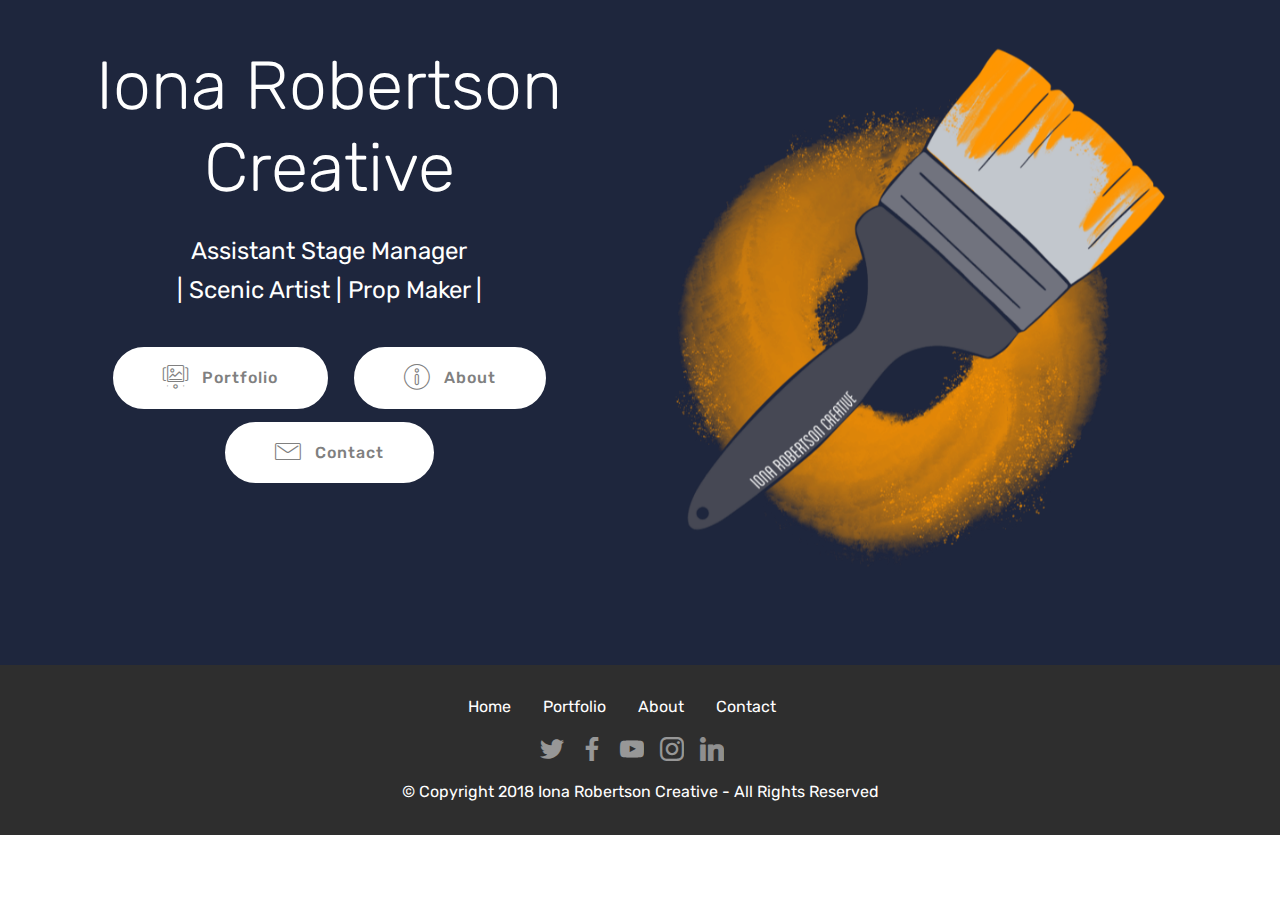
<file: index.html>
<!DOCTYPE html>
<html >
<head>
  <!-- Site made with Mobirise Website Builder v4.8.8, https://mobirise.com -->
  <meta charset="UTF-8">
  <meta http-equiv="X-UA-Compatible" content="IE=edge">
  <meta name="generator" content="Mobirise v4.8.8, mobirise.com">
  <meta name="viewport" content="width=device-width, initial-scale=1, minimum-scale=1">
  <link rel="shortcut icon" href="assets/images/transparent-logo-cropped-128x128.png" type="image/x-icon">
  <meta name="description" content="">
  <title>Iona Robertson Creative</title>
  <link rel="stylesheet" href="assets/web/assets/mobirise-icons/mobirise-icons.css">
  <link rel="stylesheet" href="assets/tether/tether.min.css">
  <link rel="stylesheet" href="assets/bootstrap/css/bootstrap.min.css">
  <link rel="stylesheet" href="assets/bootstrap/css/bootstrap-grid.min.css">
  <link rel="stylesheet" href="assets/bootstrap/css/bootstrap-reboot.min.css">
  <link rel="stylesheet" href="assets/socicon/css/styles.css">
  <link rel="stylesheet" href="assets/theme/css/style.css">
  <link rel="stylesheet" href="assets/mobirise/css/mbr-additional.css" type="text/css">
  
  
  
</head>
<body>
  <section class="header3 cid-reKSQvcAkU" id="header3-y">

    

    

    <div class="container">
        <div class="media-container-row">
            <div class="mbr-figure" style="width: 120%;">
                <img src="assets/images/transparent-logo-1116x721.png" alt="Mobirise" title="">
            </div>

            <div class="media-content">
                <h1 class="mbr-section-title mbr-white pb-3 mbr-fonts-style display-1">Iona Robertson Creative</h1>
                
                <div class="mbr-section-text mbr-white pb-3 ">
                    <p class="mbr-text mbr-fonts-style display-5">Assistant Stage Manager 
<br>| Scenic Artist | Prop Maker |</p>
                </div>
                <div class="mbr-section-btn"><a class="btn btn-md btn-white display-4" href="portfolio.html"><span class="mbri-image-slider mbr-iconfont mbr-iconfont-btn"></span>Portfolio</a>
                    <a class="btn btn-md btn-white display-4" href="about.html"><span class="mbri-info mbr-iconfont mbr-iconfont-btn"></span>About</a> <a class="btn btn-md btn-white display-4" href="contact.html"><span class="mbri-letter mbr-iconfont mbr-iconfont-btn"></span>Contact</a></div>
            </div>
        </div>
    </div>

</section>

<section class="engine"><a href="https://mobirise.info">Mobirise</a></section><section once="" class="cid-rbomXmamsi" id="footer7-6">

    

    

    <div class="container">
        <div class="media-container-row align-center mbr-white">
            <div class="row row-links">
                <ul class="foot-menu">
                    
                    
                    
                    
                    
                <li class="foot-menu-item mbr-fonts-style display-7"><a href="index.html" class="text-white">Home</a></li><li class="foot-menu-item mbr-fonts-style display-7"><a href="portfolio.html" class="text-white">Portfolio</a></li><li class="foot-menu-item mbr-fonts-style display-7"><a href="about.html" class="text-white">About</a></li><li class="foot-menu-item mbr-fonts-style display-7"><a href="contact.html" class="text-white">Contact</a></li><li class="foot-menu-item mbr-fonts-style display-7">&nbsp;</li></ul>
            </div>
            <div class="row social-row">
                <div class="social-list align-right pb-2">
                    
                    
                    
                    
                    
                    
                <div class="soc-item">
                        <a href="https://twitter.com/iona_r_creative" target="_blank">
                            <span class="mbr-iconfont mbr-iconfont-social socicon-twitter socicon"></span>
                        </a>
                    </div><div class="soc-item">
                        <a href="https://www.facebook.com/ionarobertsoncreative" target="_blank">
                            <span class="mbr-iconfont mbr-iconfont-social socicon-facebook socicon"></span>
                        </a>
                    </div><div class="soc-item">
                        <a href="https://www.youtube.com/channel/UCh6bPZhdhb0LVeWxJsyhhbg/" target="_blank">
                            <span class="mbr-iconfont mbr-iconfont-social socicon-youtube socicon"></span>
                        </a>
                    </div><div class="soc-item">
                        <a href="https://instagram.com/ionarobertsoncreative" target="_blank">
                            <span class="mbr-iconfont mbr-iconfont-social socicon-instagram socicon"></span>
                        </a>
                    </div><div class="soc-item">
                        <a href="https://www.linkedin.com/in/ionarobertsoncreative/" target="_blank">
                            <span class="mbr-iconfont mbr-iconfont-social socicon-linkedin socicon" style="color: rgb(239, 239, 239); fill: rgb(239, 239, 239);"></span>
                        </a>
                    </div><div class="soc-item">
                        
                            <span class="mbr-iconfont mbr-iconfont-social socicon-linkedin socicon" style="color: rgb(46, 46, 46); fill: rgb(46, 46, 46); font-size: 1px;"></span>
                        
                    </div></div>
            </div>
            <div class="row row-copirayt">
                <p class="mbr-text mb-0 mbr-fonts-style mbr-white align-center display-7">
                    © Copyright 2018 Iona Robertson Creative - All Rights Reserved
                </p>
            </div>
        </div>
    </div>
</section>


  <script src="assets/web/assets/jquery/jquery.min.js"></script>
  <script src="assets/popper/popper.min.js"></script>
  <script src="assets/tether/tether.min.js"></script>
  <script src="assets/bootstrap/js/bootstrap.min.js"></script>
  <script src="assets/smoothscroll/smooth-scroll.js"></script>
  <script src="assets/theme/js/script.js"></script>
  
  
</body>
</html>
</file>
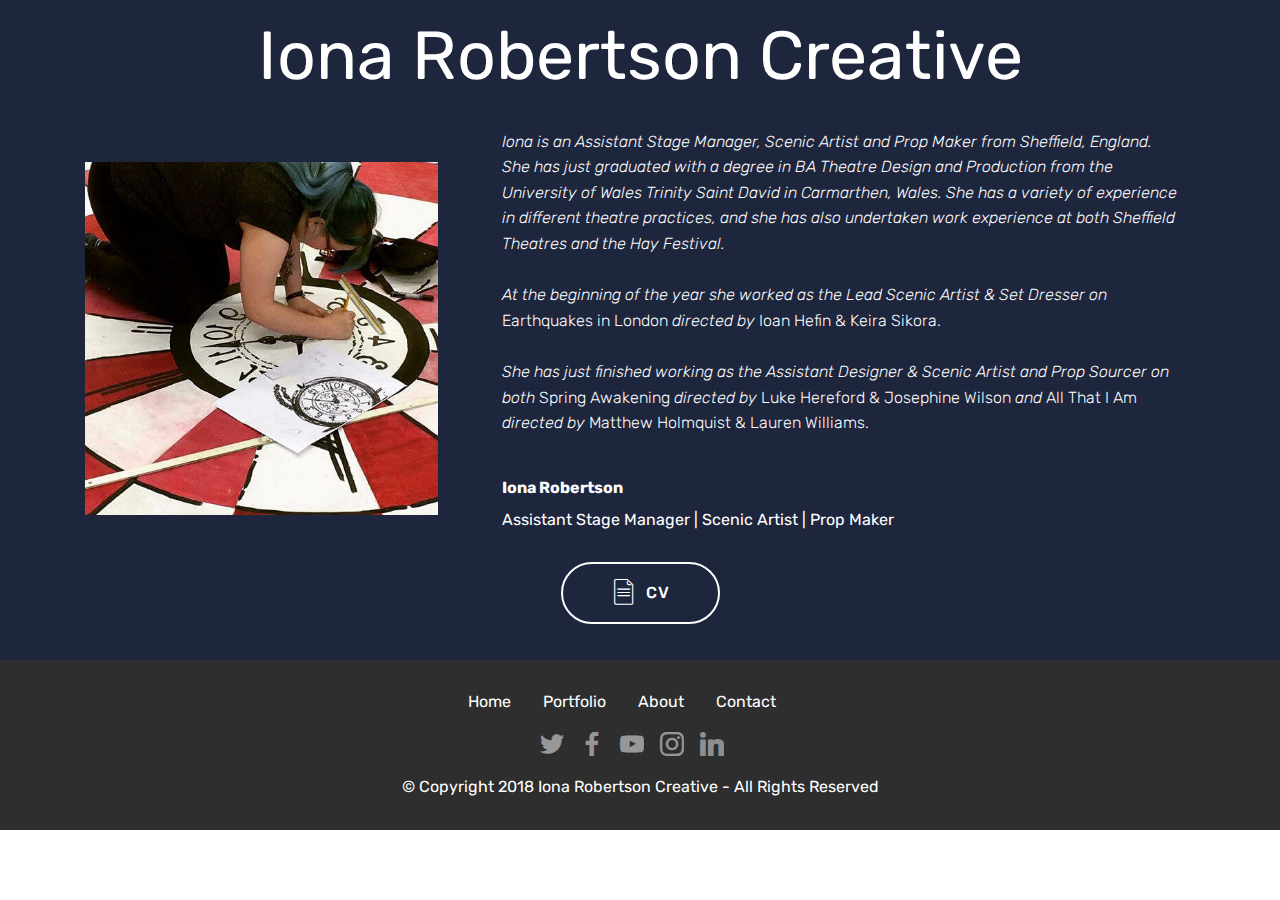
<file: about.html>
<!DOCTYPE html>
<html >
<head>
  <!-- Site made with Mobirise Website Builder v4.8.8, https://mobirise.com -->
  <meta charset="UTF-8">
  <meta http-equiv="X-UA-Compatible" content="IE=edge">
  <meta name="generator" content="Mobirise v4.8.8, mobirise.com">
  <meta name="viewport" content="width=device-width, initial-scale=1, minimum-scale=1">
  <link rel="shortcut icon" href="assets/images/transparent-logo-cropped-128x128.png" type="image/x-icon">
  <meta name="description" content="About Page">
  <title>About</title>
  <link rel="stylesheet" href="assets/web/assets/mobirise-icons/mobirise-icons.css">
  <link rel="stylesheet" href="assets/tether/tether.min.css">
  <link rel="stylesheet" href="assets/bootstrap/css/bootstrap.min.css">
  <link rel="stylesheet" href="assets/bootstrap/css/bootstrap-grid.min.css">
  <link rel="stylesheet" href="assets/bootstrap/css/bootstrap-reboot.min.css">
  <link rel="stylesheet" href="assets/socicon/css/styles.css">
  <link rel="stylesheet" href="assets/theme/css/style.css">
  <link rel="stylesheet" href="assets/mobirise/css/mbr-additional.css" type="text/css">
  
  
  
</head>
<body>
  <section class="header1 cid-rbz3gFMQA3" id="header1-1c">

    

    

    <div class="container">
        <div class="row justify-content-md-center">
            <div class="mbr-white col-md-10">
                <h1 class="mbr-section-title align-center mbr-bold pb-3 mbr-fonts-style display-1"><span style="font-weight: normal;"><a href="http://ionarobertsoncreative.com" class="text-white">
                    Iona Robertson Creative</a></span></h1>
                
                
                
            </div>
        </div>
    </div>

</section>

<section class="engine"><a href="https://mobirise.info/l">free website templates</a></section><section class="testimonials2 cid-rbvoPBcVim" id="testimonials2-j">

    

    

    <div class="container">
        <div class="media-container-row">
            <div class="mbr-figure pr-lg-5" style="width: 55%;">
              <img src="assets/images/22447388-10208843649202372-387401978-n-1-640x640.jpg" alt="" title="">
            </div>
            <div class="media-content px-3 align-self-center mbr-white py-2">
                    <p class="mbr-text testimonial-text mbr-fonts-style display-7">
                       Iona is an Assistant Stage Manager, Scenic Artist and Prop Maker from Sheffield, England. She has just graduated with a degree in BA Theatre Design and Production from the University of Wales Trinity Saint David in Carmarthen, Wales. She has a variety of experience in different theatre practices, and she has also undertaken work experience at both Sheffield Theatres and the Hay Festival.<br><br>At the beginning of the year she worked as the Lead Scenic Artist &amp; Set Dresser on <span style="font-style: normal;">Earthquakes in London&nbsp;</span>directed by <span style="font-style: normal;">Ioan Hefin &amp; Keira Sikora.</span><br><br>She has just finished working as the Assistant Designer &amp; Scenic Artist and Prop Sourcer on both<span style="font-style: normal;"> Spring Awakening </span>directed by<span style="font-style: normal;"> Luke Hereford &amp; Josephine Wilson </span>and<span style="font-style: normal;"> All That I Am </span>directed by<span style="font-style: normal;"> Matthew Holmquist &amp; Lauren Williams.</span></p>
                    <p class="mbr-author-name pt-4 mb-2 mbr-fonts-style display-7">
                       Iona Robertson&nbsp;</p>
                    <p class="mbr-author-desc mbr-fonts-style display-7">
                       Assistant Stage Manager | Scenic Artist | Prop Maker</p>
            </div>
        </div>
    </div>
</section>

<section class="mbr-section content8 cid-rbyZPTBxEP" id="content8-1a">

    

    <div class="container">
        <div class="media-container-row title">
            <div class="col-12 col-md-8">
                <div class="mbr-section-btn align-center"><a class="btn btn-white-outline display-4" href="assets/files/Iona Robertson Creative CV.pdf" target="_blank"><span class="mbri-file mbr-iconfont mbr-iconfont-btn"></span>CV</a></div>
            </div>
        </div>
    </div>
</section>

<section once="" class="cid-rbzaks4XDf" id="footer7-1f">

    

    

    <div class="container">
        <div class="media-container-row align-center mbr-white">
            <div class="row row-links">
                <ul class="foot-menu">
                    
                    
                    
                    
                    
                <li class="foot-menu-item mbr-fonts-style display-7"><a href="index.html" class="text-white">Home</a></li><li class="foot-menu-item mbr-fonts-style display-7"><a href="portfolio.html" class="text-white">Portfolio</a></li><li class="foot-menu-item mbr-fonts-style display-7"><a href="about.html" class="text-white">About</a></li><li class="foot-menu-item mbr-fonts-style display-7"><a href="contact.html" class="text-white">Contact</a></li><li class="foot-menu-item mbr-fonts-style display-7">&nbsp;</li></ul>
            </div>
            <div class="row social-row">
                <div class="social-list align-right pb-2">
                    
                    
                    
                    
                    
                    
                <div class="soc-item">
                        <a href="https://twitter.com/iona_r_creative" target="_blank">
                            <span class="mbr-iconfont mbr-iconfont-social socicon-twitter socicon"></span>
                        </a>
                    </div><div class="soc-item">
                        <a href="https://www.facebook.com/ionarobertsoncreative" target="_blank">
                            <span class="mbr-iconfont mbr-iconfont-social socicon-facebook socicon"></span>
                        </a>
                    </div><div class="soc-item">
                        <a href="https://www.youtube.com/channel/UCh6bPZhdhb0LVeWxJsyhhbg/" target="_blank">
                            <span class="mbr-iconfont mbr-iconfont-social socicon-youtube socicon"></span>
                        </a>
                    </div><div class="soc-item">
                        <a href="https://instagram.com/ionarobertsoncreative" target="_blank">
                            <span class="mbr-iconfont mbr-iconfont-social socicon-instagram socicon"></span>
                        </a>
                    </div><div class="soc-item">
                        <a href="https://www.linkedin.com/in/ionarobertsoncreative/" target="_blank">
                            <span class="mbr-iconfont mbr-iconfont-social socicon-linkedin socicon" style="color: rgb(239, 239, 239); fill: rgb(239, 239, 239);"></span>
                        </a>
                    </div><div class="soc-item">
                        
                            <span class="mbr-iconfont mbr-iconfont-social socicon-linkedin socicon" style="color: rgb(46, 46, 46); fill: rgb(46, 46, 46); font-size: 1px;"></span>
                        
                    </div></div>
            </div>
            <div class="row row-copirayt">
                <p class="mbr-text mb-0 mbr-fonts-style mbr-white align-center display-7">
                    © Copyright 2018 Iona Robertson Creative - All Rights Reserved
                </p>
            </div>
        </div>
    </div>
</section>


  <script src="assets/web/assets/jquery/jquery.min.js"></script>
  <script src="assets/popper/popper.min.js"></script>
  <script src="assets/tether/tether.min.js"></script>
  <script src="assets/bootstrap/js/bootstrap.min.js"></script>
  <script src="assets/smoothscroll/smooth-scroll.js"></script>
  <script src="assets/theme/js/script.js"></script>
  
  
</body>
</html>
</file>
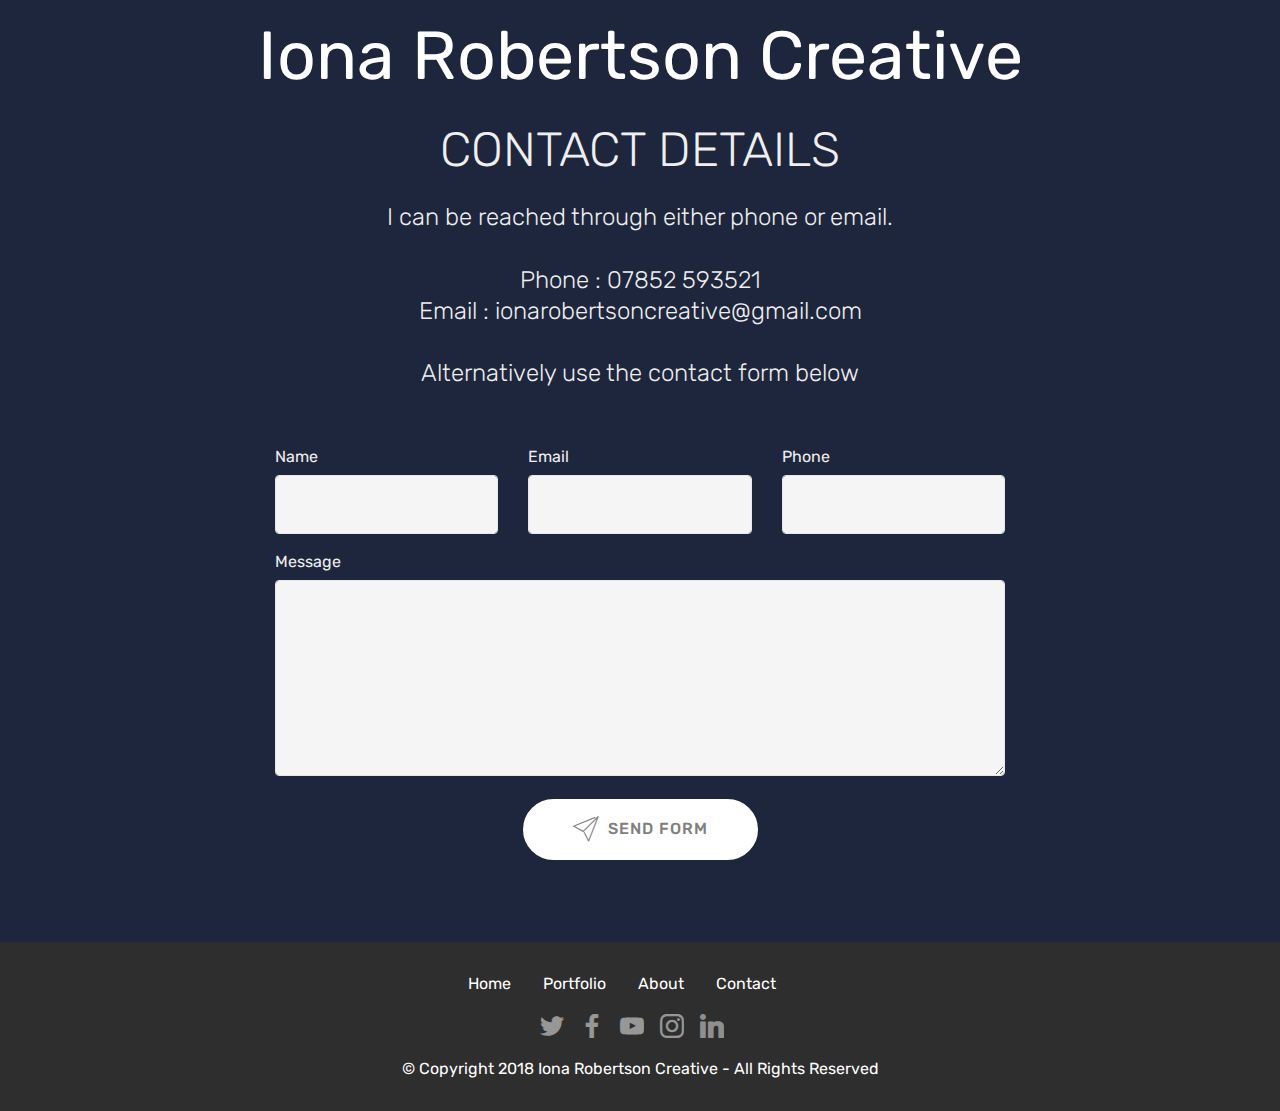
<file: contact.html>
<!DOCTYPE html>
<html >
<head>
  <!-- Site made with Mobirise Website Builder v4.8.8, https://mobirise.com -->
  <meta charset="UTF-8">
  <meta http-equiv="X-UA-Compatible" content="IE=edge">
  <meta name="generator" content="Mobirise v4.8.8, mobirise.com">
  <meta name="viewport" content="width=device-width, initial-scale=1, minimum-scale=1">
  <link rel="shortcut icon" href="assets/images/transparent-logo-cropped-128x128.png" type="image/x-icon">
  <meta name="description" content="Contact Page">
  <title>Contact</title>
  <link rel="stylesheet" href="assets/web/assets/mobirise-icons/mobirise-icons.css">
  <link rel="stylesheet" href="assets/tether/tether.min.css">
  <link rel="stylesheet" href="assets/bootstrap/css/bootstrap.min.css">
  <link rel="stylesheet" href="assets/bootstrap/css/bootstrap-grid.min.css">
  <link rel="stylesheet" href="assets/bootstrap/css/bootstrap-reboot.min.css">
  <link rel="stylesheet" href="assets/socicon/css/styles.css">
  <link rel="stylesheet" href="assets/theme/css/style.css">
  <link rel="stylesheet" href="assets/mobirise/css/mbr-additional.css" type="text/css">
  
  
  
</head>
<body>
  <section class="header1 cid-rbz8m05tdj" id="header1-1d">

    

    

    <div class="container">
        <div class="row justify-content-md-center">
            <div class="mbr-white col-md-10">
                <h1 class="mbr-section-title align-center mbr-bold pb-3 mbr-fonts-style display-1"><a href="http://ionarobertsoncreative.com" class="text-white">
                    Iona Robertson Creative</a></h1>
                
                
                
            </div>
        </div>
    </div>

</section>

<section class="engine"><a href="https://mobirise.info/x">free css templates</a></section><section class="mbr-section form1 cid-rbvnIG6eKd" id="form1-i">

    

    
    <div class="container">
        <div class="row justify-content-center">
            <div class="title col-12 col-lg-8">
                <h2 class="mbr-section-title align-center pb-3 mbr-fonts-style display-2">
                    CONTACT DETAILS</h2>
                <h3 class="mbr-section-subtitle align-center mbr-light pb-3 mbr-fonts-style display-5">I can be reached through either phone or email.<br><br>Phone : 07852 593521<br>Email : ionarobertsoncreative@gmail.com<br><br>Alternatively use the contact form below</h3>
            </div>
        </div>
    </div>
    <div class="container">
        <div class="row justify-content-center">
            <div class="media-container-column col-lg-8" data-form-type="formoid">
                    <div data-form-alert="" hidden="">
                        Thanks for filling out the form!
                    </div>
            
                    <form class="mbr-form" action="https://mobirise.com/" method="post" data-form-title="Mobirise Form"><input type="hidden" name="email" data-form-email="true" value="OJ26DkydmCJtyXVZZH5S1yoFhfvwtwHZePyslN19/PdyHEaMzgDU6oj0huRRjTbPVYJoHy/pkXtB196gGeLr313yD80mtmv3CK2+z3Q0dq/v82GTVz3wN/tjlKHWwSQx">
                        <div class="row row-sm-offset">
                            <div class="col-md-4 multi-horizontal" data-for="name">
                                <div class="form-group">
                                    <label class="form-control-label mbr-fonts-style display-7" for="name-form1-i">Name</label>
                                    <input type="text" class="form-control" name="name" data-form-field="Name" required="" id="name-form1-i">
                                </div>
                            </div>
                            <div class="col-md-4 multi-horizontal" data-for="email">
                                <div class="form-group">
                                    <label class="form-control-label mbr-fonts-style display-7" for="email-form1-i">Email</label>
                                    <input type="email" class="form-control" name="email" data-form-field="Email" required="" id="email-form1-i">
                                </div>
                            </div>
                            <div class="col-md-4 multi-horizontal" data-for="phone">
                                <div class="form-group">
                                    <label class="form-control-label mbr-fonts-style display-7" for="phone-form1-i">Phone</label>
                                    <input type="tel" class="form-control" name="phone" data-form-field="Phone" id="phone-form1-i">
                                </div>
                            </div>
                        </div>
                        <div class="form-group" data-for="message">
                            <label class="form-control-label mbr-fonts-style display-7" for="message-form1-i">Message</label>
                            <textarea type="text" class="form-control" name="message" rows="7" data-form-field="Message" id="message-form1-i"></textarea>
                        </div>
            
                        <span class="input-group-btn"><button href="" type="submit" class="btn btn-form btn-white display-4"><span class="mbri-paper-plane mbr-iconfont mbr-iconfont-btn"></span>SEND FORM</button></span>
                    </form>
            </div>
        </div>
    </div>
</section>

<section once="" class="cid-rbzafbrxKB" id="footer7-1e">

    

    

    <div class="container">
        <div class="media-container-row align-center mbr-white">
            <div class="row row-links">
                <ul class="foot-menu">
                    
                    
                    
                    
                    
                <li class="foot-menu-item mbr-fonts-style display-7"><a href="index.html" class="text-white">Home</a></li><li class="foot-menu-item mbr-fonts-style display-7"><a href="portfolio.html" class="text-white">Portfolio</a></li><li class="foot-menu-item mbr-fonts-style display-7"><a href="about.html" class="text-white">About</a></li><li class="foot-menu-item mbr-fonts-style display-7"><a href="contact.html" class="text-white">Contact</a></li><li class="foot-menu-item mbr-fonts-style display-7">&nbsp;</li></ul>
            </div>
            <div class="row social-row">
                <div class="social-list align-right pb-2">
                    
                    
                    
                    
                    
                    
                <div class="soc-item">
                        <a href="https://twitter.com/iona_r_creative" target="_blank">
                            <span class="mbr-iconfont mbr-iconfont-social socicon-twitter socicon"></span>
                        </a>
                    </div><div class="soc-item">
                        <a href="https://www.facebook.com/ionarobertsoncreative" target="_blank">
                            <span class="mbr-iconfont mbr-iconfont-social socicon-facebook socicon"></span>
                        </a>
                    </div><div class="soc-item">
                        <a href="https://www.youtube.com/channel/UCh6bPZhdhb0LVeWxJsyhhbg/" target="_blank">
                            <span class="mbr-iconfont mbr-iconfont-social socicon-youtube socicon"></span>
                        </a>
                    </div><div class="soc-item">
                        <a href="https://instagram.com/ionarobertsoncreative" target="_blank">
                            <span class="mbr-iconfont mbr-iconfont-social socicon-instagram socicon"></span>
                        </a>
                    </div><div class="soc-item">
                        <a href="https://www.linkedin.com/in/ionarobertsoncreative/" target="_blank">
                            <span class="mbr-iconfont mbr-iconfont-social socicon-linkedin socicon" style="color: rgb(239, 239, 239); fill: rgb(239, 239, 239);"></span>
                        </a>
                    </div><div class="soc-item">
                        
                            <span class="mbr-iconfont mbr-iconfont-social socicon-linkedin socicon" style="color: rgb(46, 46, 46); fill: rgb(46, 46, 46); font-size: 1px;"></span>
                        
                    </div></div>
            </div>
            <div class="row row-copirayt">
                <p class="mbr-text mb-0 mbr-fonts-style mbr-white align-center display-7">
                    © Copyright 2018 Iona Robertson Creative - All Rights Reserved
                </p>
            </div>
        </div>
    </div>
</section>


  <script src="assets/web/assets/jquery/jquery.min.js"></script>
  <script src="assets/popper/popper.min.js"></script>
  <script src="assets/tether/tether.min.js"></script>
  <script src="assets/bootstrap/js/bootstrap.min.js"></script>
  <script src="assets/smoothscroll/smooth-scroll.js"></script>
  <script src="assets/theme/js/script.js"></script>
  <script src="assets/formoid/formoid.min.js"></script>
  
  
</body>
</html>
</file>
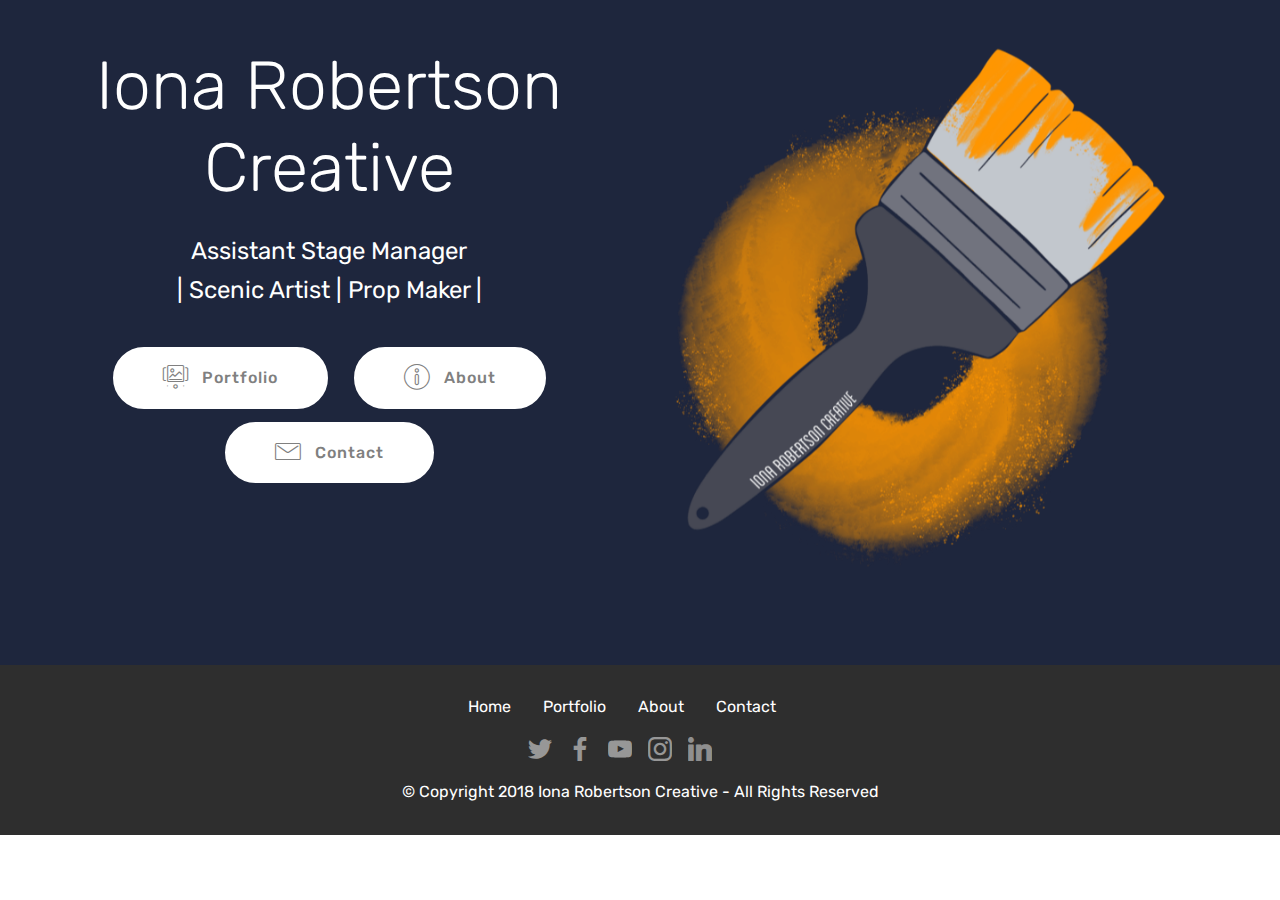
<file: home.html>
<!DOCTYPE html>
<html >
<head>
  <!-- Site made with Mobirise Website Builder v4.8.8, https://mobirise.com -->
  <meta charset="UTF-8">
  <meta http-equiv="X-UA-Compatible" content="IE=edge">
  <meta name="generator" content="Mobirise v4.8.8, mobirise.com">
  <meta name="viewport" content="width=device-width, initial-scale=1, minimum-scale=1">
  <link rel="shortcut icon" href="assets/images/transparent-logo-cropped-128x128.png" type="image/x-icon">
  <meta name="description" content="">
  <title>Iona Robertson Creative</title>
  <link rel="stylesheet" href="assets/web/assets/mobirise-icons/mobirise-icons.css">
  <link rel="stylesheet" href="assets/tether/tether.min.css">
  <link rel="stylesheet" href="assets/bootstrap/css/bootstrap.min.css">
  <link rel="stylesheet" href="assets/bootstrap/css/bootstrap-grid.min.css">
  <link rel="stylesheet" href="assets/bootstrap/css/bootstrap-reboot.min.css">
  <link rel="stylesheet" href="assets/socicon/css/styles.css">
  <link rel="stylesheet" href="assets/theme/css/style.css">
  <link rel="stylesheet" href="assets/mobirise/css/mbr-additional.css" type="text/css">
  
  
  
</head>
<body>
  <section class="header3 cid-reKSQvcAkU" id="header3-y">

    

    

    <div class="container">
        <div class="media-container-row">
            <div class="mbr-figure" style="width: 120%;">
                <img src="assets/images/transparent-logo-1116x721.png" alt="Mobirise" title="">
            </div>

            <div class="media-content">
                <h1 class="mbr-section-title mbr-white pb-3 mbr-fonts-style display-1">Iona Robertson Creative</h1>
                
                <div class="mbr-section-text mbr-white pb-3 ">
                    <p class="mbr-text mbr-fonts-style display-5">Assistant Stage Manager 
<br>| Scenic Artist | Prop Maker |</p>
                </div>
                <div class="mbr-section-btn"><a class="btn btn-md btn-white display-4" href="portfolio.html"><span class="mbri-image-slider mbr-iconfont mbr-iconfont-btn"></span>Portfolio</a>
                    <a class="btn btn-md btn-white display-4" href="about.html"><span class="mbri-info mbr-iconfont mbr-iconfont-btn"></span>About</a> <a class="btn btn-md btn-white display-4" href="contact.html"><span class="mbri-letter mbr-iconfont mbr-iconfont-btn"></span>Contact</a></div>
            </div>
        </div>
    </div>

</section>

<section class="engine"><a href="https://mobirise.info">Mobirise</a></section><section once="" class="cid-rbomXmamsi" id="footer7-6">

    

    

    <div class="container">
        <div class="media-container-row align-center mbr-white">
            <div class="row row-links">
                <ul class="foot-menu">
                    
                    
                    
                    
                    
                <li class="foot-menu-item mbr-fonts-style display-7"><a href="index.html" class="text-white">Home</a></li><li class="foot-menu-item mbr-fonts-style display-7"><a href="portfolio.html" class="text-white">Portfolio</a></li><li class="foot-menu-item mbr-fonts-style display-7"><a href="about.html" class="text-white">About</a></li><li class="foot-menu-item mbr-fonts-style display-7"><a href="contact.html" class="text-white">Contact</a></li><li class="foot-menu-item mbr-fonts-style display-7">&nbsp;</li></ul>
            </div>
            <div class="row social-row">
                <div class="social-list align-right pb-2">
                    
                    
                    
                    
                    
                    
                <div class="soc-item">
                        <a href="https://twitter.com/iona_r_creative" target="_blank">
                            <span class="mbr-iconfont mbr-iconfont-social socicon-twitter socicon"></span>
                        </a>
                    </div><div class="soc-item">
                        <a href="https://www.facebook.com/ionarobertsoncreative" target="_blank">
                            <span class="mbr-iconfont mbr-iconfont-social socicon-facebook socicon"></span>
                        </a>
                    </div><div class="soc-item">
                        <a href="https://www.youtube.com/channel/UCh6bPZhdhb0LVeWxJsyhhbg/" target="_blank">
                            <span class="mbr-iconfont mbr-iconfont-social socicon-youtube socicon"></span>
                        </a>
                    </div><div class="soc-item">
                        <a href="https://instagram.com/ionarobertsoncreative" target="_blank">
                            <span class="mbr-iconfont mbr-iconfont-social socicon-instagram socicon"></span>
                        </a>
                    </div><div class="soc-item">
                        <a href="https://www.linkedin.com/in/ionarobertsoncreative/" target="_blank">
                            <span class="mbr-iconfont mbr-iconfont-social socicon-linkedin socicon" style="color: rgb(239, 239, 239); fill: rgb(239, 239, 239);"></span>
                        </a>
                    </div><div class="soc-item">
                        <a href="https://www.linkedin.com/in/ionarobertsoncreative/">
                            <span class="mbr-iconfont mbr-iconfont-social socicon-linkedin socicon" style="color: rgb(46, 46, 46); fill: rgb(46, 46, 46);"></span>
                        </a>
                    </div></div>
            </div>
            <div class="row row-copirayt">
                <p class="mbr-text mb-0 mbr-fonts-style mbr-white align-center display-7">
                    © Copyright 2018 Iona Robertson Creative - All Rights Reserved
                </p>
            </div>
        </div>
    </div>
</section>


  <script src="assets/web/assets/jquery/jquery.min.js"></script>
  <script src="assets/popper/popper.min.js"></script>
  <script src="assets/tether/tether.min.js"></script>
  <script src="assets/bootstrap/js/bootstrap.min.js"></script>
  <script src="assets/smoothscroll/smooth-scroll.js"></script>
  <script src="assets/theme/js/script.js"></script>
  
  
</body>
</html>
</file>
<file: assets/web/assets/mobirise-icons/mobirise-icons.css>
@font-face {
  font-family: 'MobiriseIcons';
  src:  url('mobirise-icons.eot?spat4u');
  src:  url('mobirise-icons.eot?spat4u#iefix') format('embedded-opentype'),
    url('mobirise-icons.ttf?spat4u') format('truetype'),
    url('mobirise-icons.woff?spat4u') format('woff'),
    url('mobirise-icons.svg?spat4u#MobiriseIcons') format('svg');
  font-weight: normal;
  font-style: normal;
}

[class^="mbri-"], [class*=" mbri-"] {
  /* use !important to prevent issues with browser extensions that change fonts */
  font-family: MobiriseIcons !important;
  speak: none;
  font-style: normal;
  font-weight: normal;
  font-variant: normal;
  text-transform: none;
  line-height: 1;

  /* Better Font Rendering =========== */
  -webkit-font-smoothing: antialiased;
  -moz-osx-font-smoothing: grayscale;
}

.mbri-add-submenu:before {
  content: "\e900";
}
.mbri-alert:before {
  content: "\e901";
}
.mbri-align-center:before {
  content: "\e902";
}
.mbri-align-justify:before {
  content: "\e903";
}
.mbri-align-left:before {
  content: "\e904";
}
.mbri-align-right:before {
  content: "\e905";
}
.mbri-android:before {
  content: "\e906";
}
.mbri-apple:before {
  content: "\e907";
}
.mbri-arrow-down:before {
  content: "\e908";
}
.mbri-arrow-next:before {
  content: "\e909";
}
.mbri-arrow-prev:before {
  content: "\e90a";
}
.mbri-arrow-up:before {
  content: "\e90b";
}
.mbri-bold:before {
  content: "\e90c";
}
.mbri-bookmark:before {
  content: "\e90d";
}
.mbri-bootstrap:before {
  content: "\e90e";
}
.mbri-briefcase:before {
  content: "\e90f";
}
.mbri-browse:before {
  content: "\e910";
}
.mbri-bulleted-list:before {
  content: "\e911";
}
.mbri-calendar:before {
  content: "\e912";
}
.mbri-camera:before {
  content: "\e913";
}
.mbri-cart-add:before {
  content: "\e914";
}
.mbri-cart-full:before {
  content: "\e915";
}
.mbri-cash:before {
  content: "\e916";
}
.mbri-change-style:before {
  content: "\e917";
}
.mbri-chat:before {
  content: "\e918";
}
.mbri-clock:before {
  content: "\e919";
}
.mbri-close:before {
  content: "\e91a";
}
.mbri-cloud:before {
  content: "\e91b";
}
.mbri-code:before {
  content: "\e91c";
}
.mbri-contact-form:before {
  content: "\e91d";
}
.mbri-credit-card:before {
  content: "\e91e";
}
.mbri-cursor-click:before {
  content: "\e91f";
}
.mbri-cust-feedback:before {
  content: "\e920";
}
.mbri-database:before {
  content: "\e921";
}
.mbri-delivery:before {
  content: "\e922";
}
.mbri-desktop:before {
  content: "\e923";
}
.mbri-devices:before {
  content: "\e924";
}
.mbri-down:before {
  content: "\e925";
}
.mbri-download:before {
  content: "\e989";
}
.mbri-drag-n-drop:before {
  content: "\e927";
}
.mbri-drag-n-drop2:before {
  content: "\e928";
}
.mbri-edit:before {
  content: "\e929";
}
.mbri-edit2:before {
  content: "\e92a";
}
.mbri-error:before {
  content: "\e92b";
}
.mbri-extension:before {
  content: "\e92c";
}
.mbri-features:before {
  content: "\e92d";
}
.mbri-file:before {
  content: "\e92e";
}
.mbri-flag:before {
  content: "\e92f";
}
.mbri-folder:before {
  content: "\e930";
}
.mbri-gift:before {
  content: "\e931";
}
.mbri-github:before {
  content: "\e932";
}
.mbri-globe:before {
  content: "\e933";
}
.mbri-globe-2:before {
  content: "\e934";
}
.mbri-growing-chart:before {
  content: "\e935";
}
.mbri-hearth:before {
  content: "\e936";
}
.mbri-help:before {
  content: "\e937";
}
.mbri-home:before {
  content: "\e938";
}
.mbri-hot-cup:before {
  content: "\e939";
}
.mbri-idea:before {
  content: "\e93a";
}
.mbri-image-gallery:before {
  content: "\e93b";
}
.mbri-image-slider:before {
  content: "\e93c";
}
.mbri-info:before {
  content: "\e93d";
}
.mbri-italic:before {
  content: "\e93e";
}
.mbri-key:before {
  content: "\e93f";
}
.mbri-laptop:before {
  content: "\e940";
}
.mbri-layers:before {
  content: "\e941";
}
.mbri-left-right:before {
  content: "\e942";
}
.mbri-left:before {
  content: "\e943";
}
.mbri-letter:before {
  content: "\e944";
}
.mbri-like:before {
  content: "\e945";
}
.mbri-link:before {
  content: "\e946";
}
.mbri-lock:before {
  content: "\e947";
}
.mbri-login:before {
  content: "\e948";
}
.mbri-logout:before {
  content: "\e949";
}
.mbri-magic-stick:before {
  content: "\e94a";
}
.mbri-map-pin:before {
  content: "\e94b";
}
.mbri-menu:before {
  content: "\e94c";
}
.mbri-mobile:before {
  content: "\e94d";
}
.mbri-mobile2:before {
  content: "\e94e";
}
.mbri-mobirise:before {
  content: "\e94f";
}
.mbri-more-horizontal:before {
  content: "\e950";
}
.mbri-more-vertical:before {
  content: "\e951";
}
.mbri-music:before {
  content: "\e952";
}
.mbri-new-file:before {
  content: "\e953";
}
.mbri-numbered-list:before {
  content: "\e954";
}
.mbri-opened-folder:before {
  content: "\e955";
}
.mbri-pages:before {
  content: "\e956";
}
.mbri-paper-plane:before {
  content: "\e957";
}
.mbri-paperclip:before {
  content: "\e958";
}
.mbri-photo:before {
  content: "\e959";
}
.mbri-photos:before {
  content: "\e95a";
}
.mbri-pin:before {
  content: "\e95b";
}
.mbri-play:before {
  content: "\e95c";
}
.mbri-plus:before {
  content: "\e95d";
}
.mbri-preview:before {
  content: "\e95e";
}
.mbri-print:before {
  content: "\e95f";
}
.mbri-protect:before {
  content: "\e960";
}
.mbri-question:before {
  content: "\e961";
}
.mbri-quote-left:before {
  content: "\e962";
}
.mbri-quote-right:before {
  content: "\e963";
}
.mbri-refresh:before {
  content: "\e964";
}
.mbri-responsive:before {
  content: "\e965";
}
.mbri-right:before {
  content: "\e966";
}
.mbri-rocket:before {
  content: "\e967";
}
.mbri-sad-face:before {
  content: "\e968";
}
.mbri-sale:before {
  content: "\e969";
}
.mbri-save:before {
  content: "\e96a";
}
.mbri-search:before {
  content: "\e96b";
}
.mbri-setting:before {
  content: "\e96c";
}
.mbri-setting2:before {
  content: "\e96d";
}
.mbri-setting3:before {
  content: "\e96e";
}
.mbri-share:before {
  content: "\e96f";
}
.mbri-shopping-bag:before {
  content: "\e970";
}
.mbri-shopping-basket:before {
  content: "\e971";
}
.mbri-shopping-cart:before {
  content: "\e972";
}
.mbri-sites:before {
  content: "\e973";
}
.mbri-smile-face:before {
  content: "\e974";
}
.mbri-speed:before {
  content: "\e975";
}
.mbri-star:before {
  content: "\e976";
}
.mbri-success:before {
  content: "\e977";
}
.mbri-sun:before {
  content: "\e978";
}
.mbri-sun2:before {
  content: "\e979";
}
.mbri-tablet:before {
  content: "\e97a";
}
.mbri-tablet-vertical:before {
  content: "\e97b";
}
.mbri-target:before {
  content: "\e97c";
}
.mbri-timer:before {
  content: "\e97d";
}
.mbri-to-ftp:before {
  content: "\e97e";
}
.mbri-to-local-drive:before {
  content: "\e97f";
}
.mbri-touch-swipe:before {
  content: "\e980";
}
.mbri-touch:before {
  content: "\e981";
}
.mbri-trash:before {
  content: "\e982";
}
.mbri-underline:before {
  content: "\e983";
}
.mbri-unlink:before {
  content: "\e984";
}
.mbri-unlock:before {
  content: "\e985";
}
.mbri-up-down:before {
  content: "\e986";
}
.mbri-up:before {
  content: "\e987";
}
.mbri-update:before {
  content: "\e988";
}
.mbri-upload:before {
 content: "\e926"; 
}
.mbri-user:before {
  content: "\e98a";
}
.mbri-user2:before {
  content: "\e98b";
}
.mbri-users:before {
  content: "\e98c";
}
.mbri-video:before {
  content: "\e98d";
}
.mbri-video-play:before {
  content: "\e98e";
}
.mbri-watch:before {
  content: "\e98f";
}
.mbri-website-theme:before {
  content: "\e990";
}
.mbri-wifi:before {
  content: "\e991";
}
.mbri-windows:before {
  content: "\e992";
}
.mbri-zoom-out:before {
  content: "\e993";
}
.mbri-redo:before {
  content: "\e994";
}
.mbri-undo:before {
  content: "\e995";
}
</file>
<file: assets/socicon/css/styles.css>
@charset "UTF-8";

@font-face {
  font-family: "socicon";
  src:url("../fonts/socicon.eot");
  src:url("../fonts/socicon.eot?#iefix") format("embedded-opentype"),
    url("../fonts/socicon.woff") format("woff"),
    url("../fonts/socicon.ttf") format("truetype"),
    url("../fonts/socicon.svg#socicon") format("svg");
  font-weight: normal;
  font-style: normal;

}

[data-icon]:before {
  font-family: "socicon" !important;
  content: attr(data-icon);
  font-style: normal !important;
  font-weight: normal !important;
  font-variant: normal !important;
  text-transform: none !important;
  speak: none;
  line-height: 1;
  -webkit-font-smoothing: antialiased;
  -moz-osx-font-smoothing: grayscale;
}

[class^="socicon-"]:before,
[class*=" socicon-"]:before {
  font-family: "socicon" !important;
  font-style: normal !important;
  font-weight: normal !important;
  font-variant: normal !important;
  text-transform: none !important;
  speak: none;
  line-height: 1;
  -webkit-font-smoothing: antialiased;
  -moz-osx-font-smoothing: grayscale;
}

.socicon-modelmayhem:before {
  content: "\e000";
}
.socicon-mixcloud:before {
  content: "\e001";
}
.socicon-drupal:before {
  content: "\e002";
}
.socicon-swarm:before {
  content: "\e003";
}
.socicon-istock:before {
  content: "\e004";
}
.socicon-yammer:before {
  content: "\e005";
}
.socicon-ello:before {
  content: "\e006";
}
.socicon-stackoverflow:before {
  content: "\e007";
}
.socicon-persona:before {
  content: "\e008";
}
.socicon-triplej:before {
  content: "\e009";
}
.socicon-houzz:before {
  content: "\e00a";
}
.socicon-rss:before {
  content: "\e00b";
}
.socicon-paypal:before {
  content: "\e00c";
}
.socicon-odnoklassniki:before {
  content: "\e00d";
}
.socicon-airbnb:before {
  content: "\e00e";
}
.socicon-periscope:before {
  content: "\e00f";
}
.socicon-outlook:before {
  content: "\e010";
}
.socicon-coderwall:before {
  content: "\e011";
}
.socicon-tripadvisor:before {
  content: "\e012";
}
.socicon-appnet:before {
  content: "\e013";
}
.socicon-goodreads:before {
  content: "\e014";
}
.socicon-tripit:before {
  content: "\e015";
}
.socicon-lanyrd:before {
  content: "\e016";
}
.socicon-slideshare:before {
  content: "\e017";
}
.socicon-buffer:before {
  content: "\e018";
}
.socicon-disqus:before {
  content: "\e019";
}
.socicon-vkontakte:before {
  content: "\e01a";
}
.socicon-whatsapp:before {
  content: "\e01b";
}
.socicon-patreon:before {
  content: "\e01c";
}
.socicon-storehouse:before {
  content: "\e01d";
}
.socicon-pocket:before {
  content: "\e01e";
}
.socicon-mail:before {
  content: "\e01f";
}
.socicon-blogger:before {
  content: "\e020";
}
.socicon-technorati:before {
  content: "\e021";
}
.socicon-reddit:before {
  content: "\e022";
}
.socicon-dribbble:before {
  content: "\e023";
}
.socicon-stumbleupon:before {
  content: "\e024";
}
.socicon-digg:before {
  content: "\e025";
}
.socicon-envato:before {
  content: "\e026";
}
.socicon-behance:before {
  content: "\e027";
}
.socicon-delicious:before {
  content: "\e028";
}
.socicon-deviantart:before {
  content: "\e029";
}
.socicon-forrst:before {
  content: "\e02a";
}
.socicon-play:before {
  content: "\e02b";
}
.socicon-zerply:before {
  content: "\e02c";
}
.socicon-wikipedia:before {
  content: "\e02d";
}
.socicon-apple:before {
  content: "\e02e";
}
.socicon-flattr:before {
  content: "\e02f";
}
.socicon-github:before {
  content: "\e030";
}
.socicon-renren:before {
  content: "\e031";
}
.socicon-friendfeed:before {
  content: "\e032";
}
.socicon-newsvine:before {
  content: "\e033";
}
.socicon-identica:before {
  content: "\e034";
}
.socicon-bebo:before {
  content: "\e035";
}
.socicon-zynga:before {
  content: "\e036";
}
.socicon-steam:before {
  content: "\e037";
}
.socicon-xbox:before {
  content: "\e038";
}
.socicon-windows:before {
  content: "\e039";
}
.socicon-qq:before {
  content: "\e03a";
}
.socicon-douban:before {
  content: "\e03b";
}
.socicon-meetup:before {
  content: "\e03c";
}
.socicon-playstation:before {
  content: "\e03d";
}
.socicon-android:before {
  content: "\e03e";
}
.socicon-snapchat:before {
  content: "\e03f";
}
.socicon-twitter:before {
  content: "\e040";
}
.socicon-facebook:before {
  content: "\e041";
}
.socicon-googleplus:before {
  content: "\e042";
}
.socicon-pinterest:before {
  content: "\e043";
}
.socicon-foursquare:before {
  content: "\e044";
}
.socicon-yahoo:before {
  content: "\e045";
}
.socicon-skype:before {
  content: "\e046";
}
.socicon-yelp:before {
  content: "\e047";
}
.socicon-feedburner:before {
  content: "\e048";
}
.socicon-linkedin:before {
  content: "\e049";
}
.socicon-viadeo:before {
  content: "\e04a";
}
.socicon-xing:before {
  content: "\e04b";
}
.socicon-myspace:before {
  content: "\e04c";
}
.socicon-soundcloud:before {
  content: "\e04d";
}
.socicon-spotify:before {
  content: "\e04e";
}
.socicon-grooveshark:before {
  content: "\e04f";
}
.socicon-lastfm:before {
  content: "\e050";
}
.socicon-youtube:before {
  content: "\e051";
}
.socicon-vimeo:before {
  content: "\e052";
}
.socicon-dailymotion:before {
  content: "\e053";
}
.socicon-vine:before {
  content: "\e054";
}
.socicon-flickr:before {
  content: "\e055";
}
.socicon-500px:before {
  content: "\e056";
}
.socicon-wordpress:before {
  content: "\e058";
}
.socicon-tumblr:before {
  content: "\e059";
}
.socicon-twitch:before {
  content: "\e05a";
}
.socicon-8tracks:before {
  content: "\e05b";
}
.socicon-amazon:before {
  content: "\e05c";
}
.socicon-icq:before {
  content: "\e05d";
}
.socicon-smugmug:before {
  content: "\e05e";
}
.socicon-ravelry:before {
  content: "\e05f";
}
.socicon-weibo:before {
  content: "\e060";
}
.socicon-baidu:before {
  content: "\e061";
}
.socicon-angellist:before {
  content: "\e062";
}
.socicon-ebay:before {
  content: "\e063";
}
.socicon-imdb:before {
  content: "\e064";
}
.socicon-stayfriends:before {
  content: "\e065";
}
.socicon-residentadvisor:before {
  content: "\e066";
}
.socicon-google:before {
  content: "\e067";
}
.socicon-yandex:before {
  content: "\e068";
}
.socicon-sharethis:before {
  content: "\e069";
}
.socicon-bandcamp:before {
  content: "\e06a";
}
.socicon-itunes:before {
  content: "\e06b";
}
.socicon-deezer:before {
  content: "\e06c";
}
.socicon-telegram:before {
  content: "\e06e";
}
.socicon-openid:before {
  content: "\e06f";
}
.socicon-amplement:before {
  content: "\e070";
}
.socicon-viber:before {
  content: "\e071";
}
.socicon-zomato:before {
  content: "\e072";
}
.socicon-draugiem:before {
  content: "\e074";
}
.socicon-endomodo:before {
  content: "\e075";
}
.socicon-filmweb:before {
  content: "\e076";
}
.socicon-stackexchange:before {
  content: "\e077";
}
.socicon-wykop:before {
  content: "\e078";
}
.socicon-teamspeak:before {
  content: "\e079";
}
.socicon-teamviewer:before {
  content: "\e07a";
}
.socicon-ventrilo:before {
  content: "\e07b";
}
.socicon-younow:before {
  content: "\e07c";
}
.socicon-raidcall:before {
  content: "\e07d";
}
.socicon-mumble:before {
  content: "\e07e";
}
.socicon-medium:before {
  content: "\e06d";
}
.socicon-bebee:before {
  content: "\e07f";
}
.socicon-hitbox:before {
  content: "\e080";
}
.socicon-reverbnation:before {
  content: "\e081";
}
.socicon-formulr:before {
  content: "\e082";
}
.socicon-instagram:before {
  content: "\e057";
}
.socicon-battlenet:before {
  content: "\e083";
}
.socicon-chrome:before {
  content: "\e084";
}
.socicon-discord:before {
  content: "\e086";
}
.socicon-issuu:before {
  content: "\e087";
}
.socicon-macos:before {
  content: "\e088";
}
.socicon-firefox:before {
  content: "\e089";
}
.socicon-opera:before {
  content: "\e08d";
}
.socicon-keybase:before {
  content: "\e090";
}
.socicon-alliance:before {
  content: "\e091";
}
.socicon-livejournal:before {
  content: "\e092";
}
.socicon-googlephotos:before {
  content: "\e093";
}
.socicon-horde:before {
  content: "\e094";
}
.socicon-etsy:before {
  content: "\e095";
}
.socicon-zapier:before {
  content: "\e096";
}
.socicon-google-scholar:before {
  content: "\e097";
}
.socicon-researchgate:before {
  content: "\e098";
}
.socicon-wechat:before {
  content: "\e099";
}
.socicon-strava:before {
  content: "\e09a";
}
.socicon-line:before {
  content: "\e09b";
}
.socicon-lyft:before {
  content: "\e09c";
}
.socicon-uber:before {
  content: "\e09d";
}
.socicon-songkick:before {
  content: "\e09e";
}
.socicon-viewbug:before {
  content: "\e09f";
}
.socicon-googlegroups:before {
  content: "\e0a0";
}
.socicon-quora:before {
  content: "\e073";
}
.socicon-diablo:before {
  content: "\e085";
}
.socicon-blizzard:before {
  content: "\e0a1";
}
.socicon-hearthstone:before {
  content: "\e08b";
}
.socicon-heroes:before {
  content: "\e08a";
}
.socicon-overwatch:before {
  content: "\e08c";
}
.socicon-warcraft:before {
  content: "\e08e";
}
.socicon-starcraft:before {
  content: "\e08f";
}
.socicon-beam:before {
  content: "\e0a2";
}
.socicon-curse:before {
  content: "\e0a3";
}
.socicon-player:before {
  content: "\e0a4";
}
.socicon-streamjar:before {
  content: "\e0a5";
}
.socicon-nintendo:before {
  content: "\e0a6";
}
.socicon-hellocoton:before {
  content: "\e0a7";
}
</file>
<file: assets/theme/css/style.css>
/*!
 * Mobirise v4 theme (https://mobirise.com/)
 * Copyright 2017 Mobirise
 */
section {
  background-color: #eeeeee; }

section,
.container,
.container-fluid {
  position: relative;
  word-wrap: break-word; }

a.mbr-iconfont:hover {
  text-decoration: none; }

.article .lead p, .article .lead ul, .article .lead ol, .article .lead pre, .article .lead blockquote {
  margin-bottom: 0; }

a {
  font-style: normal;
  font-weight: 400;
  cursor: pointer; }
  a, a:hover {
    text-decoration: none; }

figure {
  margin-bottom: 0; }

body {
  color: #232323; }

h1, h2, h3, h4, h5, h6,
.h1, .h2, .h3, .h4, .h5, .h6,
.display-1, .display-2, .display-3, .display-4 {
  line-height: 1;
  word-break: break-word;
  word-wrap: break-word; }

b, strong {
  font-weight: bold; }

blockquote {
  padding: 10px 0 10px 20px;
  position: relative;
  border-left: 2px solid;
  border-color: #ff3366; }

input:-webkit-autofill, input:-webkit-autofill:hover, input:-webkit-autofill:focus, input:-webkit-autofill:active {
  transition-delay: 9999s;
  transition-property: background-color, color; }

textarea[type="hidden"] {
  display: none; }

body {
  position: relative; }

section {
  background-position: 50% 50%;
  background-repeat: no-repeat;
  background-size: cover; }
  section .mbr-background-video,
  section .mbr-background-video-preview {
    position: absolute;
    bottom: 0;
    left: 0;
    right: 0;
    top: 0; }

.hidden {
  visibility: hidden; }

.mbr-z-index20 {
  z-index: 20; }

/*! Base colors */
.mbr-white {
  color: #ffffff; }

.mbr-black {
  color: #000000; }

.mbr-bg-white {
  background-color: #ffffff; }

.mbr-bg-black {
  background-color: #000000; }

/*! Text-aligns */
.align-left {
  text-align: left; }

.align-center {
  text-align: center; }

.align-right {
  text-align: right; }

@media (max-width: 767px) {
  .align-left, .align-center, .align-right, .mbr-section-btn, .mbr-section-title {
    text-align: center; } }
/*! Font-weight  */
.mbr-light {
  font-weight: 300; }

.mbr-regular {
  font-weight: 400; }

.mbr-semibold {
  font-weight: 500; }

.mbr-bold {
  font-weight: 700; }

/*! Media  */
.media-size-item {
  -webkit-flex: 1 1 auto;
  -moz-flex: 1 1 auto;
  -ms-flex: 1 1 auto;
  -o-flex: 1 1 auto;
  flex: 1 1 auto; }

.media-content {
  -webkit-flex-basis: 100%;
  flex-basis: 100%; }

.media-container-row {
  display: -ms-flexbox;
  display: -webkit-flex;
  display: flex;
  -webkit-flex-direction: row;
  -ms-flex-direction: row;
  flex-direction: row;
  -webkit-flex-wrap: wrap;
  -ms-flex-wrap: wrap;
  flex-wrap: wrap;
  -webkit-justify-content: center;
  -ms-flex-pack: center;
  justify-content: center;
  -webkit-align-content: center;
  -ms-flex-line-pack: center;
  align-content: center;
  -webkit-align-items: start;
  -ms-flex-align: start;
  align-items: start; }
  .media-container-row .media-size-item {
    width: 400px; }

.media-container-column {
  display: -ms-flexbox;
  display: -webkit-flex;
  display: flex;
  -webkit-flex-direction: column;
  -ms-flex-direction: column;
  flex-direction: column;
  -webkit-flex-wrap: wrap;
  -ms-flex-wrap: wrap;
  flex-wrap: wrap;
  -webkit-justify-content: center;
  -ms-flex-pack: center;
  justify-content: center;
  -webkit-align-content: center;
  -ms-flex-line-pack: center;
  align-content: center;
  -webkit-align-items: stretch;
  -ms-flex-align: stretch;
  align-items: stretch; }
  .media-container-column > * {
    width: 100%; }

@media (min-width: 992px) {
  .media-container-row {
    -webkit-flex-wrap: nowrap;
    -ms-flex-wrap: nowrap;
    flex-wrap: nowrap; } }
figure {
  overflow: hidden; }

figure[mbr-media-size] {
  transition: width 0.1s; }

.mbr-figure img, .mbr-figure iframe {
  display: block;
  width: 100%; }

.card {
  background-color: transparent;
  border: none; }

.card-img {
  text-align: center;
  flex-shrink: 0;
  -webkit-flex-shrink: 0; }

.media {
  max-width: 100%;
  margin: 0 auto; }

.mbr-figure {
  -ms-flex-item-align: center;
  -ms-grid-row-align: center;
  -webkit-align-self: center;
  align-self: center; }

.media-container > div {
  max-width: 100%; }

.mbr-figure img, .card-img img {
  width: 100%; }

@media (max-width: 991px) {
  .media-size-item {
    width: auto !important; }

  .media {
    width: auto; }

  .mbr-figure {
    width: 100% !important; } }
/*! Buttons */
.mbr-section-btn {
  margin-left: -.25rem;
  margin-right: -.25rem;
  font-size: 0; }

nav .mbr-section-btn {
  margin-left: 0rem;
  margin-right: 0rem; }

/*! Btn icon margin */
.btn .mbr-iconfont, .btn.btn-sm .mbr-iconfont {
  cursor: pointer;
  margin-right: 0.5rem; }

.btn.btn-md .mbr-iconfont, .btn.btn-md .mbr-iconfont {
  margin-right: 0.8rem; }

.mbr-regular {
  font-weight: 400; }

.mbr-semibold {
  font-weight: 500; }

.mbr-bold {
  font-weight: 700; }

[type="submit"] {
  -webkit-appearance: none; }

/*! Full-screen */
.mbr-fullscreen .mbr-overlay {
  min-height: 100vh; }

.mbr-fullscreen {
  display: flex;
  display: -webkit-flex;
  display: -moz-flex;
  display: -ms-flex;
  display: -o-flex;
  align-items: center;
  -webkit-align-items: center;
  min-height: 100vh;
  padding-top: 3rem;
  padding-bottom: 3rem; }

/*! Map */
.map {
  height: 25rem;
  position: relative; }
  .map iframe {
    width: 100%;
    height: 100%; }

/* Form */
.form-asterisk {
  font-family: initial;
  position: absolute;
  top: -2px;
  font-weight: normal; }

/*! Scroll to top arrow */
.mbr-arrow-up {
  bottom: 25px;
  right: 90px;
  position: fixed;
  text-align: right;
  z-index: 5000;
  color: #ffffff;
  font-size: 32px;
  transform: rotate(180deg);
  -webkit-transform: rotate(180deg); }

.mbr-arrow-up a {
  background: rgba(0, 0, 0, 0.2);
  border-radius: 3px;
  color: #fff;
  display: inline-block;
  height: 60px;
  width: 60px;
  outline-style: none !important;
  position: relative;
  text-decoration: none;
  transition: all .3s ease-in-out;
  cursor: pointer;
  text-align: center; }
  .mbr-arrow-up a:hover {
    background-color: rgba(0, 0, 0, 0.4); }
  .mbr-arrow-up a i {
    line-height: 60px; }

.mbr-arrow-up-icon {
  display: block;
  color: #fff; }

.mbr-arrow-up-icon::before {
  content: "\203a";
  display: inline-block;
  font-family: serif;
  font-size: 32px;
  line-height: 1;
  font-style: normal;
  position: relative;
  top: 6px;
  left: -4px;
  -webkit-transform: rotate(-90deg);
  transform: rotate(-90deg); }

/*! Arrow Down */
.mbr-arrow {
  position: absolute;
  bottom: 45px;
  left: 50%;
  width: 60px;
  height: 60px;
  cursor: pointer;
  background-color: rgba(80, 80, 80, 0.5);
  border-radius: 50%;
  -webkit-transform: translateX(-50%);
  transform: translateX(-50%); }
  .mbr-arrow > a {
    display: inline-block;
    text-decoration: none;
    outline-style: none;
    -webkit-animation: arrowdown 1.7s ease-in-out infinite;
    animation: arrowdown 1.7s ease-in-out infinite; }
    .mbr-arrow > a > i {
      position: absolute;
      top: -2px;
      left: 15px;
      font-size: 2rem; }

@keyframes arrowdown {
  0% {
    transform: translateY(0px);
    -webkit-transform: translateY(0px); }
  50% {
    transform: translateY(-5px);
    -webkit-transform: translateY(-5px); }
  100% {
    transform: translateY(0px);
    -webkit-transform: translateY(0px); } }
@-webkit-keyframes arrowdown {
  0% {
    transform: translateY(0px);
    -webkit-transform: translateY(0px); }
  50% {
    transform: translateY(-5px);
    -webkit-transform: translateY(-5px); }
  100% {
    transform: translateY(0px);
    -webkit-transform: translateY(0px); } }
@media (max-width: 500px) {
  .mbr-arrow-up {
    left: 50%;
    right: auto;
    transform: translateX(-50%) rotate(180deg);
    -webkit-transform: translateX(-50%) rotate(180deg); } }
/*Gradients animation*/
@keyframes gradient-animation {
  from {
    background-position: 0% 100%;
    animation-timing-function: ease-in-out; }
  to {
    background-position: 100% 0%;
    animation-timing-function: ease-in-out; } }
@-webkit-keyframes gradient-animation {
  from {
    background-position: 0% 100%;
    animation-timing-function: ease-in-out; }
  to {
    background-position: 100% 0%;
    animation-timing-function: ease-in-out; } }
.bg-gradient {
  background-size: 200% 200%;
  animation: gradient-animation 5s infinite alternate;
  -webkit-animation: gradient-animation 5s infinite alternate; }

.menu .navbar-brand {
  display: -webkit-flex; }
  .menu .navbar-brand span {
    display: flex;
    display: -webkit-flex; }
  .menu .navbar-brand .navbar-caption-wrap {
    display: -webkit-flex; }
  .menu .navbar-brand .navbar-logo img {
    display: -webkit-flex; }
@media (min-width: 768px) and (max-width: 991px) {
  .menu .navbar-toggleable-sm .navbar-nav {
    display: -webkit-box;
    display: -webkit-flex;
    display: -ms-flexbox; } }
@media (min-width: 992px) {
  .menu .navbar-nav.nav-dropdown {
    display: -webkit-flex; }
  .menu .navbar-toggleable-sm .navbar-collapse {
    display: -webkit-flex !important; } }
@media (max-width: 767px) {
  .menu .navbar-collapse {
    overflow-y: auto;
    max-height: 80vh; }
  .menu .dropdown-menu {
    max-height: 60vh;
    overflow-y: auto; } }

.navbar {
  display: -webkit-flex;
  -webkit-flex-wrap: wrap;
  -webkit-align-items: center;
  -webkit-justify-content: space-between; }

.navbar-collapse {
  -webkit-flex-basis: 100%;
  -webkit-flex-grow: 1;
  -webkit-align-items: center; }

.nav-dropdown .link {
  padding: .667em 1.667em !important;
  margin: 0 !important; }

.nav {
  display: -webkit-flex;
  -webkit-flex-wrap: wrap; }

.row {
  display: -webkit-flex;
  -webkit-flex-wrap: wrap; }

.justify-content-center {
  -webkit-justify-content: center; }

.form-inline {
  display: -webkit-flex;
  -webkit-flex-flow: row wrap;
  -webkit-align-items: center; }

.card-wrapper {
  -webkit-flex: 1; }

.carousel-control {
  z-index: 10;
  display: -webkit-flex;
  -webkit-align-items: center;
  -webkit-justify-content: center; }

.carousel-controls {
  display: -webkit-flex; }

.media {
  display: -webkit-flex; }

/*# sourceMappingURL=style.css.map */
.engine {
	position: absolute;
	text-indent: -2400px;
	text-align: center;
	padding: 0;
	top: 0;
	left: -2400px;
}
</file>
<file: assets/mobirise/css/mbr-additional.css>
@import url(https://fonts.googleapis.com/css?family=Rubik:300,300i,400,400i,500,500i,700,700i,900,900i);





body {
  font-style: normal;
  line-height: 1.5;
}
.mbr-section-title {
  font-style: normal;
  line-height: 1.2;
}
.mbr-section-subtitle {
  line-height: 1.3;
}
.mbr-text {
  font-style: normal;
  line-height: 1.6;
}
.display-1 {
  font-family: 'Rubik', sans-serif;
  font-size: 4.25rem;
}
.display-1 > .mbr-iconfont {
  font-size: 6.8rem;
}
.display-2 {
  font-family: 'Rubik', sans-serif;
  font-size: 3rem;
}
.display-2 > .mbr-iconfont {
  font-size: 4.8rem;
}
.display-4 {
  font-family: 'Rubik', sans-serif;
  font-size: 1rem;
}
.display-4 > .mbr-iconfont {
  font-size: 1.6rem;
}
.display-5 {
  font-family: 'Rubik', sans-serif;
  font-size: 1.5rem;
}
.display-5 > .mbr-iconfont {
  font-size: 2.4rem;
}
.display-7 {
  font-family: 'Rubik', sans-serif;
  font-size: 1rem;
}
.display-7 > .mbr-iconfont {
  font-size: 1.6rem;
}
/* ---- Fluid typography for mobile devices ---- */
/* 1.4 - font scale ratio ( bootstrap == 1.42857 ) */
/* 100vw - current viewport width */
/* (48 - 20)  48 == 48rem == 768px, 20 == 20rem == 320px(minimal supported viewport) */
/* 0.65 - min scale variable, may vary */
@media (max-width: 768px) {
  .display-1 {
    font-size: 3.4rem;
    font-size: calc( 2.1374999999999997rem + (4.25 - 2.1374999999999997) * ((100vw - 20rem) / (48 - 20)));
    line-height: calc( 1.4 * (2.1374999999999997rem + (4.25 - 2.1374999999999997) * ((100vw - 20rem) / (48 - 20))));
  }
  .display-2 {
    font-size: 2.4rem;
    font-size: calc( 1.7rem + (3 - 1.7) * ((100vw - 20rem) / (48 - 20)));
    line-height: calc( 1.4 * (1.7rem + (3 - 1.7) * ((100vw - 20rem) / (48 - 20))));
  }
  .display-4 {
    font-size: 0.8rem;
    font-size: calc( 1rem + (1 - 1) * ((100vw - 20rem) / (48 - 20)));
    line-height: calc( 1.4 * (1rem + (1 - 1) * ((100vw - 20rem) / (48 - 20))));
  }
  .display-5 {
    font-size: 1.2rem;
    font-size: calc( 1.175rem + (1.5 - 1.175) * ((100vw - 20rem) / (48 - 20)));
    line-height: calc( 1.4 * (1.175rem + (1.5 - 1.175) * ((100vw - 20rem) / (48 - 20))));
  }
}
/* Buttons */
.btn {
  font-weight: 500;
  border-width: 2px;
  font-style: normal;
  letter-spacing: 1px;
  margin: .4rem .8rem;
  white-space: normal;
  -webkit-transition: all 0.3s ease-in-out;
  -moz-transition: all 0.3s ease-in-out;
  transition: all 0.3s ease-in-out;
  display: inline-flex;
  align-items: center;
  justify-content: center;
  word-break: break-word;
  -webkit-align-items: center;
  -webkit-justify-content: center;
  display: -webkit-inline-flex;
  padding: 1rem 3rem;
  border-radius: 3px;
}
.btn-sm {
  font-weight: 500;
  letter-spacing: 1px;
  -webkit-transition: all 0.3s ease-in-out;
  -moz-transition: all 0.3s ease-in-out;
  transition: all 0.3s ease-in-out;
  padding: 0.6rem 1.5rem;
  border-radius: 3px;
}
.btn-md {
  font-weight: 500;
  letter-spacing: 1px;
  margin: .4rem .8rem !important;
  -webkit-transition: all 0.3s ease-in-out;
  -moz-transition: all 0.3s ease-in-out;
  transition: all 0.3s ease-in-out;
  padding: 1rem 3rem;
  border-radius: 3px;
}
.btn-lg {
  font-weight: 500;
  letter-spacing: 1px;
  margin: .4rem .8rem !important;
  -webkit-transition: all 0.3s ease-in-out;
  -moz-transition: all 0.3s ease-in-out;
  transition: all 0.3s ease-in-out;
  padding: 1.2rem 3.2rem;
  border-radius: 3px;
}
.bg-primary {
  background-color: #149dcc !important;
}
.bg-success {
  background-color: #f7ed4a !important;
}
.bg-info {
  background-color: #82786e !important;
}
.bg-warning {
  background-color: #879a9f !important;
}
.bg-danger {
  background-color: #b1a374 !important;
}
.btn-primary,
.btn-primary:active {
  background-color: #149dcc !important;
  border-color: #149dcc !important;
  color: #ffffff !important;
}
.btn-primary:hover,
.btn-primary:focus,
.btn-primary.focus,
.btn-primary.active {
  color: #ffffff !important;
  background-color: #0d6786 !important;
  border-color: #0d6786 !important;
}
.btn-primary.disabled,
.btn-primary:disabled {
  color: #ffffff !important;
  background-color: #0d6786 !important;
  border-color: #0d6786 !important;
}
.btn-secondary,
.btn-secondary:active {
  background-color: #ff3366 !important;
  border-color: #ff3366 !important;
  color: #ffffff !important;
}
.btn-secondary:hover,
.btn-secondary:focus,
.btn-secondary.focus,
.btn-secondary.active {
  color: #ffffff !important;
  background-color: #e50039 !important;
  border-color: #e50039 !important;
}
.btn-secondary.disabled,
.btn-secondary:disabled {
  color: #ffffff !important;
  background-color: #e50039 !important;
  border-color: #e50039 !important;
}
.btn-info,
.btn-info:active {
  background-color: #82786e !important;
  border-color: #82786e !important;
  color: #ffffff !important;
}
.btn-info:hover,
.btn-info:focus,
.btn-info.focus,
.btn-info.active {
  color: #ffffff !important;
  background-color: #59524b !important;
  border-color: #59524b !important;
}
.btn-info.disabled,
.btn-info:disabled {
  color: #ffffff !important;
  background-color: #59524b !important;
  border-color: #59524b !important;
}
.btn-success,
.btn-success:active {
  background-color: #f7ed4a !important;
  border-color: #f7ed4a !important;
  color: #3f3c03 !important;
}
.btn-success:hover,
.btn-success:focus,
.btn-success.focus,
.btn-success.active {
  color: #3f3c03 !important;
  background-color: #eadd0a !important;
  border-color: #eadd0a !important;
}
.btn-success.disabled,
.btn-success:disabled {
  color: #3f3c03 !important;
  background-color: #eadd0a !important;
  border-color: #eadd0a !important;
}
.btn-warning,
.btn-warning:active {
  background-color: #879a9f !important;
  border-color: #879a9f !important;
  color: #ffffff !important;
}
.btn-warning:hover,
.btn-warning:focus,
.btn-warning.focus,
.btn-warning.active {
  color: #ffffff !important;
  background-color: #617479 !important;
  border-color: #617479 !important;
}
.btn-warning.disabled,
.btn-warning:disabled {
  color: #ffffff !important;
  background-color: #617479 !important;
  border-color: #617479 !important;
}
.btn-danger,
.btn-danger:active {
  background-color: #b1a374 !important;
  border-color: #b1a374 !important;
  color: #ffffff !important;
}
.btn-danger:hover,
.btn-danger:focus,
.btn-danger.focus,
.btn-danger.active {
  color: #ffffff !important;
  background-color: #8b7d4e !important;
  border-color: #8b7d4e !important;
}
.btn-danger.disabled,
.btn-danger:disabled {
  color: #ffffff !important;
  background-color: #8b7d4e !important;
  border-color: #8b7d4e !important;
}
.btn-white {
  color: #333333 !important;
}
.btn-white,
.btn-white:active {
  background-color: #ffffff !important;
  border-color: #ffffff !important;
  color: #808080 !important;
}
.btn-white:hover,
.btn-white:focus,
.btn-white.focus,
.btn-white.active {
  color: #808080 !important;
  background-color: #d9d9d9 !important;
  border-color: #d9d9d9 !important;
}
.btn-white.disabled,
.btn-white:disabled {
  color: #808080 !important;
  background-color: #d9d9d9 !important;
  border-color: #d9d9d9 !important;
}
.btn-black,
.btn-black:active {
  background-color: #333333 !important;
  border-color: #333333 !important;
  color: #ffffff !important;
}
.btn-black:hover,
.btn-black:focus,
.btn-black.focus,
.btn-black.active {
  color: #ffffff !important;
  background-color: #0d0d0d !important;
  border-color: #0d0d0d !important;
}
.btn-black.disabled,
.btn-black:disabled {
  color: #ffffff !important;
  background-color: #0d0d0d !important;
  border-color: #0d0d0d !important;
}
.btn-primary-outline,
.btn-primary-outline:active {
  background: none;
  border-color: #0b566f;
  color: #0b566f;
}
.btn-primary-outline:hover,
.btn-primary-outline:focus,
.btn-primary-outline.focus,
.btn-primary-outline.active {
  color: #ffffff;
  background-color: #149dcc;
  border-color: #149dcc;
}
.btn-primary-outline.disabled,
.btn-primary-outline:disabled {
  color: #ffffff !important;
  background-color: #149dcc !important;
  border-color: #149dcc !important;
}
.btn-secondary-outline,
.btn-secondary-outline:active {
  background: none;
  border-color: #cc0033;
  color: #cc0033;
}
.btn-secondary-outline:hover,
.btn-secondary-outline:focus,
.btn-secondary-outline.focus,
.btn-secondary-outline.active {
  color: #ffffff;
  background-color: #ff3366;
  border-color: #ff3366;
}
.btn-secondary-outline.disabled,
.btn-secondary-outline:disabled {
  color: #ffffff !important;
  background-color: #ff3366 !important;
  border-color: #ff3366 !important;
}
.btn-info-outline,
.btn-info-outline:active {
  background: none;
  border-color: #4b453f;
  color: #4b453f;
}
.btn-info-outline:hover,
.btn-info-outline:focus,
.btn-info-outline.focus,
.btn-info-outline.active {
  color: #ffffff;
  background-color: #82786e;
  border-color: #82786e;
}
.btn-info-outline.disabled,
.btn-info-outline:disabled {
  color: #ffffff !important;
  background-color: #82786e !important;
  border-color: #82786e !important;
}
.btn-success-outline,
.btn-success-outline:active {
  background: none;
  border-color: #d2c609;
  color: #d2c609;
}
.btn-success-outline:hover,
.btn-success-outline:focus,
.btn-success-outline.focus,
.btn-success-outline.active {
  color: #3f3c03;
  background-color: #f7ed4a;
  border-color: #f7ed4a;
}
.btn-success-outline.disabled,
.btn-success-outline:disabled {
  color: #3f3c03 !important;
  background-color: #f7ed4a !important;
  border-color: #f7ed4a !important;
}
.btn-warning-outline,
.btn-warning-outline:active {
  background: none;
  border-color: #55666b;
  color: #55666b;
}
.btn-warning-outline:hover,
.btn-warning-outline:focus,
.btn-warning-outline.focus,
.btn-warning-outline.active {
  color: #ffffff;
  background-color: #879a9f;
  border-color: #879a9f;
}
.btn-warning-outline.disabled,
.btn-warning-outline:disabled {
  color: #ffffff !important;
  background-color: #879a9f !important;
  border-color: #879a9f !important;
}
.btn-danger-outline,
.btn-danger-outline:active {
  background: none;
  border-color: #7a6e45;
  color: #7a6e45;
}
.btn-danger-outline:hover,
.btn-danger-outline:focus,
.btn-danger-outline.focus,
.btn-danger-outline.active {
  color: #ffffff;
  background-color: #b1a374;
  border-color: #b1a374;
}
.btn-danger-outline.disabled,
.btn-danger-outline:disabled {
  color: #ffffff !important;
  background-color: #b1a374 !important;
  border-color: #b1a374 !important;
}
.btn-black-outline,
.btn-black-outline:active {
  background: none;
  border-color: #000000;
  color: #000000;
}
.btn-black-outline:hover,
.btn-black-outline:focus,
.btn-black-outline.focus,
.btn-black-outline.active {
  color: #ffffff;
  background-color: #333333;
  border-color: #333333;
}
.btn-black-outline.disabled,
.btn-black-outline:disabled {
  color: #ffffff !important;
  background-color: #333333 !important;
  border-color: #333333 !important;
}
.btn-white-outline,
.btn-white-outline:active,
.btn-white-outline.active {
  background: none;
  border-color: #ffffff;
  color: #ffffff;
}
.btn-white-outline:hover,
.btn-white-outline:focus,
.btn-white-outline.focus {
  color: #333333;
  background-color: #ffffff;
  border-color: #ffffff;
}
.text-primary {
  color: #149dcc !important;
}
.text-secondary {
  color: #ff3366 !important;
}
.text-success {
  color: #f7ed4a !important;
}
.text-info {
  color: #82786e !important;
}
.text-warning {
  color: #879a9f !important;
}
.text-danger {
  color: #b1a374 !important;
}
.text-white {
  color: #ffffff !important;
}
.text-black {
  color: #000000 !important;
}
a.text-primary:hover,
a.text-primary:focus {
  color: #0b566f !important;
}
a.text-secondary:hover,
a.text-secondary:focus {
  color: #cc0033 !important;
}
a.text-success:hover,
a.text-success:focus {
  color: #d2c609 !important;
}
a.text-info:hover,
a.text-info:focus {
  color: #4b453f !important;
}
a.text-warning:hover,
a.text-warning:focus {
  color: #55666b !important;
}
a.text-danger:hover,
a.text-danger:focus {
  color: #7a6e45 !important;
}
a.text-white:hover,
a.text-white:focus {
  color: #b3b3b3 !important;
}
a.text-black:hover,
a.text-black:focus {
  color: #4d4d4d !important;
}
.alert-success {
  background-color: #70c770;
}
.alert-info {
  background-color: #82786e;
}
.alert-warning {
  background-color: #879a9f;
}
.alert-danger {
  background-color: #b1a374;
}
.mbr-section-btn a.btn:not(.btn-form) {
  border-radius: 100px;
}
.mbr-section-btn a.btn:not(.btn-form):hover,
.mbr-section-btn a.btn:not(.btn-form):focus {
  box-shadow: none !important;
}
.mbr-section-btn a.btn:not(.btn-form):hover,
.mbr-section-btn a.btn:not(.btn-form):focus {
  box-shadow: 0 10px 40px 0 rgba(0, 0, 0, 0.2) !important;
  -webkit-box-shadow: 0 10px 40px 0 rgba(0, 0, 0, 0.2) !important;
}
.mbr-gallery-filter li a {
  border-radius: 100px !important;
}
.mbr-gallery-filter li.active .btn {
  background-color: #149dcc;
  border-color: #149dcc;
  color: #ffffff;
}
.mbr-gallery-filter li.active .btn:focus {
  box-shadow: none;
}
.nav-tabs .nav-link {
  border-radius: 100px !important;
}
.btn-form {
  border-radius: 0;
}
.btn-form:hover {
  cursor: pointer;
}
a,
a:hover {
  color: #149dcc;
}
.mbr-plan-header.bg-primary .mbr-plan-subtitle,
.mbr-plan-header.bg-primary .mbr-plan-price-desc {
  color: #b4e6f8;
}
.mbr-plan-header.bg-success .mbr-plan-subtitle,
.mbr-plan-header.bg-success .mbr-plan-price-desc {
  color: #ffffff;
}
.mbr-plan-header.bg-info .mbr-plan-subtitle,
.mbr-plan-header.bg-info .mbr-plan-price-desc {
  color: #beb8b2;
}
.mbr-plan-header.bg-warning .mbr-plan-subtitle,
.mbr-plan-header.bg-warning .mbr-plan-price-desc {
  color: #ced6d8;
}
.mbr-plan-header.bg-danger .mbr-plan-subtitle,
.mbr-plan-header.bg-danger .mbr-plan-price-desc {
  color: #dfd9c6;
}
/* Scroll to top button*/
.scrollToTop_wraper {
  display: none;
}
#scrollToTop a i:before {
  content: '';
  position: absolute;
  height: 40%;
  top: 25%;
  background: #fff;
  width: 2px;
  left: calc(50% - 1px);
}
#scrollToTop a i:after {
  content: '';
  position: absolute;
  display: block;
  border-top: 2px solid #fff;
  border-right: 2px solid #fff;
  width: 40%;
  height: 40%;
  left: 30%;
  bottom: 30%;
  transform: rotate(135deg);
  -webkit-transform: rotate(135deg);
}
/* Others*/
.note-check a[data-value=Rubik] {
  font-style: normal;
}
.mbr-arrow a {
  color: #ffffff;
}
@media (max-width: 767px) {
  .mbr-arrow {
    display: none;
  }
}
.form-control-label {
  position: relative;
  cursor: pointer;
  margin-bottom: .357em;
  padding: 0;
}
.alert {
  color: #ffffff;
  border-radius: 0;
  border: 0;
  font-size: .875rem;
  line-height: 1.5;
  margin-bottom: 1.875rem;
  padding: 1.25rem;
  position: relative;
}
.alert.alert-form::after {
  background-color: inherit;
  bottom: -7px;
  content: "";
  display: block;
  height: 14px;
  left: 50%;
  margin-left: -7px;
  position: absolute;
  transform: rotate(45deg);
  width: 14px;
  -webkit-transform: rotate(45deg);
}
.form-control {
  background-color: #f5f5f5;
  box-shadow: none;
  color: #565656;
  font-family: 'Rubik', sans-serif;
  font-size: 1rem;
  line-height: 1.43;
  min-height: 3.5em;
  padding: 1.07em .5em;
}
.form-control > .mbr-iconfont {
  font-size: 1.6rem;
}
.form-control,
.form-control:focus {
  border: 1px solid #e8e8e8;
}
.form-active .form-control:invalid {
  border-color: red;
}
.mbr-overlay {
  background-color: #000;
  bottom: 0;
  left: 0;
  opacity: .5;
  position: absolute;
  right: 0;
  top: 0;
  z-index: 0;
}
blockquote {
  font-style: italic;
  padding: 10px 0 10px 20px;
  font-size: 1.09rem;
  position: relative;
  border-color: #149dcc;
  border-width: 3px;
}
ul,
ol,
pre,
blockquote {
  margin-bottom: 2.3125rem;
}
pre {
  background: #f4f4f4;
  padding: 10px 24px;
  white-space: pre-wrap;
}
.inactive {
  -webkit-user-select: none;
  -moz-user-select: none;
  -ms-user-select: none;
  user-select: none;
  pointer-events: none;
  -webkit-user-drag: none;
  user-drag: none;
}
.mbr-section__comments .row {
  justify-content: center;
  -webkit-justify-content: center;
}
/* Forms */
.mbr-form .btn {
  margin: .4rem 0;
}
.mbr-form .input-group-btn a.btn {
  border-radius: 100px !important;
}
.mbr-form .input-group-btn a.btn:hover {
  box-shadow: 0 10px 40px 0 rgba(0, 0, 0, 0.2);
}
.mbr-form .input-group-btn button[type="submit"] {
  border-radius: 100px !important;
  padding: 1rem 3rem;
}
.mbr-form .input-group-btn button[type="submit"]:hover {
  box-shadow: 0 10px 40px 0 rgba(0, 0, 0, 0.2);
}
.form2 .form-control {
  border-top-left-radius: 100px;
  border-bottom-left-radius: 100px;
}
.form2 .input-group-btn a.btn {
  border-top-left-radius: 0 !important;
  border-bottom-left-radius: 0 !important;
}
.form2 .input-group-btn button[type="submit"] {
  border-top-left-radius: 0 !important;
  border-bottom-left-radius: 0 !important;
}
.form3 input[type="email"] {
  border-radius: 100px !important;
}
@media (max-width: 349px) {
  .form2 input[type="email"] {
    border-radius: 100px !important;
  }
  .form2 .input-group-btn a.btn {
    border-radius: 100px !important;
  }
  .form2 .input-group-btn button[type="submit"] {
    border-radius: 100px !important;
  }
}
@media (max-width: 767px) {
  .btn {
    font-size: .75rem !important;
  }
  .btn .mbr-iconfont {
    font-size: 1rem !important;
  }
}
/* Social block */
.btn-social {
  font-size: 20px;
  border-radius: 50%;
  padding: 0;
  width: 44px;
  height: 44px;
  line-height: 44px;
  text-align: center;
  position: relative;
  border: 2px solid #c0a375;
  border-color: #149dcc;
  color: #232323;
  cursor: pointer;
}
.btn-social i {
  top: 0;
  line-height: 44px;
  width: 44px;
}
.btn-social:hover {
  color: #fff;
  background: #149dcc;
}
.btn-social + .btn {
  margin-left: .1rem;
}
/* Footer */
.mbr-footer-content li::before,
.mbr-footer .mbr-contacts li::before {
  background: #149dcc;
}
.mbr-footer-content li a:hover,
.mbr-footer .mbr-contacts li a:hover {
  color: #149dcc;
}
.footer3 input[type="email"],
.footer4 input[type="email"] {
  border-radius: 100px !important;
}
.footer3 .input-group-btn a.btn,
.footer4 .input-group-btn a.btn {
  border-radius: 100px !important;
}
.footer3 .input-group-btn button[type="submit"],
.footer4 .input-group-btn button[type="submit"] {
  border-radius: 100px !important;
}
/* Headers*/
.header13 .form-inline input[type="email"],
.header14 .form-inline input[type="email"] {
  border-radius: 100px;
}
.header13 .form-inline input[type="text"],
.header14 .form-inline input[type="text"] {
  border-radius: 100px;
}
.header13 .form-inline input[type="tel"],
.header14 .form-inline input[type="tel"] {
  border-radius: 100px;
}
.header13 .form-inline a.btn,
.header14 .form-inline a.btn {
  border-radius: 100px;
}
.header13 .form-inline button,
.header14 .form-inline button {
  border-radius: 100px !important;
}
.offset-1 {
  margin-left: 8.33333%;
}
.offset-2 {
  margin-left: 16.66667%;
}
.offset-3 {
  margin-left: 25%;
}
.offset-4 {
  margin-left: 33.33333%;
}
.offset-5 {
  margin-left: 41.66667%;
}
.offset-6 {
  margin-left: 50%;
}
.offset-7 {
  margin-left: 58.33333%;
}
.offset-8 {
  margin-left: 66.66667%;
}
.offset-9 {
  margin-left: 75%;
}
.offset-10 {
  margin-left: 83.33333%;
}
.offset-11 {
  margin-left: 91.66667%;
}
@media (min-width: 576px) {
  .offset-sm-0 {
    margin-left: 0%;
  }
  .offset-sm-1 {
    margin-left: 8.33333%;
  }
  .offset-sm-2 {
    margin-left: 16.66667%;
  }
  .offset-sm-3 {
    margin-left: 25%;
  }
  .offset-sm-4 {
    margin-left: 33.33333%;
  }
  .offset-sm-5 {
    margin-left: 41.66667%;
  }
  .offset-sm-6 {
    margin-left: 50%;
  }
  .offset-sm-7 {
    margin-left: 58.33333%;
  }
  .offset-sm-8 {
    margin-left: 66.66667%;
  }
  .offset-sm-9 {
    margin-left: 75%;
  }
  .offset-sm-10 {
    margin-left: 83.33333%;
  }
  .offset-sm-11 {
    margin-left: 91.66667%;
  }
}
@media (min-width: 768px) {
  .offset-md-0 {
    margin-left: 0%;
  }
  .offset-md-1 {
    margin-left: 8.33333%;
  }
  .offset-md-2 {
    margin-left: 16.66667%;
  }
  .offset-md-3 {
    margin-left: 25%;
  }
  .offset-md-4 {
    margin-left: 33.33333%;
  }
  .offset-md-5 {
    margin-left: 41.66667%;
  }
  .offset-md-6 {
    margin-left: 50%;
  }
  .offset-md-7 {
    margin-left: 58.33333%;
  }
  .offset-md-8 {
    margin-left: 66.66667%;
  }
  .offset-md-9 {
    margin-left: 75%;
  }
  .offset-md-10 {
    margin-left: 83.33333%;
  }
  .offset-md-11 {
    margin-left: 91.66667%;
  }
}
@media (min-width: 992px) {
  .offset-lg-0 {
    margin-left: 0%;
  }
  .offset-lg-1 {
    margin-left: 8.33333%;
  }
  .offset-lg-2 {
    margin-left: 16.66667%;
  }
  .offset-lg-3 {
    margin-left: 25%;
  }
  .offset-lg-4 {
    margin-left: 33.33333%;
  }
  .offset-lg-5 {
    margin-left: 41.66667%;
  }
  .offset-lg-6 {
    margin-left: 50%;
  }
  .offset-lg-7 {
    margin-left: 58.33333%;
  }
  .offset-lg-8 {
    margin-left: 66.66667%;
  }
  .offset-lg-9 {
    margin-left: 75%;
  }
  .offset-lg-10 {
    margin-left: 83.33333%;
  }
  .offset-lg-11 {
    margin-left: 91.66667%;
  }
}
@media (min-width: 1200px) {
  .offset-xl-0 {
    margin-left: 0%;
  }
  .offset-xl-1 {
    margin-left: 8.33333%;
  }
  .offset-xl-2 {
    margin-left: 16.66667%;
  }
  .offset-xl-3 {
    margin-left: 25%;
  }
  .offset-xl-4 {
    margin-left: 33.33333%;
  }
  .offset-xl-5 {
    margin-left: 41.66667%;
  }
  .offset-xl-6 {
    margin-left: 50%;
  }
  .offset-xl-7 {
    margin-left: 58.33333%;
  }
  .offset-xl-8 {
    margin-left: 66.66667%;
  }
  .offset-xl-9 {
    margin-left: 75%;
  }
  .offset-xl-10 {
    margin-left: 83.33333%;
  }
  .offset-xl-11 {
    margin-left: 91.66667%;
  }
}
.navbar-toggler {
  -webkit-align-self: flex-start;
  -ms-flex-item-align: start;
  align-self: flex-start;
  padding: 0.25rem 0.75rem;
  font-size: 1.25rem;
  line-height: 1;
  background: transparent;
  border: 1px solid transparent;
  -webkit-border-radius: 0.25rem;
  border-radius: 0.25rem;
}
.navbar-toggler:focus,
.navbar-toggler:hover {
  text-decoration: none;
}
.navbar-toggler-icon {
  display: inline-block;
  width: 1.5em;
  height: 1.5em;
  vertical-align: middle;
  content: "";
  background: no-repeat center center;
  -webkit-background-size: 100% 100%;
  -o-background-size: 100% 100%;
  background-size: 100% 100%;
}
.navbar-toggler-left {
  position: absolute;
  left: 1rem;
}
.navbar-toggler-right {
  position: absolute;
  right: 1rem;
}
@media (max-width: 575px) {
  .navbar-toggleable .navbar-nav .dropdown-menu {
    position: static;
    float: none;
  }
  .navbar-toggleable > .container {
    padding-right: 0;
    padding-left: 0;
  }
}
@media (min-width: 576px) {
  .navbar-toggleable {
    -webkit-box-orient: horizontal;
    -webkit-box-direction: normal;
    -webkit-flex-direction: row;
    -ms-flex-direction: row;
    flex-direction: row;
    -webkit-flex-wrap: nowrap;
    -ms-flex-wrap: nowrap;
    flex-wrap: nowrap;
    -webkit-box-align: center;
    -webkit-align-items: center;
    -ms-flex-align: center;
    align-items: center;
  }
  .navbar-toggleable .navbar-nav {
    -webkit-box-orient: horizontal;
    -webkit-box-direction: normal;
    -webkit-flex-direction: row;
    -ms-flex-direction: row;
    flex-direction: row;
  }
  .navbar-toggleable .navbar-nav .nav-link {
    padding-right: .5rem;
    padding-left: .5rem;
  }
  .navbar-toggleable > .container {
    display: -webkit-box;
    display: -webkit-flex;
    display: -ms-flexbox;
    display: flex;
    -webkit-flex-wrap: nowrap;
    -ms-flex-wrap: nowrap;
    flex-wrap: nowrap;
    -webkit-box-align: center;
    -webkit-align-items: center;
    -ms-flex-align: center;
    align-items: center;
  }
  .navbar-toggleable .navbar-collapse {
    display: -webkit-box !important;
    display: -webkit-flex !important;
    display: -ms-flexbox !important;
    display: flex !important;
    width: 100%;
  }
  .navbar-toggleable .navbar-toggler {
    display: none;
  }
}
@media (max-width: 767px) {
  .navbar-toggleable-sm .navbar-nav .dropdown-menu {
    position: static;
    float: none;
  }
  .navbar-toggleable-sm > .container {
    padding-right: 0;
    padding-left: 0;
  }
}
@media (min-width: 768px) {
  .navbar-toggleable-sm {
    -webkit-box-orient: horizontal;
    -webkit-box-direction: normal;
    -webkit-flex-direction: row;
    -ms-flex-direction: row;
    flex-direction: row;
    -webkit-flex-wrap: nowrap;
    -ms-flex-wrap: nowrap;
    flex-wrap: nowrap;
    -webkit-box-align: center;
    -webkit-align-items: center;
    -ms-flex-align: center;
    align-items: center;
  }
  .navbar-toggleable-sm .navbar-nav {
    -webkit-box-orient: horizontal;
    -webkit-box-direction: normal;
    -webkit-flex-direction: row;
    -ms-flex-direction: row;
    flex-direction: row;
  }
  .navbar-toggleable-sm .navbar-nav .nav-link {
    padding-right: .5rem;
    padding-left: .5rem;
  }
  .navbar-toggleable-sm > .container {
    display: -webkit-box;
    display: -webkit-flex;
    display: -ms-flexbox;
    display: flex;
    -webkit-flex-wrap: nowrap;
    -ms-flex-wrap: nowrap;
    flex-wrap: nowrap;
    -webkit-box-align: center;
    -webkit-align-items: center;
    -ms-flex-align: center;
    align-items: center;
  }
  .navbar-toggleable-sm .navbar-collapse {
    display: none;
    width: 100%;
  }
  .navbar-toggleable-sm .navbar-toggler {
    display: none;
  }
}
@media (max-width: 991px) {
  .navbar-toggleable-md .navbar-nav .dropdown-menu {
    position: static;
    float: none;
  }
  .navbar-toggleable-md > .container {
    padding-right: 0;
    padding-left: 0;
  }
}
@media (min-width: 992px) {
  .navbar-toggleable-md {
    -webkit-box-orient: horizontal;
    -webkit-box-direction: normal;
    -webkit-flex-direction: row;
    -ms-flex-direction: row;
    flex-direction: row;
    -webkit-flex-wrap: nowrap;
    -ms-flex-wrap: nowrap;
    flex-wrap: nowrap;
    -webkit-box-align: center;
    -webkit-align-items: center;
    -ms-flex-align: center;
    align-items: center;
  }
  .navbar-toggleable-md .navbar-nav {
    -webkit-box-orient: horizontal;
    -webkit-box-direction: normal;
    -webkit-flex-direction: row;
    -ms-flex-direction: row;
    flex-direction: row;
  }
  .navbar-toggleable-md .navbar-nav .nav-link {
    padding-right: .5rem;
    padding-left: .5rem;
  }
  .navbar-toggleable-md > .container {
    display: -webkit-box;
    display: -webkit-flex;
    display: -ms-flexbox;
    display: flex;
    -webkit-flex-wrap: nowrap;
    -ms-flex-wrap: nowrap;
    flex-wrap: nowrap;
    -webkit-box-align: center;
    -webkit-align-items: center;
    -ms-flex-align: center;
    align-items: center;
  }
  .navbar-toggleable-md .navbar-collapse {
    display: -webkit-box !important;
    display: -webkit-flex !important;
    display: -ms-flexbox !important;
    display: flex !important;
    width: 100%;
  }
  .navbar-toggleable-md .navbar-toggler {
    display: none;
  }
}
@media (max-width: 1199px) {
  .navbar-toggleable-lg .navbar-nav .dropdown-menu {
    position: static;
    float: none;
  }
  .navbar-toggleable-lg > .container {
    padding-right: 0;
    padding-left: 0;
  }
}
@media (min-width: 1200px) {
  .navbar-toggleable-lg {
    -webkit-box-orient: horizontal;
    -webkit-box-direction: normal;
    -webkit-flex-direction: row;
    -ms-flex-direction: row;
    flex-direction: row;
    -webkit-flex-wrap: nowrap;
    -ms-flex-wrap: nowrap;
    flex-wrap: nowrap;
    -webkit-box-align: center;
    -webkit-align-items: center;
    -ms-flex-align: center;
    align-items: center;
  }
  .navbar-toggleable-lg .navbar-nav {
    -webkit-box-orient: horizontal;
    -webkit-box-direction: normal;
    -webkit-flex-direction: row;
    -ms-flex-direction: row;
    flex-direction: row;
  }
  .navbar-toggleable-lg .navbar-nav .nav-link {
    padding-right: .5rem;
    padding-left: .5rem;
  }
  .navbar-toggleable-lg > .container {
    display: -webkit-box;
    display: -webkit-flex;
    display: -ms-flexbox;
    display: flex;
    -webkit-flex-wrap: nowrap;
    -ms-flex-wrap: nowrap;
    flex-wrap: nowrap;
    -webkit-box-align: center;
    -webkit-align-items: center;
    -ms-flex-align: center;
    align-items: center;
  }
  .navbar-toggleable-lg .navbar-collapse {
    display: -webkit-box !important;
    display: -webkit-flex !important;
    display: -ms-flexbox !important;
    display: flex !important;
    width: 100%;
  }
  .navbar-toggleable-lg .navbar-toggler {
    display: none;
  }
}
.navbar-toggleable-xl {
  -webkit-box-orient: horizontal;
  -webkit-box-direction: normal;
  -webkit-flex-direction: row;
  -ms-flex-direction: row;
  flex-direction: row;
  -webkit-flex-wrap: nowrap;
  -ms-flex-wrap: nowrap;
  flex-wrap: nowrap;
  -webkit-box-align: center;
  -webkit-align-items: center;
  -ms-flex-align: center;
  align-items: center;
}
.navbar-toggleable-xl .navbar-nav .dropdown-menu {
  position: static;
  float: none;
}
.navbar-toggleable-xl > .container {
  padding-right: 0;
  padding-left: 0;
}
.navbar-toggleable-xl .navbar-nav {
  -webkit-box-orient: horizontal;
  -webkit-box-direction: normal;
  -webkit-flex-direction: row;
  -ms-flex-direction: row;
  flex-direction: row;
}
.navbar-toggleable-xl .navbar-nav .nav-link {
  padding-right: .5rem;
  padding-left: .5rem;
}
.navbar-toggleable-xl > .container {
  display: -webkit-box;
  display: -webkit-flex;
  display: -ms-flexbox;
  display: flex;
  -webkit-flex-wrap: nowrap;
  -ms-flex-wrap: nowrap;
  flex-wrap: nowrap;
  -webkit-box-align: center;
  -webkit-align-items: center;
  -ms-flex-align: center;
  align-items: center;
}
.navbar-toggleable-xl .navbar-collapse {
  display: -webkit-box !important;
  display: -webkit-flex !important;
  display: -ms-flexbox !important;
  display: flex !important;
  width: 100%;
}
.navbar-toggleable-xl .navbar-toggler {
  display: none;
}
.card-img {
  width: auto;
}
.menu .navbar.collapsed:not(.beta-menu) {
  flex-direction: column;
  -webkit-flex-direction: column;
}
.carousel-item.active,
.carousel-item-next,
.carousel-item-prev {
  display: -webkit-box;
  display: -webkit-flex;
  display: -ms-flexbox;
  display: flex;
}
.note-air-layout .dropup .dropdown-menu,
.note-air-layout .navbar-fixed-bottom .dropdown .dropdown-menu {
  bottom: initial !important;
}
html,
body {
  height: auto;
  min-height: 100vh;
}
.dropup .dropdown-toggle::after {
  display: none;
}
@media screen and (-ms-high-contrast: active), (-ms-high-contrast: none) {
  .card-wrapper {
    flex: auto!important;
  }
}
.cid-rbz3gFMQA3 {
  padding-top: 15px;
  padding-bottom: 0px;
  background-color: #1e263d;
}
.cid-rbz3gFMQA3 P {
  color: #efefef;
}
.cid-rbvoPBcVim {
  padding-top: 0px;
  padding-bottom: 0px;
  background-color: #1e263d;
}
.cid-rbvoPBcVim .testimonial-text {
  font-style: italic;
  font-weight: 300;
  text-align: left;
}
.cid-rbvoPBcVim .mbr-author-name {
  font-weight: bold;
}
.cid-rbvoPBcVim .media-container-row {
  word-wrap: break-word;
  word-break: break-word;
}
.cid-rbyZPTBxEP {
  padding-top: 0px;
  padding-bottom: 30px;
  background-color: #1e263d;
}
.cid-rbzaks4XDf {
  padding-top: 30px;
  padding-bottom: 30px;
  background-color: #2e2e2e;
}
.cid-rbzaks4XDf .row-links {
  width: 100%;
  -webkit-justify-content: center;
  justify-content: center;
}
.cid-rbzaks4XDf .social-row {
  width: 100%;
  -webkit-justify-content: center;
  justify-content: center;
}
.cid-rbzaks4XDf .media-container-row {
  -webkit-flex-direction: column;
  flex-direction: column;
  -webkit-justify-content: center;
  justify-content: center;
  -webkit-align-items: center;
  align-items: center;
}
.cid-rbzaks4XDf .media-container-row .foot-menu {
  list-style: none;
  display: flex;
  -webkit-justify-content: center;
  justify-content: center;
  -webkit-flex-wrap: wrap;
  flex-wrap: wrap;
  padding: 0;
  margin-bottom: 0;
}
.cid-rbzaks4XDf .media-container-row .foot-menu li {
  padding: 0 1rem 1rem 1rem;
}
.cid-rbzaks4XDf .media-container-row .foot-menu li p {
  margin: 0;
}
.cid-rbzaks4XDf .media-container-row .social-list {
  padding-left: 0;
  margin-bottom: 0;
  list-style: none;
  display: flex;
  -webkit-flex-wrap: wrap;
  flex-wrap: wrap;
  -webkit-justify-content: flex-end;
  justify-content: flex-end;
}
.cid-rbzaks4XDf .media-container-row .social-list .mbr-iconfont-social {
  font-size: 1.5rem;
  color: #ffffff;
}
.cid-rbzaks4XDf .media-container-row .social-list .soc-item {
  margin: 0 .5rem;
}
.cid-rbzaks4XDf .media-container-row .social-list a {
  margin: 0;
  opacity: .5;
  -webkit-transition: .2s linear;
  transition: .2s linear;
}
.cid-rbzaks4XDf .media-container-row .social-list a:hover {
  opacity: 1;
}
@media (max-width: 767px) {
  .cid-rbzaks4XDf .media-container-row .social-list {
    -webkit-justify-content: center;
    justify-content: center;
  }
}
.cid-rbzaks4XDf .media-container-row .row-copirayt {
  word-break: break-word;
  width: 100%;
}
.cid-rbzaks4XDf .media-container-row .row-copirayt p {
  width: 100%;
}
.cid-rbz8m05tdj {
  padding-top: 15px;
  padding-bottom: 0px;
  background-color: #1e263d;
}
.cid-rbz8m05tdj P {
  color: #efefef;
}
.cid-rbvnIG6eKd {
  padding-top: 0px;
  padding-bottom: 75px;
  background-color: #1e263d;
}
.cid-rbvnIG6eKd .title {
  margin-bottom: 2rem;
}
.cid-rbvnIG6eKd .mbr-section-subtitle {
  color: #efefef;
}
.cid-rbvnIG6eKd a:not([href]):not([tabindex]) {
  color: #fff;
  border-radius: 3px;
}
.cid-rbvnIG6eKd a.btn-white:not([href]):not([tabindex]) {
  color: #333;
}
.cid-rbvnIG6eKd .multi-horizontal {
  flex-grow: 1;
  -webkit-flex-grow: 1;
  max-width: 100%;
}
.cid-rbvnIG6eKd .input-group-btn {
  display: block;
  text-align: center;
}
.cid-rbvnIG6eKd H2 {
  color: #efefef;
}
.cid-rbvnIG6eKd LABEL {
  color: #efefef;
}
.cid-rbzafbrxKB {
  padding-top: 30px;
  padding-bottom: 30px;
  background-color: #2e2e2e;
}
.cid-rbzafbrxKB .row-links {
  width: 100%;
  -webkit-justify-content: center;
  justify-content: center;
}
.cid-rbzafbrxKB .social-row {
  width: 100%;
  -webkit-justify-content: center;
  justify-content: center;
}
.cid-rbzafbrxKB .media-container-row {
  -webkit-flex-direction: column;
  flex-direction: column;
  -webkit-justify-content: center;
  justify-content: center;
  -webkit-align-items: center;
  align-items: center;
}
.cid-rbzafbrxKB .media-container-row .foot-menu {
  list-style: none;
  display: flex;
  -webkit-justify-content: center;
  justify-content: center;
  -webkit-flex-wrap: wrap;
  flex-wrap: wrap;
  padding: 0;
  margin-bottom: 0;
}
.cid-rbzafbrxKB .media-container-row .foot-menu li {
  padding: 0 1rem 1rem 1rem;
}
.cid-rbzafbrxKB .media-container-row .foot-menu li p {
  margin: 0;
}
.cid-rbzafbrxKB .media-container-row .social-list {
  padding-left: 0;
  margin-bottom: 0;
  list-style: none;
  display: flex;
  -webkit-flex-wrap: wrap;
  flex-wrap: wrap;
  -webkit-justify-content: flex-end;
  justify-content: flex-end;
}
.cid-rbzafbrxKB .media-container-row .social-list .mbr-iconfont-social {
  font-size: 1.5rem;
  color: #ffffff;
}
.cid-rbzafbrxKB .media-container-row .social-list .soc-item {
  margin: 0 .5rem;
}
.cid-rbzafbrxKB .media-container-row .social-list a {
  margin: 0;
  opacity: .5;
  -webkit-transition: .2s linear;
  transition: .2s linear;
}
.cid-rbzafbrxKB .media-container-row .social-list a:hover {
  opacity: 1;
}
@media (max-width: 767px) {
  .cid-rbzafbrxKB .media-container-row .social-list {
    -webkit-justify-content: center;
    justify-content: center;
  }
}
.cid-rbzafbrxKB .media-container-row .row-copirayt {
  word-break: break-word;
  width: 100%;
}
.cid-rbzafbrxKB .media-container-row .row-copirayt p {
  width: 100%;
}
.cid-rbvEbOumdU {
  padding-top: 15px;
  padding-bottom: 0px;
  background-color: #1e263d;
}
.cid-rbvEbOumdU P {
  color: #efefef;
}
.cid-rypx14dCF8 {
  padding-top: 45px;
  padding-bottom: 45px;
  background-color: #1e263d;
}
.cid-rypx14dCF8 .content-slider {
  display: -webkit-flex;
  justify-content: center;
  -webkit-justify-content: center;
}
.cid-rypx14dCF8 .modal-body .close {
  background: #1b1b1b;
}
.cid-rypx14dCF8 .modal-body .close span {
  font-style: normal;
}
.cid-rypx14dCF8 .carousel-inner > .active,
.cid-rypx14dCF8 .carousel-inner > .next,
.cid-rypx14dCF8 .carousel-inner > .prev {
  display: -webkit-flex;
}
.cid-rypx14dCF8 .carousel-control .icon-next,
.cid-rypx14dCF8 .carousel-control .icon-prev {
  margin-top: -18px;
  font-size: 40px;
  line-height: 27px;
}
.cid-rypx14dCF8 .carousel-control:hover {
  background: #1b1b1b;
  color: #fff;
  opacity: 1;
}
@media (max-width: 767px) {
  .cid-rypx14dCF8 .container .carousel-control {
    margin-bottom: 0;
  }
  .cid-rypx14dCF8 .content-slider-wrap {
    width: 100%!important;
  }
}
.cid-rypx14dCF8 .boxed-slider {
  position: relative;
  padding: 93px 0;
}
.cid-rypx14dCF8 .boxed-slider > div {
  position: relative;
}
.cid-rypx14dCF8 .container img {
  width: 100%;
}
.cid-rypx14dCF8 .container img + .row {
  position: absolute;
  top: 50%;
  left: 0;
  right: 0;
  -webkit-transform: translateY(-50%);
  -moz-transform: translateY(-50%);
  transform: translateY(-50%);
  z-index: 2;
}
.cid-rypx14dCF8 .mbr-section {
  padding: 0;
  background-attachment: scroll;
}
.cid-rypx14dCF8 .mbr-table-cell {
  padding: 0;
}
.cid-rypx14dCF8 .container .carousel-indicators {
  margin-bottom: 3px;
}
.cid-rypx14dCF8 .carousel-caption {
  top: 50%;
  right: 0;
  bottom: auto;
  left: 0;
  display: -webkit-flex;
  align-items: center;
  -webkit-transform: translateY(-50%);
  transform: translateY(-50%);
  -webkit-align-items: center;
}
.cid-rypx14dCF8 .mbr-overlay {
  z-index: 1;
}
.cid-rypx14dCF8 .container-slide.container {
  width: 100%;
  min-height: 100vh;
  padding: 0;
}
.cid-rypx14dCF8 .carousel-item {
  background-position: 50% 50%;
  background-repeat: no-repeat;
  background-size: cover;
  -o-transition: -o-transform 0.6s ease-in-out;
  -webkit-transition: -webkit-transform 0.6s ease-in-out;
  transition: transform 0.6s ease-in-out, -webkit-transform 0.6s ease-in-out, -o-transform 0.6s ease-in-out;
  -webkit-backface-visibility: hidden;
  backface-visibility: hidden;
  -webkit-perspective: 1000px;
  perspective: 1000px;
}
@media (max-width: 576px) {
  .cid-rypx14dCF8 .carousel-item .container {
    width: 100%;
  }
}
.cid-rypx14dCF8 .carousel-item-next.carousel-item-left,
.cid-rypx14dCF8 .carousel-item-prev.carousel-item-right {
  -webkit-transform: translate3d(0, 0, 0);
  transform: translate3d(0, 0, 0);
}
.cid-rypx14dCF8 .active.carousel-item-right,
.cid-rypx14dCF8 .carousel-item-next {
  -webkit-transform: translate3d(100%, 0, 0);
  transform: translate3d(100%, 0, 0);
}
.cid-rypx14dCF8 .active.carousel-item-left,
.cid-rypx14dCF8 .carousel-item-prev {
  -webkit-transform: translate3d(-100%, 0, 0);
  transform: translate3d(-100%, 0, 0);
}
.cid-rypx14dCF8 .mbr-slider .carousel-control {
  top: 50%;
  width: 50px;
  height: 50px;
  margin-top: -1.5rem;
  font-size: 35px;
  background-color: rgba(0, 0, 0, 0.5);
  border: 2px solid #fff;
  border-radius: 50%;
  transition: all .3s;
}
.cid-rypx14dCF8 .mbr-slider .carousel-control.carousel-control-prev {
  left: 0;
  margin-left: 2.5rem;
}
.cid-rypx14dCF8 .mbr-slider .carousel-control.carousel-control-next {
  right: 0;
  margin-right: 2.5rem;
}
.cid-rypx14dCF8 .mbr-slider .carousel-control .mbr-iconfont {
  font-size: 1.5rem;
}
@media (max-width: 767px) {
  .cid-rypx14dCF8 .mbr-slider .carousel-control {
    top: auto;
    bottom: 1rem;
  }
}
.cid-rypx14dCF8 .mbr-slider .carousel-indicators {
  position: absolute;
  bottom: 0;
  margin-bottom: 1.5rem !important;
}
.cid-rypx14dCF8 .mbr-slider .carousel-indicators li {
  max-width: 15px;
  height: 15px;
  max-height: 15px;
  margin: 3px;
  background-color: rgba(0, 0, 0, 0.5);
  border: 2px solid #fff;
  border-radius: 50%;
  opacity: .5;
  transition: all .3s;
}
.cid-rypx14dCF8 .mbr-slider .carousel-indicators li.active,
.cid-rypx14dCF8 .mbr-slider .carousel-indicators li:hover {
  opacity: .9;
}
.cid-rypx14dCF8 .mbr-slider .carousel-indicators li::after,
.cid-rypx14dCF8 .mbr-slider .carousel-indicators li::before {
  content: none;
}
.cid-rypx14dCF8 .mbr-slider .carousel-indicators.ie-fix {
  left: 50%;
  display: block;
  width: 60%;
  margin-left: -30%;
  text-align: center;
}
@media (max-width: 576px) {
  .cid-rypx14dCF8 .mbr-slider .carousel-indicators {
    display: none !important;
  }
}
.cid-rypx14dCF8 .mbr-slider > .container img {
  width: 100%;
}
.cid-rypx14dCF8 .mbr-slider > .container img + .row {
  position: absolute;
  top: 50%;
  right: 0;
  left: 0;
  z-index: 2;
  -moz-transform: translateY(-50%);
  -webkit-transform: translateY(-50%);
  transform: translateY(-50%);
}
.cid-rypx14dCF8 .mbr-slider > .container .carousel-indicators {
  margin-bottom: 3px;
}
@media (max-width: 576px) {
  .cid-rypx14dCF8 .mbr-slider > .container .carousel-control {
    margin-bottom: 0;
  }
}
.cid-rypx14dCF8 .mbr-slider .mbr-section {
  padding: 0;
  background-attachment: scroll;
}
.cid-rypx14dCF8 .mbr-slider .mbr-table-cell {
  padding: 0;
}
.cid-rypx14dCF8 .carousel-item .container.container-slide {
  position: initial;
  width: auto;
  min-height: 0;
}
.cid-rypx14dCF8 .full-screen .slider-fullscreen-image {
  min-height: 100vh;
  background-repeat: no-repeat;
  background-position: 50% 50%;
  background-size: cover;
}
.cid-rypx14dCF8 .full-screen .slider-fullscreen-image.active {
  display: -o-flex;
}
.cid-rypx14dCF8 .full-screen .container {
  width: auto;
  padding-right: 0;
  padding-left: 0;
}
.cid-rypx14dCF8 .full-screen .carousel-item .container.container-slide {
  width: 100%;
  min-height: 100vh;
  padding: 0;
}
.cid-rypx14dCF8 .full-screen .carousel-item .container.container-slide img {
  display: none;
}
.cid-rypx14dCF8 .mbr-background-video-preview {
  position: absolute;
  top: 0;
  right: 0;
  bottom: 0;
  left: 0;
}
.cid-rypx14dCF8 .mbr-overlay ~ .container-slide {
  z-index: auto;
}
.cid-rypx14dCF8 .mbr-slider.slide .container {
  overflow: hidden;
  padding: 0;
}
.cid-rypx14dCF8 .carousel-inner {
  height: 100%;
}
.cid-rypx14dCF8 .slider-fullscreen-image {
  height: 100%;
  background: transparent !important;
}
.cid-rypx14dCF8 .image_wrapper {
  height: 400px;
  width: 100%;
  position: relative;
  display: inline-block;
}
.cid-rypx14dCF8 .image_wrapper img {
  width: auto !important;
  height: 100%;
}
.cid-rypx14dCF8 .carousel-item .container-slide {
  text-align: center;
}
.cid-rypx14dCF8 .content-slider-wrap {
  width: 60%;
}
.cid-rypAwj3uYr {
  padding-top: 45px;
  padding-bottom: 45px;
  background-color: #1e263d;
}
.cid-rypAwj3uYr .content-slider {
  display: -webkit-flex;
  justify-content: center;
  -webkit-justify-content: center;
}
.cid-rypAwj3uYr .modal-body .close {
  background: #1b1b1b;
}
.cid-rypAwj3uYr .modal-body .close span {
  font-style: normal;
}
.cid-rypAwj3uYr .carousel-inner > .active,
.cid-rypAwj3uYr .carousel-inner > .next,
.cid-rypAwj3uYr .carousel-inner > .prev {
  display: -webkit-flex;
}
.cid-rypAwj3uYr .carousel-control .icon-next,
.cid-rypAwj3uYr .carousel-control .icon-prev {
  margin-top: -18px;
  font-size: 40px;
  line-height: 27px;
}
.cid-rypAwj3uYr .carousel-control:hover {
  background: #1b1b1b;
  color: #fff;
  opacity: 1;
}
@media (max-width: 767px) {
  .cid-rypAwj3uYr .container .carousel-control {
    margin-bottom: 0;
  }
  .cid-rypAwj3uYr .content-slider-wrap {
    width: 100%!important;
  }
}
.cid-rypAwj3uYr .boxed-slider {
  position: relative;
  padding: 93px 0;
}
.cid-rypAwj3uYr .boxed-slider > div {
  position: relative;
}
.cid-rypAwj3uYr .container img {
  width: 100%;
}
.cid-rypAwj3uYr .container img + .row {
  position: absolute;
  top: 50%;
  left: 0;
  right: 0;
  -webkit-transform: translateY(-50%);
  -moz-transform: translateY(-50%);
  transform: translateY(-50%);
  z-index: 2;
}
.cid-rypAwj3uYr .mbr-section {
  padding: 0;
  background-attachment: scroll;
}
.cid-rypAwj3uYr .mbr-table-cell {
  padding: 0;
}
.cid-rypAwj3uYr .container .carousel-indicators {
  margin-bottom: 3px;
}
.cid-rypAwj3uYr .carousel-caption {
  top: 50%;
  right: 0;
  bottom: auto;
  left: 0;
  display: -webkit-flex;
  align-items: center;
  -webkit-transform: translateY(-50%);
  transform: translateY(-50%);
  -webkit-align-items: center;
}
.cid-rypAwj3uYr .mbr-overlay {
  z-index: 1;
}
.cid-rypAwj3uYr .container-slide.container {
  width: 100%;
  min-height: 100vh;
  padding: 0;
}
.cid-rypAwj3uYr .carousel-item {
  background-position: 50% 50%;
  background-repeat: no-repeat;
  background-size: cover;
  -o-transition: -o-transform 0.6s ease-in-out;
  -webkit-transition: -webkit-transform 0.6s ease-in-out;
  transition: transform 0.6s ease-in-out, -webkit-transform 0.6s ease-in-out, -o-transform 0.6s ease-in-out;
  -webkit-backface-visibility: hidden;
  backface-visibility: hidden;
  -webkit-perspective: 1000px;
  perspective: 1000px;
}
@media (max-width: 576px) {
  .cid-rypAwj3uYr .carousel-item .container {
    width: 100%;
  }
}
.cid-rypAwj3uYr .carousel-item-next.carousel-item-left,
.cid-rypAwj3uYr .carousel-item-prev.carousel-item-right {
  -webkit-transform: translate3d(0, 0, 0);
  transform: translate3d(0, 0, 0);
}
.cid-rypAwj3uYr .active.carousel-item-right,
.cid-rypAwj3uYr .carousel-item-next {
  -webkit-transform: translate3d(100%, 0, 0);
  transform: translate3d(100%, 0, 0);
}
.cid-rypAwj3uYr .active.carousel-item-left,
.cid-rypAwj3uYr .carousel-item-prev {
  -webkit-transform: translate3d(-100%, 0, 0);
  transform: translate3d(-100%, 0, 0);
}
.cid-rypAwj3uYr .mbr-slider .carousel-control {
  top: 50%;
  width: 50px;
  height: 50px;
  margin-top: -1.5rem;
  font-size: 35px;
  background-color: rgba(0, 0, 0, 0.5);
  border: 2px solid #fff;
  border-radius: 50%;
  transition: all .3s;
}
.cid-rypAwj3uYr .mbr-slider .carousel-control.carousel-control-prev {
  left: 0;
  margin-left: 2.5rem;
}
.cid-rypAwj3uYr .mbr-slider .carousel-control.carousel-control-next {
  right: 0;
  margin-right: 2.5rem;
}
.cid-rypAwj3uYr .mbr-slider .carousel-control .mbr-iconfont {
  font-size: 1.5rem;
}
@media (max-width: 767px) {
  .cid-rypAwj3uYr .mbr-slider .carousel-control {
    top: auto;
    bottom: 1rem;
  }
}
.cid-rypAwj3uYr .mbr-slider .carousel-indicators {
  position: absolute;
  bottom: 0;
  margin-bottom: 1.5rem !important;
}
.cid-rypAwj3uYr .mbr-slider .carousel-indicators li {
  max-width: 15px;
  height: 15px;
  max-height: 15px;
  margin: 3px;
  background-color: rgba(0, 0, 0, 0.5);
  border: 2px solid #fff;
  border-radius: 50%;
  opacity: .5;
  transition: all .3s;
}
.cid-rypAwj3uYr .mbr-slider .carousel-indicators li.active,
.cid-rypAwj3uYr .mbr-slider .carousel-indicators li:hover {
  opacity: .9;
}
.cid-rypAwj3uYr .mbr-slider .carousel-indicators li::after,
.cid-rypAwj3uYr .mbr-slider .carousel-indicators li::before {
  content: none;
}
.cid-rypAwj3uYr .mbr-slider .carousel-indicators.ie-fix {
  left: 50%;
  display: block;
  width: 60%;
  margin-left: -30%;
  text-align: center;
}
@media (max-width: 576px) {
  .cid-rypAwj3uYr .mbr-slider .carousel-indicators {
    display: none !important;
  }
}
.cid-rypAwj3uYr .mbr-slider > .container img {
  width: 100%;
}
.cid-rypAwj3uYr .mbr-slider > .container img + .row {
  position: absolute;
  top: 50%;
  right: 0;
  left: 0;
  z-index: 2;
  -moz-transform: translateY(-50%);
  -webkit-transform: translateY(-50%);
  transform: translateY(-50%);
}
.cid-rypAwj3uYr .mbr-slider > .container .carousel-indicators {
  margin-bottom: 3px;
}
@media (max-width: 576px) {
  .cid-rypAwj3uYr .mbr-slider > .container .carousel-control {
    margin-bottom: 0;
  }
}
.cid-rypAwj3uYr .mbr-slider .mbr-section {
  padding: 0;
  background-attachment: scroll;
}
.cid-rypAwj3uYr .mbr-slider .mbr-table-cell {
  padding: 0;
}
.cid-rypAwj3uYr .carousel-item .container.container-slide {
  position: initial;
  width: auto;
  min-height: 0;
}
.cid-rypAwj3uYr .full-screen .slider-fullscreen-image {
  min-height: 100vh;
  background-repeat: no-repeat;
  background-position: 50% 50%;
  background-size: cover;
}
.cid-rypAwj3uYr .full-screen .slider-fullscreen-image.active {
  display: -o-flex;
}
.cid-rypAwj3uYr .full-screen .container {
  width: auto;
  padding-right: 0;
  padding-left: 0;
}
.cid-rypAwj3uYr .full-screen .carousel-item .container.container-slide {
  width: 100%;
  min-height: 100vh;
  padding: 0;
}
.cid-rypAwj3uYr .full-screen .carousel-item .container.container-slide img {
  display: none;
}
.cid-rypAwj3uYr .mbr-background-video-preview {
  position: absolute;
  top: 0;
  right: 0;
  bottom: 0;
  left: 0;
}
.cid-rypAwj3uYr .mbr-overlay ~ .container-slide {
  z-index: auto;
}
.cid-rypAwj3uYr .mbr-slider.slide .container {
  overflow: hidden;
  padding: 0;
}
.cid-rypAwj3uYr .carousel-inner {
  height: 100%;
}
.cid-rypAwj3uYr .slider-fullscreen-image {
  height: 100%;
  background: transparent !important;
}
.cid-rypAwj3uYr .image_wrapper {
  height: 400px;
  width: 100%;
  position: relative;
  display: inline-block;
}
.cid-rypAwj3uYr .image_wrapper img {
  width: auto !important;
  height: 100%;
}
.cid-rypAwj3uYr .carousel-item .container-slide {
  text-align: center;
}
.cid-rypAwj3uYr .content-slider-wrap {
  width: 60%;
}
.cid-rkByN10UFw {
  padding-top: 45px;
  padding-bottom: 45px;
  background-color: #1e263d;
}
.cid-rkByN10UFw .content-slider {
  display: -webkit-flex;
  justify-content: center;
  -webkit-justify-content: center;
}
.cid-rkByN10UFw .modal-body .close {
  background: #1b1b1b;
}
.cid-rkByN10UFw .modal-body .close span {
  font-style: normal;
}
.cid-rkByN10UFw .carousel-inner > .active,
.cid-rkByN10UFw .carousel-inner > .next,
.cid-rkByN10UFw .carousel-inner > .prev {
  display: -webkit-flex;
}
.cid-rkByN10UFw .carousel-control .icon-next,
.cid-rkByN10UFw .carousel-control .icon-prev {
  margin-top: -18px;
  font-size: 40px;
  line-height: 27px;
}
.cid-rkByN10UFw .carousel-control:hover {
  background: #1b1b1b;
  color: #fff;
  opacity: 1;
}
@media (max-width: 767px) {
  .cid-rkByN10UFw .container .carousel-control {
    margin-bottom: 0;
  }
  .cid-rkByN10UFw .content-slider-wrap {
    width: 100%!important;
  }
}
.cid-rkByN10UFw .boxed-slider {
  position: relative;
  padding: 93px 0;
}
.cid-rkByN10UFw .boxed-slider > div {
  position: relative;
}
.cid-rkByN10UFw .container img {
  width: 100%;
}
.cid-rkByN10UFw .container img + .row {
  position: absolute;
  top: 50%;
  left: 0;
  right: 0;
  -webkit-transform: translateY(-50%);
  -moz-transform: translateY(-50%);
  transform: translateY(-50%);
  z-index: 2;
}
.cid-rkByN10UFw .mbr-section {
  padding: 0;
  background-attachment: scroll;
}
.cid-rkByN10UFw .mbr-table-cell {
  padding: 0;
}
.cid-rkByN10UFw .container .carousel-indicators {
  margin-bottom: 3px;
}
.cid-rkByN10UFw .carousel-caption {
  top: 50%;
  right: 0;
  bottom: auto;
  left: 0;
  display: -webkit-flex;
  align-items: center;
  -webkit-transform: translateY(-50%);
  transform: translateY(-50%);
  -webkit-align-items: center;
}
.cid-rkByN10UFw .mbr-overlay {
  z-index: 1;
}
.cid-rkByN10UFw .container-slide.container {
  width: 100%;
  min-height: 100vh;
  padding: 0;
}
.cid-rkByN10UFw .carousel-item {
  background-position: 50% 50%;
  background-repeat: no-repeat;
  background-size: cover;
  -o-transition: -o-transform 0.6s ease-in-out;
  -webkit-transition: -webkit-transform 0.6s ease-in-out;
  transition: transform 0.6s ease-in-out, -webkit-transform 0.6s ease-in-out, -o-transform 0.6s ease-in-out;
  -webkit-backface-visibility: hidden;
  backface-visibility: hidden;
  -webkit-perspective: 1000px;
  perspective: 1000px;
}
@media (max-width: 576px) {
  .cid-rkByN10UFw .carousel-item .container {
    width: 100%;
  }
}
.cid-rkByN10UFw .carousel-item-next.carousel-item-left,
.cid-rkByN10UFw .carousel-item-prev.carousel-item-right {
  -webkit-transform: translate3d(0, 0, 0);
  transform: translate3d(0, 0, 0);
}
.cid-rkByN10UFw .active.carousel-item-right,
.cid-rkByN10UFw .carousel-item-next {
  -webkit-transform: translate3d(100%, 0, 0);
  transform: translate3d(100%, 0, 0);
}
.cid-rkByN10UFw .active.carousel-item-left,
.cid-rkByN10UFw .carousel-item-prev {
  -webkit-transform: translate3d(-100%, 0, 0);
  transform: translate3d(-100%, 0, 0);
}
.cid-rkByN10UFw .mbr-slider .carousel-control {
  top: 50%;
  width: 50px;
  height: 50px;
  margin-top: -1.5rem;
  font-size: 35px;
  background-color: rgba(0, 0, 0, 0.5);
  border: 2px solid #fff;
  border-radius: 50%;
  transition: all .3s;
}
.cid-rkByN10UFw .mbr-slider .carousel-control.carousel-control-prev {
  left: 0;
  margin-left: 2.5rem;
}
.cid-rkByN10UFw .mbr-slider .carousel-control.carousel-control-next {
  right: 0;
  margin-right: 2.5rem;
}
.cid-rkByN10UFw .mbr-slider .carousel-control .mbr-iconfont {
  font-size: 1.5rem;
}
@media (max-width: 767px) {
  .cid-rkByN10UFw .mbr-slider .carousel-control {
    top: auto;
    bottom: 1rem;
  }
}
.cid-rkByN10UFw .mbr-slider .carousel-indicators {
  position: absolute;
  bottom: 0;
  margin-bottom: 1.5rem !important;
}
.cid-rkByN10UFw .mbr-slider .carousel-indicators li {
  max-width: 15px;
  height: 15px;
  max-height: 15px;
  margin: 3px;
  background-color: rgba(0, 0, 0, 0.5);
  border: 2px solid #fff;
  border-radius: 50%;
  opacity: .5;
  transition: all .3s;
}
.cid-rkByN10UFw .mbr-slider .carousel-indicators li.active,
.cid-rkByN10UFw .mbr-slider .carousel-indicators li:hover {
  opacity: .9;
}
.cid-rkByN10UFw .mbr-slider .carousel-indicators li::after,
.cid-rkByN10UFw .mbr-slider .carousel-indicators li::before {
  content: none;
}
.cid-rkByN10UFw .mbr-slider .carousel-indicators.ie-fix {
  left: 50%;
  display: block;
  width: 60%;
  margin-left: -30%;
  text-align: center;
}
@media (max-width: 576px) {
  .cid-rkByN10UFw .mbr-slider .carousel-indicators {
    display: none !important;
  }
}
.cid-rkByN10UFw .mbr-slider > .container img {
  width: 100%;
}
.cid-rkByN10UFw .mbr-slider > .container img + .row {
  position: absolute;
  top: 50%;
  right: 0;
  left: 0;
  z-index: 2;
  -moz-transform: translateY(-50%);
  -webkit-transform: translateY(-50%);
  transform: translateY(-50%);
}
.cid-rkByN10UFw .mbr-slider > .container .carousel-indicators {
  margin-bottom: 3px;
}
@media (max-width: 576px) {
  .cid-rkByN10UFw .mbr-slider > .container .carousel-control {
    margin-bottom: 0;
  }
}
.cid-rkByN10UFw .mbr-slider .mbr-section {
  padding: 0;
  background-attachment: scroll;
}
.cid-rkByN10UFw .mbr-slider .mbr-table-cell {
  padding: 0;
}
.cid-rkByN10UFw .carousel-item .container.container-slide {
  position: initial;
  width: auto;
  min-height: 0;
}
.cid-rkByN10UFw .full-screen .slider-fullscreen-image {
  min-height: 100vh;
  background-repeat: no-repeat;
  background-position: 50% 50%;
  background-size: cover;
}
.cid-rkByN10UFw .full-screen .slider-fullscreen-image.active {
  display: -o-flex;
}
.cid-rkByN10UFw .full-screen .container {
  width: auto;
  padding-right: 0;
  padding-left: 0;
}
.cid-rkByN10UFw .full-screen .carousel-item .container.container-slide {
  width: 100%;
  min-height: 100vh;
  padding: 0;
}
.cid-rkByN10UFw .full-screen .carousel-item .container.container-slide img {
  display: none;
}
.cid-rkByN10UFw .mbr-background-video-preview {
  position: absolute;
  top: 0;
  right: 0;
  bottom: 0;
  left: 0;
}
.cid-rkByN10UFw .mbr-overlay ~ .container-slide {
  z-index: auto;
}
.cid-rkByN10UFw .mbr-slider.slide .container {
  overflow: hidden;
  padding: 0;
}
.cid-rkByN10UFw .carousel-inner {
  height: 100%;
}
.cid-rkByN10UFw .slider-fullscreen-image {
  height: 100%;
  background: transparent !important;
}
.cid-rkByN10UFw .image_wrapper {
  height: 400px;
  width: 100%;
  position: relative;
  display: inline-block;
}
.cid-rkByN10UFw .image_wrapper img {
  width: auto !important;
  height: 100%;
}
.cid-rkByN10UFw .carousel-item .container-slide {
  text-align: center;
}
.cid-rkByN10UFw .content-slider-wrap {
  width: 60%;
}
.cid-rbw5baHnfD {
  padding-top: 45px;
  padding-bottom: 45px;
  background-color: #1e263d;
}
.cid-rbw5baHnfD .content-slider {
  display: -webkit-flex;
  justify-content: center;
  -webkit-justify-content: center;
}
.cid-rbw5baHnfD .modal-body .close {
  background: #1b1b1b;
}
.cid-rbw5baHnfD .modal-body .close span {
  font-style: normal;
}
.cid-rbw5baHnfD .carousel-inner > .active,
.cid-rbw5baHnfD .carousel-inner > .next,
.cid-rbw5baHnfD .carousel-inner > .prev {
  display: -webkit-flex;
}
.cid-rbw5baHnfD .carousel-control .icon-next,
.cid-rbw5baHnfD .carousel-control .icon-prev {
  margin-top: -18px;
  font-size: 40px;
  line-height: 27px;
}
.cid-rbw5baHnfD .carousel-control:hover {
  background: #1b1b1b;
  color: #fff;
  opacity: 1;
}
@media (max-width: 767px) {
  .cid-rbw5baHnfD .container .carousel-control {
    margin-bottom: 0;
  }
  .cid-rbw5baHnfD .content-slider-wrap {
    width: 100%!important;
  }
}
.cid-rbw5baHnfD .boxed-slider {
  position: relative;
  padding: 93px 0;
}
.cid-rbw5baHnfD .boxed-slider > div {
  position: relative;
}
.cid-rbw5baHnfD .container img {
  width: 100%;
}
.cid-rbw5baHnfD .container img + .row {
  position: absolute;
  top: 50%;
  left: 0;
  right: 0;
  -webkit-transform: translateY(-50%);
  -moz-transform: translateY(-50%);
  transform: translateY(-50%);
  z-index: 2;
}
.cid-rbw5baHnfD .mbr-section {
  padding: 0;
  background-attachment: scroll;
}
.cid-rbw5baHnfD .mbr-table-cell {
  padding: 0;
}
.cid-rbw5baHnfD .container .carousel-indicators {
  margin-bottom: 3px;
}
.cid-rbw5baHnfD .carousel-caption {
  top: 50%;
  right: 0;
  bottom: auto;
  left: 0;
  display: -webkit-flex;
  align-items: center;
  -webkit-transform: translateY(-50%);
  transform: translateY(-50%);
  -webkit-align-items: center;
}
.cid-rbw5baHnfD .mbr-overlay {
  z-index: 1;
}
.cid-rbw5baHnfD .container-slide.container {
  width: 100%;
  min-height: 100vh;
  padding: 0;
}
.cid-rbw5baHnfD .carousel-item {
  background-position: 50% 50%;
  background-repeat: no-repeat;
  background-size: cover;
  -o-transition: -o-transform 0.6s ease-in-out;
  -webkit-transition: -webkit-transform 0.6s ease-in-out;
  transition: transform 0.6s ease-in-out, -webkit-transform 0.6s ease-in-out, -o-transform 0.6s ease-in-out;
  -webkit-backface-visibility: hidden;
  backface-visibility: hidden;
  -webkit-perspective: 1000px;
  perspective: 1000px;
}
@media (max-width: 576px) {
  .cid-rbw5baHnfD .carousel-item .container {
    width: 100%;
  }
}
.cid-rbw5baHnfD .carousel-item-next.carousel-item-left,
.cid-rbw5baHnfD .carousel-item-prev.carousel-item-right {
  -webkit-transform: translate3d(0, 0, 0);
  transform: translate3d(0, 0, 0);
}
.cid-rbw5baHnfD .active.carousel-item-right,
.cid-rbw5baHnfD .carousel-item-next {
  -webkit-transform: translate3d(100%, 0, 0);
  transform: translate3d(100%, 0, 0);
}
.cid-rbw5baHnfD .active.carousel-item-left,
.cid-rbw5baHnfD .carousel-item-prev {
  -webkit-transform: translate3d(-100%, 0, 0);
  transform: translate3d(-100%, 0, 0);
}
.cid-rbw5baHnfD .mbr-slider .carousel-control {
  top: 50%;
  width: 50px;
  height: 50px;
  margin-top: -1.5rem;
  font-size: 35px;
  background-color: rgba(0, 0, 0, 0.5);
  border: 2px solid #fff;
  border-radius: 50%;
  transition: all .3s;
}
.cid-rbw5baHnfD .mbr-slider .carousel-control.carousel-control-prev {
  left: 0;
  margin-left: 2.5rem;
}
.cid-rbw5baHnfD .mbr-slider .carousel-control.carousel-control-next {
  right: 0;
  margin-right: 2.5rem;
}
.cid-rbw5baHnfD .mbr-slider .carousel-control .mbr-iconfont {
  font-size: 1.5rem;
}
@media (max-width: 767px) {
  .cid-rbw5baHnfD .mbr-slider .carousel-control {
    top: auto;
    bottom: 1rem;
  }
}
.cid-rbw5baHnfD .mbr-slider .carousel-indicators {
  position: absolute;
  bottom: 0;
  margin-bottom: 1.5rem !important;
}
.cid-rbw5baHnfD .mbr-slider .carousel-indicators li {
  max-width: 15px;
  height: 15px;
  max-height: 15px;
  margin: 3px;
  background-color: rgba(0, 0, 0, 0.5);
  border: 2px solid #fff;
  border-radius: 50%;
  opacity: .5;
  transition: all .3s;
}
.cid-rbw5baHnfD .mbr-slider .carousel-indicators li.active,
.cid-rbw5baHnfD .mbr-slider .carousel-indicators li:hover {
  opacity: .9;
}
.cid-rbw5baHnfD .mbr-slider .carousel-indicators li::after,
.cid-rbw5baHnfD .mbr-slider .carousel-indicators li::before {
  content: none;
}
.cid-rbw5baHnfD .mbr-slider .carousel-indicators.ie-fix {
  left: 50%;
  display: block;
  width: 60%;
  margin-left: -30%;
  text-align: center;
}
@media (max-width: 576px) {
  .cid-rbw5baHnfD .mbr-slider .carousel-indicators {
    display: none !important;
  }
}
.cid-rbw5baHnfD .mbr-slider > .container img {
  width: 100%;
}
.cid-rbw5baHnfD .mbr-slider > .container img + .row {
  position: absolute;
  top: 50%;
  right: 0;
  left: 0;
  z-index: 2;
  -moz-transform: translateY(-50%);
  -webkit-transform: translateY(-50%);
  transform: translateY(-50%);
}
.cid-rbw5baHnfD .mbr-slider > .container .carousel-indicators {
  margin-bottom: 3px;
}
@media (max-width: 576px) {
  .cid-rbw5baHnfD .mbr-slider > .container .carousel-control {
    margin-bottom: 0;
  }
}
.cid-rbw5baHnfD .mbr-slider .mbr-section {
  padding: 0;
  background-attachment: scroll;
}
.cid-rbw5baHnfD .mbr-slider .mbr-table-cell {
  padding: 0;
}
.cid-rbw5baHnfD .carousel-item .container.container-slide {
  position: initial;
  width: auto;
  min-height: 0;
}
.cid-rbw5baHnfD .full-screen .slider-fullscreen-image {
  min-height: 100vh;
  background-repeat: no-repeat;
  background-position: 50% 50%;
  background-size: cover;
}
.cid-rbw5baHnfD .full-screen .slider-fullscreen-image.active {
  display: -o-flex;
}
.cid-rbw5baHnfD .full-screen .container {
  width: auto;
  padding-right: 0;
  padding-left: 0;
}
.cid-rbw5baHnfD .full-screen .carousel-item .container.container-slide {
  width: 100%;
  min-height: 100vh;
  padding: 0;
}
.cid-rbw5baHnfD .full-screen .carousel-item .container.container-slide img {
  display: none;
}
.cid-rbw5baHnfD .mbr-background-video-preview {
  position: absolute;
  top: 0;
  right: 0;
  bottom: 0;
  left: 0;
}
.cid-rbw5baHnfD .mbr-overlay ~ .container-slide {
  z-index: auto;
}
.cid-rbw5baHnfD .mbr-slider.slide .container {
  overflow: hidden;
  padding: 0;
}
.cid-rbw5baHnfD .carousel-inner {
  height: 100%;
}
.cid-rbw5baHnfD .slider-fullscreen-image {
  height: 100%;
  background: transparent !important;
}
.cid-rbw5baHnfD .image_wrapper {
  height: 400px;
  width: 100%;
  position: relative;
  display: inline-block;
}
.cid-rbw5baHnfD .image_wrapper img {
  width: auto !important;
  height: 100%;
}
.cid-rbw5baHnfD .carousel-item .container-slide {
  text-align: center;
}
.cid-rbw5baHnfD .content-slider-wrap {
  width: 60%;
}
.cid-rbvD5ORcBi {
  padding-top: 45px;
  padding-bottom: 45px;
  background-color: #1e263d;
}
.cid-rbvD5ORcBi .content-slider {
  display: -webkit-flex;
  justify-content: center;
  -webkit-justify-content: center;
}
.cid-rbvD5ORcBi .modal-body .close {
  background: #1b1b1b;
}
.cid-rbvD5ORcBi .modal-body .close span {
  font-style: normal;
}
.cid-rbvD5ORcBi .carousel-inner > .active,
.cid-rbvD5ORcBi .carousel-inner > .next,
.cid-rbvD5ORcBi .carousel-inner > .prev {
  display: -webkit-flex;
}
.cid-rbvD5ORcBi .carousel-control .icon-next,
.cid-rbvD5ORcBi .carousel-control .icon-prev {
  margin-top: -18px;
  font-size: 40px;
  line-height: 27px;
}
.cid-rbvD5ORcBi .carousel-control:hover {
  background: #1b1b1b;
  color: #fff;
  opacity: 1;
}
@media (max-width: 767px) {
  .cid-rbvD5ORcBi .container .carousel-control {
    margin-bottom: 0;
  }
  .cid-rbvD5ORcBi .content-slider-wrap {
    width: 100%!important;
  }
}
.cid-rbvD5ORcBi .boxed-slider {
  position: relative;
  padding: 93px 0;
}
.cid-rbvD5ORcBi .boxed-slider > div {
  position: relative;
}
.cid-rbvD5ORcBi .container img {
  width: 100%;
}
.cid-rbvD5ORcBi .container img + .row {
  position: absolute;
  top: 50%;
  left: 0;
  right: 0;
  -webkit-transform: translateY(-50%);
  -moz-transform: translateY(-50%);
  transform: translateY(-50%);
  z-index: 2;
}
.cid-rbvD5ORcBi .mbr-section {
  padding: 0;
  background-attachment: scroll;
}
.cid-rbvD5ORcBi .mbr-table-cell {
  padding: 0;
}
.cid-rbvD5ORcBi .container .carousel-indicators {
  margin-bottom: 3px;
}
.cid-rbvD5ORcBi .carousel-caption {
  top: 50%;
  right: 0;
  bottom: auto;
  left: 0;
  display: -webkit-flex;
  align-items: center;
  -webkit-transform: translateY(-50%);
  transform: translateY(-50%);
  -webkit-align-items: center;
}
.cid-rbvD5ORcBi .mbr-overlay {
  z-index: 1;
}
.cid-rbvD5ORcBi .container-slide.container {
  width: 100%;
  min-height: 100vh;
  padding: 0;
}
.cid-rbvD5ORcBi .carousel-item {
  background-position: 50% 50%;
  background-repeat: no-repeat;
  background-size: cover;
  -o-transition: -o-transform 0.6s ease-in-out;
  -webkit-transition: -webkit-transform 0.6s ease-in-out;
  transition: transform 0.6s ease-in-out, -webkit-transform 0.6s ease-in-out, -o-transform 0.6s ease-in-out;
  -webkit-backface-visibility: hidden;
  backface-visibility: hidden;
  -webkit-perspective: 1000px;
  perspective: 1000px;
}
@media (max-width: 576px) {
  .cid-rbvD5ORcBi .carousel-item .container {
    width: 100%;
  }
}
.cid-rbvD5ORcBi .carousel-item-next.carousel-item-left,
.cid-rbvD5ORcBi .carousel-item-prev.carousel-item-right {
  -webkit-transform: translate3d(0, 0, 0);
  transform: translate3d(0, 0, 0);
}
.cid-rbvD5ORcBi .active.carousel-item-right,
.cid-rbvD5ORcBi .carousel-item-next {
  -webkit-transform: translate3d(100%, 0, 0);
  transform: translate3d(100%, 0, 0);
}
.cid-rbvD5ORcBi .active.carousel-item-left,
.cid-rbvD5ORcBi .carousel-item-prev {
  -webkit-transform: translate3d(-100%, 0, 0);
  transform: translate3d(-100%, 0, 0);
}
.cid-rbvD5ORcBi .mbr-slider .carousel-control {
  top: 50%;
  width: 50px;
  height: 50px;
  margin-top: -1.5rem;
  font-size: 35px;
  background-color: rgba(0, 0, 0, 0.5);
  border: 2px solid #fff;
  border-radius: 50%;
  transition: all .3s;
}
.cid-rbvD5ORcBi .mbr-slider .carousel-control.carousel-control-prev {
  left: 0;
  margin-left: 2.5rem;
}
.cid-rbvD5ORcBi .mbr-slider .carousel-control.carousel-control-next {
  right: 0;
  margin-right: 2.5rem;
}
.cid-rbvD5ORcBi .mbr-slider .carousel-control .mbr-iconfont {
  font-size: 1.5rem;
}
@media (max-width: 767px) {
  .cid-rbvD5ORcBi .mbr-slider .carousel-control {
    top: auto;
    bottom: 1rem;
  }
}
.cid-rbvD5ORcBi .mbr-slider .carousel-indicators {
  position: absolute;
  bottom: 0;
  margin-bottom: 1.5rem !important;
}
.cid-rbvD5ORcBi .mbr-slider .carousel-indicators li {
  max-width: 15px;
  height: 15px;
  max-height: 15px;
  margin: 3px;
  background-color: rgba(0, 0, 0, 0.5);
  border: 2px solid #fff;
  border-radius: 50%;
  opacity: .5;
  transition: all .3s;
}
.cid-rbvD5ORcBi .mbr-slider .carousel-indicators li.active,
.cid-rbvD5ORcBi .mbr-slider .carousel-indicators li:hover {
  opacity: .9;
}
.cid-rbvD5ORcBi .mbr-slider .carousel-indicators li::after,
.cid-rbvD5ORcBi .mbr-slider .carousel-indicators li::before {
  content: none;
}
.cid-rbvD5ORcBi .mbr-slider .carousel-indicators.ie-fix {
  left: 50%;
  display: block;
  width: 60%;
  margin-left: -30%;
  text-align: center;
}
@media (max-width: 576px) {
  .cid-rbvD5ORcBi .mbr-slider .carousel-indicators {
    display: none !important;
  }
}
.cid-rbvD5ORcBi .mbr-slider > .container img {
  width: 100%;
}
.cid-rbvD5ORcBi .mbr-slider > .container img + .row {
  position: absolute;
  top: 50%;
  right: 0;
  left: 0;
  z-index: 2;
  -moz-transform: translateY(-50%);
  -webkit-transform: translateY(-50%);
  transform: translateY(-50%);
}
.cid-rbvD5ORcBi .mbr-slider > .container .carousel-indicators {
  margin-bottom: 3px;
}
@media (max-width: 576px) {
  .cid-rbvD5ORcBi .mbr-slider > .container .carousel-control {
    margin-bottom: 0;
  }
}
.cid-rbvD5ORcBi .mbr-slider .mbr-section {
  padding: 0;
  background-attachment: scroll;
}
.cid-rbvD5ORcBi .mbr-slider .mbr-table-cell {
  padding: 0;
}
.cid-rbvD5ORcBi .carousel-item .container.container-slide {
  position: initial;
  width: auto;
  min-height: 0;
}
.cid-rbvD5ORcBi .full-screen .slider-fullscreen-image {
  min-height: 100vh;
  background-repeat: no-repeat;
  background-position: 50% 50%;
  background-size: cover;
}
.cid-rbvD5ORcBi .full-screen .slider-fullscreen-image.active {
  display: -o-flex;
}
.cid-rbvD5ORcBi .full-screen .container {
  width: auto;
  padding-right: 0;
  padding-left: 0;
}
.cid-rbvD5ORcBi .full-screen .carousel-item .container.container-slide {
  width: 100%;
  min-height: 100vh;
  padding: 0;
}
.cid-rbvD5ORcBi .full-screen .carousel-item .container.container-slide img {
  display: none;
}
.cid-rbvD5ORcBi .mbr-background-video-preview {
  position: absolute;
  top: 0;
  right: 0;
  bottom: 0;
  left: 0;
}
.cid-rbvD5ORcBi .mbr-overlay ~ .container-slide {
  z-index: auto;
}
.cid-rbvD5ORcBi .mbr-slider.slide .container {
  overflow: hidden;
  padding: 0;
}
.cid-rbvD5ORcBi .carousel-inner {
  height: 100%;
}
.cid-rbvD5ORcBi .slider-fullscreen-image {
  height: 100%;
  background: transparent !important;
}
.cid-rbvD5ORcBi .image_wrapper {
  height: 400px;
  width: 100%;
  position: relative;
  display: inline-block;
}
.cid-rbvD5ORcBi .image_wrapper img {
  width: auto !important;
  height: 100%;
}
.cid-rbvD5ORcBi .carousel-item .container-slide {
  text-align: center;
}
.cid-rbvD5ORcBi .content-slider-wrap {
  width: 60%;
}
.cid-rbvD5NUzi6 {
  padding-top: 45px;
  padding-bottom: 45px;
  background-color: #1e263d;
}
.cid-rbvD5NUzi6 .content-slider {
  display: -webkit-flex;
  justify-content: center;
  -webkit-justify-content: center;
}
.cid-rbvD5NUzi6 .modal-body .close {
  background: #1b1b1b;
}
.cid-rbvD5NUzi6 .modal-body .close span {
  font-style: normal;
}
.cid-rbvD5NUzi6 .carousel-inner > .active,
.cid-rbvD5NUzi6 .carousel-inner > .next,
.cid-rbvD5NUzi6 .carousel-inner > .prev {
  display: -webkit-flex;
}
.cid-rbvD5NUzi6 .carousel-control .icon-next,
.cid-rbvD5NUzi6 .carousel-control .icon-prev {
  margin-top: -18px;
  font-size: 40px;
  line-height: 27px;
}
.cid-rbvD5NUzi6 .carousel-control:hover {
  background: #1b1b1b;
  color: #fff;
  opacity: 1;
}
@media (max-width: 767px) {
  .cid-rbvD5NUzi6 .container .carousel-control {
    margin-bottom: 0;
  }
  .cid-rbvD5NUzi6 .content-slider-wrap {
    width: 100%!important;
  }
}
.cid-rbvD5NUzi6 .boxed-slider {
  position: relative;
  padding: 93px 0;
}
.cid-rbvD5NUzi6 .boxed-slider > div {
  position: relative;
}
.cid-rbvD5NUzi6 .container img {
  width: 100%;
}
.cid-rbvD5NUzi6 .container img + .row {
  position: absolute;
  top: 50%;
  left: 0;
  right: 0;
  -webkit-transform: translateY(-50%);
  -moz-transform: translateY(-50%);
  transform: translateY(-50%);
  z-index: 2;
}
.cid-rbvD5NUzi6 .mbr-section {
  padding: 0;
  background-attachment: scroll;
}
.cid-rbvD5NUzi6 .mbr-table-cell {
  padding: 0;
}
.cid-rbvD5NUzi6 .container .carousel-indicators {
  margin-bottom: 3px;
}
.cid-rbvD5NUzi6 .carousel-caption {
  top: 50%;
  right: 0;
  bottom: auto;
  left: 0;
  display: -webkit-flex;
  align-items: center;
  -webkit-transform: translateY(-50%);
  transform: translateY(-50%);
  -webkit-align-items: center;
}
.cid-rbvD5NUzi6 .mbr-overlay {
  z-index: 1;
}
.cid-rbvD5NUzi6 .container-slide.container {
  width: 100%;
  min-height: 100vh;
  padding: 0;
}
.cid-rbvD5NUzi6 .carousel-item {
  background-position: 50% 50%;
  background-repeat: no-repeat;
  background-size: cover;
  -o-transition: -o-transform 0.6s ease-in-out;
  -webkit-transition: -webkit-transform 0.6s ease-in-out;
  transition: transform 0.6s ease-in-out, -webkit-transform 0.6s ease-in-out, -o-transform 0.6s ease-in-out;
  -webkit-backface-visibility: hidden;
  backface-visibility: hidden;
  -webkit-perspective: 1000px;
  perspective: 1000px;
}
@media (max-width: 576px) {
  .cid-rbvD5NUzi6 .carousel-item .container {
    width: 100%;
  }
}
.cid-rbvD5NUzi6 .carousel-item-next.carousel-item-left,
.cid-rbvD5NUzi6 .carousel-item-prev.carousel-item-right {
  -webkit-transform: translate3d(0, 0, 0);
  transform: translate3d(0, 0, 0);
}
.cid-rbvD5NUzi6 .active.carousel-item-right,
.cid-rbvD5NUzi6 .carousel-item-next {
  -webkit-transform: translate3d(100%, 0, 0);
  transform: translate3d(100%, 0, 0);
}
.cid-rbvD5NUzi6 .active.carousel-item-left,
.cid-rbvD5NUzi6 .carousel-item-prev {
  -webkit-transform: translate3d(-100%, 0, 0);
  transform: translate3d(-100%, 0, 0);
}
.cid-rbvD5NUzi6 .mbr-slider .carousel-control {
  top: 50%;
  width: 50px;
  height: 50px;
  margin-top: -1.5rem;
  font-size: 35px;
  background-color: rgba(0, 0, 0, 0.5);
  border: 2px solid #fff;
  border-radius: 50%;
  transition: all .3s;
}
.cid-rbvD5NUzi6 .mbr-slider .carousel-control.carousel-control-prev {
  left: 0;
  margin-left: 2.5rem;
}
.cid-rbvD5NUzi6 .mbr-slider .carousel-control.carousel-control-next {
  right: 0;
  margin-right: 2.5rem;
}
.cid-rbvD5NUzi6 .mbr-slider .carousel-control .mbr-iconfont {
  font-size: 1.5rem;
}
@media (max-width: 767px) {
  .cid-rbvD5NUzi6 .mbr-slider .carousel-control {
    top: auto;
    bottom: 1rem;
  }
}
.cid-rbvD5NUzi6 .mbr-slider .carousel-indicators {
  position: absolute;
  bottom: 0;
  margin-bottom: 1.5rem !important;
}
.cid-rbvD5NUzi6 .mbr-slider .carousel-indicators li {
  max-width: 15px;
  height: 15px;
  max-height: 15px;
  margin: 3px;
  background-color: rgba(0, 0, 0, 0.5);
  border: 2px solid #fff;
  border-radius: 50%;
  opacity: .5;
  transition: all .3s;
}
.cid-rbvD5NUzi6 .mbr-slider .carousel-indicators li.active,
.cid-rbvD5NUzi6 .mbr-slider .carousel-indicators li:hover {
  opacity: .9;
}
.cid-rbvD5NUzi6 .mbr-slider .carousel-indicators li::after,
.cid-rbvD5NUzi6 .mbr-slider .carousel-indicators li::before {
  content: none;
}
.cid-rbvD5NUzi6 .mbr-slider .carousel-indicators.ie-fix {
  left: 50%;
  display: block;
  width: 60%;
  margin-left: -30%;
  text-align: center;
}
@media (max-width: 576px) {
  .cid-rbvD5NUzi6 .mbr-slider .carousel-indicators {
    display: none !important;
  }
}
.cid-rbvD5NUzi6 .mbr-slider > .container img {
  width: 100%;
}
.cid-rbvD5NUzi6 .mbr-slider > .container img + .row {
  position: absolute;
  top: 50%;
  right: 0;
  left: 0;
  z-index: 2;
  -moz-transform: translateY(-50%);
  -webkit-transform: translateY(-50%);
  transform: translateY(-50%);
}
.cid-rbvD5NUzi6 .mbr-slider > .container .carousel-indicators {
  margin-bottom: 3px;
}
@media (max-width: 576px) {
  .cid-rbvD5NUzi6 .mbr-slider > .container .carousel-control {
    margin-bottom: 0;
  }
}
.cid-rbvD5NUzi6 .mbr-slider .mbr-section {
  padding: 0;
  background-attachment: scroll;
}
.cid-rbvD5NUzi6 .mbr-slider .mbr-table-cell {
  padding: 0;
}
.cid-rbvD5NUzi6 .carousel-item .container.container-slide {
  position: initial;
  width: auto;
  min-height: 0;
}
.cid-rbvD5NUzi6 .full-screen .slider-fullscreen-image {
  min-height: 100vh;
  background-repeat: no-repeat;
  background-position: 50% 50%;
  background-size: cover;
}
.cid-rbvD5NUzi6 .full-screen .slider-fullscreen-image.active {
  display: -o-flex;
}
.cid-rbvD5NUzi6 .full-screen .container {
  width: auto;
  padding-right: 0;
  padding-left: 0;
}
.cid-rbvD5NUzi6 .full-screen .carousel-item .container.container-slide {
  width: 100%;
  min-height: 100vh;
  padding: 0;
}
.cid-rbvD5NUzi6 .full-screen .carousel-item .container.container-slide img {
  display: none;
}
.cid-rbvD5NUzi6 .mbr-background-video-preview {
  position: absolute;
  top: 0;
  right: 0;
  bottom: 0;
  left: 0;
}
.cid-rbvD5NUzi6 .mbr-overlay ~ .container-slide {
  z-index: auto;
}
.cid-rbvD5NUzi6 .mbr-slider.slide .container {
  overflow: hidden;
  padding: 0;
}
.cid-rbvD5NUzi6 .carousel-inner {
  height: 100%;
}
.cid-rbvD5NUzi6 .slider-fullscreen-image {
  height: 100%;
  background: transparent !important;
}
.cid-rbvD5NUzi6 .image_wrapper {
  height: 400px;
  width: 100%;
  position: relative;
  display: inline-block;
}
.cid-rbvD5NUzi6 .image_wrapper img {
  width: auto !important;
  height: 100%;
}
.cid-rbvD5NUzi6 .carousel-item .container-slide {
  text-align: center;
}
.cid-rbvD5NUzi6 .content-slider-wrap {
  width: 60%;
}
.cid-rbvD5MVLdT {
  padding-top: 0px;
  padding-bottom: 45px;
  background-color: #1e263d;
}
.cid-rbvD5MVLdT .content-slider {
  display: -webkit-flex;
  justify-content: center;
  -webkit-justify-content: center;
}
.cid-rbvD5MVLdT .modal-body .close {
  background: #1b1b1b;
}
.cid-rbvD5MVLdT .modal-body .close span {
  font-style: normal;
}
.cid-rbvD5MVLdT .carousel-inner > .active,
.cid-rbvD5MVLdT .carousel-inner > .next,
.cid-rbvD5MVLdT .carousel-inner > .prev {
  display: -webkit-flex;
}
.cid-rbvD5MVLdT .carousel-control .icon-next,
.cid-rbvD5MVLdT .carousel-control .icon-prev {
  margin-top: -18px;
  font-size: 40px;
  line-height: 27px;
}
.cid-rbvD5MVLdT .carousel-control:hover {
  background: #1b1b1b;
  color: #fff;
  opacity: 1;
}
@media (max-width: 767px) {
  .cid-rbvD5MVLdT .container .carousel-control {
    margin-bottom: 0;
  }
  .cid-rbvD5MVLdT .content-slider-wrap {
    width: 100%!important;
  }
}
.cid-rbvD5MVLdT .boxed-slider {
  position: relative;
  padding: 93px 0;
}
.cid-rbvD5MVLdT .boxed-slider > div {
  position: relative;
}
.cid-rbvD5MVLdT .container img {
  width: 100%;
}
.cid-rbvD5MVLdT .container img + .row {
  position: absolute;
  top: 50%;
  left: 0;
  right: 0;
  -webkit-transform: translateY(-50%);
  -moz-transform: translateY(-50%);
  transform: translateY(-50%);
  z-index: 2;
}
.cid-rbvD5MVLdT .mbr-section {
  padding: 0;
  background-attachment: scroll;
}
.cid-rbvD5MVLdT .mbr-table-cell {
  padding: 0;
}
.cid-rbvD5MVLdT .container .carousel-indicators {
  margin-bottom: 3px;
}
.cid-rbvD5MVLdT .carousel-caption {
  top: 50%;
  right: 0;
  bottom: auto;
  left: 0;
  display: -webkit-flex;
  align-items: center;
  -webkit-transform: translateY(-50%);
  transform: translateY(-50%);
  -webkit-align-items: center;
}
.cid-rbvD5MVLdT .mbr-overlay {
  z-index: 1;
}
.cid-rbvD5MVLdT .container-slide.container {
  width: 100%;
  min-height: 100vh;
  padding: 0;
}
.cid-rbvD5MVLdT .carousel-item {
  background-position: 50% 50%;
  background-repeat: no-repeat;
  background-size: cover;
  -o-transition: -o-transform 0.6s ease-in-out;
  -webkit-transition: -webkit-transform 0.6s ease-in-out;
  transition: transform 0.6s ease-in-out, -webkit-transform 0.6s ease-in-out, -o-transform 0.6s ease-in-out;
  -webkit-backface-visibility: hidden;
  backface-visibility: hidden;
  -webkit-perspective: 1000px;
  perspective: 1000px;
}
@media (max-width: 576px) {
  .cid-rbvD5MVLdT .carousel-item .container {
    width: 100%;
  }
}
.cid-rbvD5MVLdT .carousel-item-next.carousel-item-left,
.cid-rbvD5MVLdT .carousel-item-prev.carousel-item-right {
  -webkit-transform: translate3d(0, 0, 0);
  transform: translate3d(0, 0, 0);
}
.cid-rbvD5MVLdT .active.carousel-item-right,
.cid-rbvD5MVLdT .carousel-item-next {
  -webkit-transform: translate3d(100%, 0, 0);
  transform: translate3d(100%, 0, 0);
}
.cid-rbvD5MVLdT .active.carousel-item-left,
.cid-rbvD5MVLdT .carousel-item-prev {
  -webkit-transform: translate3d(-100%, 0, 0);
  transform: translate3d(-100%, 0, 0);
}
.cid-rbvD5MVLdT .mbr-slider .carousel-control {
  top: 50%;
  width: 50px;
  height: 50px;
  margin-top: -1.5rem;
  font-size: 35px;
  background-color: rgba(0, 0, 0, 0.5);
  border: 2px solid #fff;
  border-radius: 50%;
  transition: all .3s;
}
.cid-rbvD5MVLdT .mbr-slider .carousel-control.carousel-control-prev {
  left: 0;
  margin-left: 2.5rem;
}
.cid-rbvD5MVLdT .mbr-slider .carousel-control.carousel-control-next {
  right: 0;
  margin-right: 2.5rem;
}
.cid-rbvD5MVLdT .mbr-slider .carousel-control .mbr-iconfont {
  font-size: 1.5rem;
}
@media (max-width: 767px) {
  .cid-rbvD5MVLdT .mbr-slider .carousel-control {
    top: auto;
    bottom: 1rem;
  }
}
.cid-rbvD5MVLdT .mbr-slider .carousel-indicators {
  position: absolute;
  bottom: 0;
  margin-bottom: 1.5rem !important;
}
.cid-rbvD5MVLdT .mbr-slider .carousel-indicators li {
  max-width: 15px;
  height: 15px;
  max-height: 15px;
  margin: 3px;
  background-color: rgba(0, 0, 0, 0.5);
  border: 2px solid #fff;
  border-radius: 50%;
  opacity: .5;
  transition: all .3s;
}
.cid-rbvD5MVLdT .mbr-slider .carousel-indicators li.active,
.cid-rbvD5MVLdT .mbr-slider .carousel-indicators li:hover {
  opacity: .9;
}
.cid-rbvD5MVLdT .mbr-slider .carousel-indicators li::after,
.cid-rbvD5MVLdT .mbr-slider .carousel-indicators li::before {
  content: none;
}
.cid-rbvD5MVLdT .mbr-slider .carousel-indicators.ie-fix {
  left: 50%;
  display: block;
  width: 60%;
  margin-left: -30%;
  text-align: center;
}
@media (max-width: 576px) {
  .cid-rbvD5MVLdT .mbr-slider .carousel-indicators {
    display: none !important;
  }
}
.cid-rbvD5MVLdT .mbr-slider > .container img {
  width: 100%;
}
.cid-rbvD5MVLdT .mbr-slider > .container img + .row {
  position: absolute;
  top: 50%;
  right: 0;
  left: 0;
  z-index: 2;
  -moz-transform: translateY(-50%);
  -webkit-transform: translateY(-50%);
  transform: translateY(-50%);
}
.cid-rbvD5MVLdT .mbr-slider > .container .carousel-indicators {
  margin-bottom: 3px;
}
@media (max-width: 576px) {
  .cid-rbvD5MVLdT .mbr-slider > .container .carousel-control {
    margin-bottom: 0;
  }
}
.cid-rbvD5MVLdT .mbr-slider .mbr-section {
  padding: 0;
  background-attachment: scroll;
}
.cid-rbvD5MVLdT .mbr-slider .mbr-table-cell {
  padding: 0;
}
.cid-rbvD5MVLdT .carousel-item .container.container-slide {
  position: initial;
  width: auto;
  min-height: 0;
}
.cid-rbvD5MVLdT .full-screen .slider-fullscreen-image {
  min-height: 100vh;
  background-repeat: no-repeat;
  background-position: 50% 50%;
  background-size: cover;
}
.cid-rbvD5MVLdT .full-screen .slider-fullscreen-image.active {
  display: -o-flex;
}
.cid-rbvD5MVLdT .full-screen .container {
  width: auto;
  padding-right: 0;
  padding-left: 0;
}
.cid-rbvD5MVLdT .full-screen .carousel-item .container.container-slide {
  width: 100%;
  min-height: 100vh;
  padding: 0;
}
.cid-rbvD5MVLdT .full-screen .carousel-item .container.container-slide img {
  display: none;
}
.cid-rbvD5MVLdT .mbr-background-video-preview {
  position: absolute;
  top: 0;
  right: 0;
  bottom: 0;
  left: 0;
}
.cid-rbvD5MVLdT .mbr-overlay ~ .container-slide {
  z-index: auto;
}
.cid-rbvD5MVLdT .mbr-slider.slide .container {
  overflow: hidden;
  padding: 0;
}
.cid-rbvD5MVLdT .carousel-inner {
  height: 100%;
}
.cid-rbvD5MVLdT .slider-fullscreen-image {
  height: 100%;
  background: transparent !important;
}
.cid-rbvD5MVLdT .image_wrapper {
  height: 400px;
  width: 100%;
  position: relative;
  display: inline-block;
}
.cid-rbvD5MVLdT .image_wrapper img {
  width: auto !important;
  height: 100%;
}
.cid-rbvD5MVLdT .carousel-item .container-slide {
  text-align: center;
}
.cid-rbvD5MVLdT .content-slider-wrap {
  width: 60%;
}
.cid-rbykbxBAcU {
  padding-top: 45px;
  padding-bottom: 45px;
  background-color: #1e263d;
}
.cid-rbykbxBAcU .content-slider {
  display: -webkit-flex;
  justify-content: center;
  -webkit-justify-content: center;
}
.cid-rbykbxBAcU .modal-body .close {
  background: #1b1b1b;
}
.cid-rbykbxBAcU .modal-body .close span {
  font-style: normal;
}
.cid-rbykbxBAcU .carousel-inner > .active,
.cid-rbykbxBAcU .carousel-inner > .next,
.cid-rbykbxBAcU .carousel-inner > .prev {
  display: -webkit-flex;
}
.cid-rbykbxBAcU .carousel-control .icon-next,
.cid-rbykbxBAcU .carousel-control .icon-prev {
  margin-top: -18px;
  font-size: 40px;
  line-height: 27px;
}
.cid-rbykbxBAcU .carousel-control:hover {
  background: #1b1b1b;
  color: #fff;
  opacity: 1;
}
@media (max-width: 767px) {
  .cid-rbykbxBAcU .container .carousel-control {
    margin-bottom: 0;
  }
  .cid-rbykbxBAcU .content-slider-wrap {
    width: 100%!important;
  }
}
.cid-rbykbxBAcU .boxed-slider {
  position: relative;
  padding: 93px 0;
}
.cid-rbykbxBAcU .boxed-slider > div {
  position: relative;
}
.cid-rbykbxBAcU .container img {
  width: 100%;
}
.cid-rbykbxBAcU .container img + .row {
  position: absolute;
  top: 50%;
  left: 0;
  right: 0;
  -webkit-transform: translateY(-50%);
  -moz-transform: translateY(-50%);
  transform: translateY(-50%);
  z-index: 2;
}
.cid-rbykbxBAcU .mbr-section {
  padding: 0;
  background-attachment: scroll;
}
.cid-rbykbxBAcU .mbr-table-cell {
  padding: 0;
}
.cid-rbykbxBAcU .container .carousel-indicators {
  margin-bottom: 3px;
}
.cid-rbykbxBAcU .carousel-caption {
  top: 50%;
  right: 0;
  bottom: auto;
  left: 0;
  display: -webkit-flex;
  align-items: center;
  -webkit-transform: translateY(-50%);
  transform: translateY(-50%);
  -webkit-align-items: center;
}
.cid-rbykbxBAcU .mbr-overlay {
  z-index: 1;
}
.cid-rbykbxBAcU .container-slide.container {
  width: 100%;
  min-height: 100vh;
  padding: 0;
}
.cid-rbykbxBAcU .carousel-item {
  background-position: 50% 50%;
  background-repeat: no-repeat;
  background-size: cover;
  -o-transition: -o-transform 0.6s ease-in-out;
  -webkit-transition: -webkit-transform 0.6s ease-in-out;
  transition: transform 0.6s ease-in-out, -webkit-transform 0.6s ease-in-out, -o-transform 0.6s ease-in-out;
  -webkit-backface-visibility: hidden;
  backface-visibility: hidden;
  -webkit-perspective: 1000px;
  perspective: 1000px;
}
@media (max-width: 576px) {
  .cid-rbykbxBAcU .carousel-item .container {
    width: 100%;
  }
}
.cid-rbykbxBAcU .carousel-item-next.carousel-item-left,
.cid-rbykbxBAcU .carousel-item-prev.carousel-item-right {
  -webkit-transform: translate3d(0, 0, 0);
  transform: translate3d(0, 0, 0);
}
.cid-rbykbxBAcU .active.carousel-item-right,
.cid-rbykbxBAcU .carousel-item-next {
  -webkit-transform: translate3d(100%, 0, 0);
  transform: translate3d(100%, 0, 0);
}
.cid-rbykbxBAcU .active.carousel-item-left,
.cid-rbykbxBAcU .carousel-item-prev {
  -webkit-transform: translate3d(-100%, 0, 0);
  transform: translate3d(-100%, 0, 0);
}
.cid-rbykbxBAcU .mbr-slider .carousel-control {
  top: 50%;
  width: 50px;
  height: 50px;
  margin-top: -1.5rem;
  font-size: 35px;
  background-color: rgba(0, 0, 0, 0.5);
  border: 2px solid #fff;
  border-radius: 50%;
  transition: all .3s;
}
.cid-rbykbxBAcU .mbr-slider .carousel-control.carousel-control-prev {
  left: 0;
  margin-left: 2.5rem;
}
.cid-rbykbxBAcU .mbr-slider .carousel-control.carousel-control-next {
  right: 0;
  margin-right: 2.5rem;
}
.cid-rbykbxBAcU .mbr-slider .carousel-control .mbr-iconfont {
  font-size: 1.5rem;
}
@media (max-width: 767px) {
  .cid-rbykbxBAcU .mbr-slider .carousel-control {
    top: auto;
    bottom: 1rem;
  }
}
.cid-rbykbxBAcU .mbr-slider .carousel-indicators {
  position: absolute;
  bottom: 0;
  margin-bottom: 1.5rem !important;
}
.cid-rbykbxBAcU .mbr-slider .carousel-indicators li {
  max-width: 15px;
  height: 15px;
  max-height: 15px;
  margin: 3px;
  background-color: rgba(0, 0, 0, 0.5);
  border: 2px solid #fff;
  border-radius: 50%;
  opacity: .5;
  transition: all .3s;
}
.cid-rbykbxBAcU .mbr-slider .carousel-indicators li.active,
.cid-rbykbxBAcU .mbr-slider .carousel-indicators li:hover {
  opacity: .9;
}
.cid-rbykbxBAcU .mbr-slider .carousel-indicators li::after,
.cid-rbykbxBAcU .mbr-slider .carousel-indicators li::before {
  content: none;
}
.cid-rbykbxBAcU .mbr-slider .carousel-indicators.ie-fix {
  left: 50%;
  display: block;
  width: 60%;
  margin-left: -30%;
  text-align: center;
}
@media (max-width: 576px) {
  .cid-rbykbxBAcU .mbr-slider .carousel-indicators {
    display: none !important;
  }
}
.cid-rbykbxBAcU .mbr-slider > .container img {
  width: 100%;
}
.cid-rbykbxBAcU .mbr-slider > .container img + .row {
  position: absolute;
  top: 50%;
  right: 0;
  left: 0;
  z-index: 2;
  -moz-transform: translateY(-50%);
  -webkit-transform: translateY(-50%);
  transform: translateY(-50%);
}
.cid-rbykbxBAcU .mbr-slider > .container .carousel-indicators {
  margin-bottom: 3px;
}
@media (max-width: 576px) {
  .cid-rbykbxBAcU .mbr-slider > .container .carousel-control {
    margin-bottom: 0;
  }
}
.cid-rbykbxBAcU .mbr-slider .mbr-section {
  padding: 0;
  background-attachment: scroll;
}
.cid-rbykbxBAcU .mbr-slider .mbr-table-cell {
  padding: 0;
}
.cid-rbykbxBAcU .carousel-item .container.container-slide {
  position: initial;
  width: auto;
  min-height: 0;
}
.cid-rbykbxBAcU .full-screen .slider-fullscreen-image {
  min-height: 100vh;
  background-repeat: no-repeat;
  background-position: 50% 50%;
  background-size: cover;
}
.cid-rbykbxBAcU .full-screen .slider-fullscreen-image.active {
  display: -o-flex;
}
.cid-rbykbxBAcU .full-screen .container {
  width: auto;
  padding-right: 0;
  padding-left: 0;
}
.cid-rbykbxBAcU .full-screen .carousel-item .container.container-slide {
  width: 100%;
  min-height: 100vh;
  padding: 0;
}
.cid-rbykbxBAcU .full-screen .carousel-item .container.container-slide img {
  display: none;
}
.cid-rbykbxBAcU .mbr-background-video-preview {
  position: absolute;
  top: 0;
  right: 0;
  bottom: 0;
  left: 0;
}
.cid-rbykbxBAcU .mbr-overlay ~ .container-slide {
  z-index: auto;
}
.cid-rbykbxBAcU .mbr-slider.slide .container {
  overflow: hidden;
  padding: 0;
}
.cid-rbykbxBAcU .carousel-inner {
  height: 100%;
}
.cid-rbykbxBAcU .slider-fullscreen-image {
  height: 100%;
  background: transparent !important;
}
.cid-rbykbxBAcU .image_wrapper {
  height: 400px;
  width: 100%;
  position: relative;
  display: inline-block;
}
.cid-rbykbxBAcU .image_wrapper img {
  width: auto !important;
  height: 100%;
}
.cid-rbykbxBAcU .carousel-item .container-slide {
  text-align: center;
}
.cid-rbykbxBAcU .content-slider-wrap {
  width: 60%;
}
.cid-rbykbxBAcU P {
  color: #ffffff;
}
.cid-rbylASIq77 {
  padding-top: 45px;
  padding-bottom: 45px;
  background-color: #1e263d;
}
.cid-rbylASIq77 .content-slider {
  display: -webkit-flex;
  justify-content: center;
  -webkit-justify-content: center;
}
.cid-rbylASIq77 .modal-body .close {
  background: #1b1b1b;
}
.cid-rbylASIq77 .modal-body .close span {
  font-style: normal;
}
.cid-rbylASIq77 .carousel-inner > .active,
.cid-rbylASIq77 .carousel-inner > .next,
.cid-rbylASIq77 .carousel-inner > .prev {
  display: -webkit-flex;
}
.cid-rbylASIq77 .carousel-control .icon-next,
.cid-rbylASIq77 .carousel-control .icon-prev {
  margin-top: -18px;
  font-size: 40px;
  line-height: 27px;
}
.cid-rbylASIq77 .carousel-control:hover {
  background: #1b1b1b;
  color: #fff;
  opacity: 1;
}
@media (max-width: 767px) {
  .cid-rbylASIq77 .container .carousel-control {
    margin-bottom: 0;
  }
  .cid-rbylASIq77 .content-slider-wrap {
    width: 100%!important;
  }
}
.cid-rbylASIq77 .boxed-slider {
  position: relative;
  padding: 93px 0;
}
.cid-rbylASIq77 .boxed-slider > div {
  position: relative;
}
.cid-rbylASIq77 .container img {
  width: 100%;
}
.cid-rbylASIq77 .container img + .row {
  position: absolute;
  top: 50%;
  left: 0;
  right: 0;
  -webkit-transform: translateY(-50%);
  -moz-transform: translateY(-50%);
  transform: translateY(-50%);
  z-index: 2;
}
.cid-rbylASIq77 .mbr-section {
  padding: 0;
  background-attachment: scroll;
}
.cid-rbylASIq77 .mbr-table-cell {
  padding: 0;
}
.cid-rbylASIq77 .container .carousel-indicators {
  margin-bottom: 3px;
}
.cid-rbylASIq77 .carousel-caption {
  top: 50%;
  right: 0;
  bottom: auto;
  left: 0;
  display: -webkit-flex;
  align-items: center;
  -webkit-transform: translateY(-50%);
  transform: translateY(-50%);
  -webkit-align-items: center;
}
.cid-rbylASIq77 .mbr-overlay {
  z-index: 1;
}
.cid-rbylASIq77 .container-slide.container {
  width: 100%;
  min-height: 100vh;
  padding: 0;
}
.cid-rbylASIq77 .carousel-item {
  background-position: 50% 50%;
  background-repeat: no-repeat;
  background-size: cover;
  -o-transition: -o-transform 0.6s ease-in-out;
  -webkit-transition: -webkit-transform 0.6s ease-in-out;
  transition: transform 0.6s ease-in-out, -webkit-transform 0.6s ease-in-out, -o-transform 0.6s ease-in-out;
  -webkit-backface-visibility: hidden;
  backface-visibility: hidden;
  -webkit-perspective: 1000px;
  perspective: 1000px;
}
@media (max-width: 576px) {
  .cid-rbylASIq77 .carousel-item .container {
    width: 100%;
  }
}
.cid-rbylASIq77 .carousel-item-next.carousel-item-left,
.cid-rbylASIq77 .carousel-item-prev.carousel-item-right {
  -webkit-transform: translate3d(0, 0, 0);
  transform: translate3d(0, 0, 0);
}
.cid-rbylASIq77 .active.carousel-item-right,
.cid-rbylASIq77 .carousel-item-next {
  -webkit-transform: translate3d(100%, 0, 0);
  transform: translate3d(100%, 0, 0);
}
.cid-rbylASIq77 .active.carousel-item-left,
.cid-rbylASIq77 .carousel-item-prev {
  -webkit-transform: translate3d(-100%, 0, 0);
  transform: translate3d(-100%, 0, 0);
}
.cid-rbylASIq77 .mbr-slider .carousel-control {
  top: 50%;
  width: 50px;
  height: 50px;
  margin-top: -1.5rem;
  font-size: 35px;
  background-color: rgba(0, 0, 0, 0.5);
  border: 2px solid #fff;
  border-radius: 50%;
  transition: all .3s;
}
.cid-rbylASIq77 .mbr-slider .carousel-control.carousel-control-prev {
  left: 0;
  margin-left: 2.5rem;
}
.cid-rbylASIq77 .mbr-slider .carousel-control.carousel-control-next {
  right: 0;
  margin-right: 2.5rem;
}
.cid-rbylASIq77 .mbr-slider .carousel-control .mbr-iconfont {
  font-size: 1.5rem;
}
@media (max-width: 767px) {
  .cid-rbylASIq77 .mbr-slider .carousel-control {
    top: auto;
    bottom: 1rem;
  }
}
.cid-rbylASIq77 .mbr-slider .carousel-indicators {
  position: absolute;
  bottom: 0;
  margin-bottom: 1.5rem !important;
}
.cid-rbylASIq77 .mbr-slider .carousel-indicators li {
  max-width: 15px;
  height: 15px;
  max-height: 15px;
  margin: 3px;
  background-color: rgba(0, 0, 0, 0.5);
  border: 2px solid #fff;
  border-radius: 50%;
  opacity: .5;
  transition: all .3s;
}
.cid-rbylASIq77 .mbr-slider .carousel-indicators li.active,
.cid-rbylASIq77 .mbr-slider .carousel-indicators li:hover {
  opacity: .9;
}
.cid-rbylASIq77 .mbr-slider .carousel-indicators li::after,
.cid-rbylASIq77 .mbr-slider .carousel-indicators li::before {
  content: none;
}
.cid-rbylASIq77 .mbr-slider .carousel-indicators.ie-fix {
  left: 50%;
  display: block;
  width: 60%;
  margin-left: -30%;
  text-align: center;
}
@media (max-width: 576px) {
  .cid-rbylASIq77 .mbr-slider .carousel-indicators {
    display: none !important;
  }
}
.cid-rbylASIq77 .mbr-slider > .container img {
  width: 100%;
}
.cid-rbylASIq77 .mbr-slider > .container img + .row {
  position: absolute;
  top: 50%;
  right: 0;
  left: 0;
  z-index: 2;
  -moz-transform: translateY(-50%);
  -webkit-transform: translateY(-50%);
  transform: translateY(-50%);
}
.cid-rbylASIq77 .mbr-slider > .container .carousel-indicators {
  margin-bottom: 3px;
}
@media (max-width: 576px) {
  .cid-rbylASIq77 .mbr-slider > .container .carousel-control {
    margin-bottom: 0;
  }
}
.cid-rbylASIq77 .mbr-slider .mbr-section {
  padding: 0;
  background-attachment: scroll;
}
.cid-rbylASIq77 .mbr-slider .mbr-table-cell {
  padding: 0;
}
.cid-rbylASIq77 .carousel-item .container.container-slide {
  position: initial;
  width: auto;
  min-height: 0;
}
.cid-rbylASIq77 .full-screen .slider-fullscreen-image {
  min-height: 100vh;
  background-repeat: no-repeat;
  background-position: 50% 50%;
  background-size: cover;
}
.cid-rbylASIq77 .full-screen .slider-fullscreen-image.active {
  display: -o-flex;
}
.cid-rbylASIq77 .full-screen .container {
  width: auto;
  padding-right: 0;
  padding-left: 0;
}
.cid-rbylASIq77 .full-screen .carousel-item .container.container-slide {
  width: 100%;
  min-height: 100vh;
  padding: 0;
}
.cid-rbylASIq77 .full-screen .carousel-item .container.container-slide img {
  display: none;
}
.cid-rbylASIq77 .mbr-background-video-preview {
  position: absolute;
  top: 0;
  right: 0;
  bottom: 0;
  left: 0;
}
.cid-rbylASIq77 .mbr-overlay ~ .container-slide {
  z-index: auto;
}
.cid-rbylASIq77 .mbr-slider.slide .container {
  overflow: hidden;
  padding: 0;
}
.cid-rbylASIq77 .carousel-inner {
  height: 100%;
}
.cid-rbylASIq77 .slider-fullscreen-image {
  height: 100%;
  background: transparent !important;
}
.cid-rbylASIq77 .image_wrapper {
  height: 400px;
  width: 100%;
  position: relative;
  display: inline-block;
}
.cid-rbylASIq77 .image_wrapper img {
  width: auto !important;
  height: 100%;
}
.cid-rbylASIq77 .carousel-item .container-slide {
  text-align: center;
}
.cid-rbylASIq77 .content-slider-wrap {
  width: 60%;
}
.cid-rbylASIq77 P {
  color: #ffffff;
}
.cid-rbwePogJcI {
  padding-top: 45px;
  padding-bottom: 45px;
  background-color: #1e263d;
}
.cid-rbwePogJcI .content-slider {
  display: -webkit-flex;
  justify-content: center;
  -webkit-justify-content: center;
}
.cid-rbwePogJcI .modal-body .close {
  background: #1b1b1b;
}
.cid-rbwePogJcI .modal-body .close span {
  font-style: normal;
}
.cid-rbwePogJcI .carousel-inner > .active,
.cid-rbwePogJcI .carousel-inner > .next,
.cid-rbwePogJcI .carousel-inner > .prev {
  display: -webkit-flex;
}
.cid-rbwePogJcI .carousel-control .icon-next,
.cid-rbwePogJcI .carousel-control .icon-prev {
  margin-top: -18px;
  font-size: 40px;
  line-height: 27px;
}
.cid-rbwePogJcI .carousel-control:hover {
  background: #1b1b1b;
  color: #fff;
  opacity: 1;
}
@media (max-width: 767px) {
  .cid-rbwePogJcI .container .carousel-control {
    margin-bottom: 0;
  }
  .cid-rbwePogJcI .content-slider-wrap {
    width: 100%!important;
  }
}
.cid-rbwePogJcI .boxed-slider {
  position: relative;
  padding: 93px 0;
}
.cid-rbwePogJcI .boxed-slider > div {
  position: relative;
}
.cid-rbwePogJcI .container img {
  width: 100%;
}
.cid-rbwePogJcI .container img + .row {
  position: absolute;
  top: 50%;
  left: 0;
  right: 0;
  -webkit-transform: translateY(-50%);
  -moz-transform: translateY(-50%);
  transform: translateY(-50%);
  z-index: 2;
}
.cid-rbwePogJcI .mbr-section {
  padding: 0;
  background-attachment: scroll;
}
.cid-rbwePogJcI .mbr-table-cell {
  padding: 0;
}
.cid-rbwePogJcI .container .carousel-indicators {
  margin-bottom: 3px;
}
.cid-rbwePogJcI .carousel-caption {
  top: 50%;
  right: 0;
  bottom: auto;
  left: 0;
  display: -webkit-flex;
  align-items: center;
  -webkit-transform: translateY(-50%);
  transform: translateY(-50%);
  -webkit-align-items: center;
}
.cid-rbwePogJcI .mbr-overlay {
  z-index: 1;
}
.cid-rbwePogJcI .container-slide.container {
  width: 100%;
  min-height: 100vh;
  padding: 0;
}
.cid-rbwePogJcI .carousel-item {
  background-position: 50% 50%;
  background-repeat: no-repeat;
  background-size: cover;
  -o-transition: -o-transform 0.6s ease-in-out;
  -webkit-transition: -webkit-transform 0.6s ease-in-out;
  transition: transform 0.6s ease-in-out, -webkit-transform 0.6s ease-in-out, -o-transform 0.6s ease-in-out;
  -webkit-backface-visibility: hidden;
  backface-visibility: hidden;
  -webkit-perspective: 1000px;
  perspective: 1000px;
}
@media (max-width: 576px) {
  .cid-rbwePogJcI .carousel-item .container {
    width: 100%;
  }
}
.cid-rbwePogJcI .carousel-item-next.carousel-item-left,
.cid-rbwePogJcI .carousel-item-prev.carousel-item-right {
  -webkit-transform: translate3d(0, 0, 0);
  transform: translate3d(0, 0, 0);
}
.cid-rbwePogJcI .active.carousel-item-right,
.cid-rbwePogJcI .carousel-item-next {
  -webkit-transform: translate3d(100%, 0, 0);
  transform: translate3d(100%, 0, 0);
}
.cid-rbwePogJcI .active.carousel-item-left,
.cid-rbwePogJcI .carousel-item-prev {
  -webkit-transform: translate3d(-100%, 0, 0);
  transform: translate3d(-100%, 0, 0);
}
.cid-rbwePogJcI .mbr-slider .carousel-control {
  top: 50%;
  width: 50px;
  height: 50px;
  margin-top: -1.5rem;
  font-size: 35px;
  background-color: rgba(0, 0, 0, 0.5);
  border: 2px solid #fff;
  border-radius: 50%;
  transition: all .3s;
}
.cid-rbwePogJcI .mbr-slider .carousel-control.carousel-control-prev {
  left: 0;
  margin-left: 2.5rem;
}
.cid-rbwePogJcI .mbr-slider .carousel-control.carousel-control-next {
  right: 0;
  margin-right: 2.5rem;
}
.cid-rbwePogJcI .mbr-slider .carousel-control .mbr-iconfont {
  font-size: 1.5rem;
}
@media (max-width: 767px) {
  .cid-rbwePogJcI .mbr-slider .carousel-control {
    top: auto;
    bottom: 1rem;
  }
}
.cid-rbwePogJcI .mbr-slider .carousel-indicators {
  position: absolute;
  bottom: 0;
  margin-bottom: 1.5rem !important;
}
.cid-rbwePogJcI .mbr-slider .carousel-indicators li {
  max-width: 15px;
  height: 15px;
  max-height: 15px;
  margin: 3px;
  background-color: rgba(0, 0, 0, 0.5);
  border: 2px solid #fff;
  border-radius: 50%;
  opacity: .5;
  transition: all .3s;
}
.cid-rbwePogJcI .mbr-slider .carousel-indicators li.active,
.cid-rbwePogJcI .mbr-slider .carousel-indicators li:hover {
  opacity: .9;
}
.cid-rbwePogJcI .mbr-slider .carousel-indicators li::after,
.cid-rbwePogJcI .mbr-slider .carousel-indicators li::before {
  content: none;
}
.cid-rbwePogJcI .mbr-slider .carousel-indicators.ie-fix {
  left: 50%;
  display: block;
  width: 60%;
  margin-left: -30%;
  text-align: center;
}
@media (max-width: 576px) {
  .cid-rbwePogJcI .mbr-slider .carousel-indicators {
    display: none !important;
  }
}
.cid-rbwePogJcI .mbr-slider > .container img {
  width: 100%;
}
.cid-rbwePogJcI .mbr-slider > .container img + .row {
  position: absolute;
  top: 50%;
  right: 0;
  left: 0;
  z-index: 2;
  -moz-transform: translateY(-50%);
  -webkit-transform: translateY(-50%);
  transform: translateY(-50%);
}
.cid-rbwePogJcI .mbr-slider > .container .carousel-indicators {
  margin-bottom: 3px;
}
@media (max-width: 576px) {
  .cid-rbwePogJcI .mbr-slider > .container .carousel-control {
    margin-bottom: 0;
  }
}
.cid-rbwePogJcI .mbr-slider .mbr-section {
  padding: 0;
  background-attachment: scroll;
}
.cid-rbwePogJcI .mbr-slider .mbr-table-cell {
  padding: 0;
}
.cid-rbwePogJcI .carousel-item .container.container-slide {
  position: initial;
  width: auto;
  min-height: 0;
}
.cid-rbwePogJcI .full-screen .slider-fullscreen-image {
  min-height: 100vh;
  background-repeat: no-repeat;
  background-position: 50% 50%;
  background-size: cover;
}
.cid-rbwePogJcI .full-screen .slider-fullscreen-image.active {
  display: -o-flex;
}
.cid-rbwePogJcI .full-screen .container {
  width: auto;
  padding-right: 0;
  padding-left: 0;
}
.cid-rbwePogJcI .full-screen .carousel-item .container.container-slide {
  width: 100%;
  min-height: 100vh;
  padding: 0;
}
.cid-rbwePogJcI .full-screen .carousel-item .container.container-slide img {
  display: none;
}
.cid-rbwePogJcI .mbr-background-video-preview {
  position: absolute;
  top: 0;
  right: 0;
  bottom: 0;
  left: 0;
}
.cid-rbwePogJcI .mbr-overlay ~ .container-slide {
  z-index: auto;
}
.cid-rbwePogJcI .mbr-slider.slide .container {
  overflow: hidden;
  padding: 0;
}
.cid-rbwePogJcI .carousel-inner {
  height: 100%;
}
.cid-rbwePogJcI .slider-fullscreen-image {
  height: 100%;
  background: transparent !important;
}
.cid-rbwePogJcI .image_wrapper {
  height: 400px;
  width: 100%;
  position: relative;
  display: inline-block;
}
.cid-rbwePogJcI .image_wrapper img {
  width: auto !important;
  height: 100%;
}
.cid-rbwePogJcI .carousel-item .container-slide {
  text-align: center;
}
.cid-rbwePogJcI .content-slider-wrap {
  width: 60%;
}
.cid-rbwePogJcI P {
  color: #ffffff;
}
.cid-rbyn417mkU {
  padding-top: 45px;
  padding-bottom: 45px;
  background-color: #1e263d;
}
.cid-rbyn417mkU .content-slider {
  display: -webkit-flex;
  justify-content: center;
  -webkit-justify-content: center;
}
.cid-rbyn417mkU .modal-body .close {
  background: #1b1b1b;
}
.cid-rbyn417mkU .modal-body .close span {
  font-style: normal;
}
.cid-rbyn417mkU .carousel-inner > .active,
.cid-rbyn417mkU .carousel-inner > .next,
.cid-rbyn417mkU .carousel-inner > .prev {
  display: -webkit-flex;
}
.cid-rbyn417mkU .carousel-control .icon-next,
.cid-rbyn417mkU .carousel-control .icon-prev {
  margin-top: -18px;
  font-size: 40px;
  line-height: 27px;
}
.cid-rbyn417mkU .carousel-control:hover {
  background: #1b1b1b;
  color: #fff;
  opacity: 1;
}
@media (max-width: 767px) {
  .cid-rbyn417mkU .container .carousel-control {
    margin-bottom: 0;
  }
  .cid-rbyn417mkU .content-slider-wrap {
    width: 100%!important;
  }
}
.cid-rbyn417mkU .boxed-slider {
  position: relative;
  padding: 93px 0;
}
.cid-rbyn417mkU .boxed-slider > div {
  position: relative;
}
.cid-rbyn417mkU .container img {
  width: 100%;
}
.cid-rbyn417mkU .container img + .row {
  position: absolute;
  top: 50%;
  left: 0;
  right: 0;
  -webkit-transform: translateY(-50%);
  -moz-transform: translateY(-50%);
  transform: translateY(-50%);
  z-index: 2;
}
.cid-rbyn417mkU .mbr-section {
  padding: 0;
  background-attachment: scroll;
}
.cid-rbyn417mkU .mbr-table-cell {
  padding: 0;
}
.cid-rbyn417mkU .container .carousel-indicators {
  margin-bottom: 3px;
}
.cid-rbyn417mkU .carousel-caption {
  top: 50%;
  right: 0;
  bottom: auto;
  left: 0;
  display: -webkit-flex;
  align-items: center;
  -webkit-transform: translateY(-50%);
  transform: translateY(-50%);
  -webkit-align-items: center;
}
.cid-rbyn417mkU .mbr-overlay {
  z-index: 1;
}
.cid-rbyn417mkU .container-slide.container {
  width: 100%;
  min-height: 100vh;
  padding: 0;
}
.cid-rbyn417mkU .carousel-item {
  background-position: 50% 50%;
  background-repeat: no-repeat;
  background-size: cover;
  -o-transition: -o-transform 0.6s ease-in-out;
  -webkit-transition: -webkit-transform 0.6s ease-in-out;
  transition: transform 0.6s ease-in-out, -webkit-transform 0.6s ease-in-out, -o-transform 0.6s ease-in-out;
  -webkit-backface-visibility: hidden;
  backface-visibility: hidden;
  -webkit-perspective: 1000px;
  perspective: 1000px;
}
@media (max-width: 576px) {
  .cid-rbyn417mkU .carousel-item .container {
    width: 100%;
  }
}
.cid-rbyn417mkU .carousel-item-next.carousel-item-left,
.cid-rbyn417mkU .carousel-item-prev.carousel-item-right {
  -webkit-transform: translate3d(0, 0, 0);
  transform: translate3d(0, 0, 0);
}
.cid-rbyn417mkU .active.carousel-item-right,
.cid-rbyn417mkU .carousel-item-next {
  -webkit-transform: translate3d(100%, 0, 0);
  transform: translate3d(100%, 0, 0);
}
.cid-rbyn417mkU .active.carousel-item-left,
.cid-rbyn417mkU .carousel-item-prev {
  -webkit-transform: translate3d(-100%, 0, 0);
  transform: translate3d(-100%, 0, 0);
}
.cid-rbyn417mkU .mbr-slider .carousel-control {
  top: 50%;
  width: 50px;
  height: 50px;
  margin-top: -1.5rem;
  font-size: 35px;
  background-color: rgba(0, 0, 0, 0.5);
  border: 2px solid #fff;
  border-radius: 50%;
  transition: all .3s;
}
.cid-rbyn417mkU .mbr-slider .carousel-control.carousel-control-prev {
  left: 0;
  margin-left: 2.5rem;
}
.cid-rbyn417mkU .mbr-slider .carousel-control.carousel-control-next {
  right: 0;
  margin-right: 2.5rem;
}
.cid-rbyn417mkU .mbr-slider .carousel-control .mbr-iconfont {
  font-size: 1.5rem;
}
@media (max-width: 767px) {
  .cid-rbyn417mkU .mbr-slider .carousel-control {
    top: auto;
    bottom: 1rem;
  }
}
.cid-rbyn417mkU .mbr-slider .carousel-indicators {
  position: absolute;
  bottom: 0;
  margin-bottom: 1.5rem !important;
}
.cid-rbyn417mkU .mbr-slider .carousel-indicators li {
  max-width: 15px;
  height: 15px;
  max-height: 15px;
  margin: 3px;
  background-color: rgba(0, 0, 0, 0.5);
  border: 2px solid #fff;
  border-radius: 50%;
  opacity: .5;
  transition: all .3s;
}
.cid-rbyn417mkU .mbr-slider .carousel-indicators li.active,
.cid-rbyn417mkU .mbr-slider .carousel-indicators li:hover {
  opacity: .9;
}
.cid-rbyn417mkU .mbr-slider .carousel-indicators li::after,
.cid-rbyn417mkU .mbr-slider .carousel-indicators li::before {
  content: none;
}
.cid-rbyn417mkU .mbr-slider .carousel-indicators.ie-fix {
  left: 50%;
  display: block;
  width: 60%;
  margin-left: -30%;
  text-align: center;
}
@media (max-width: 576px) {
  .cid-rbyn417mkU .mbr-slider .carousel-indicators {
    display: none !important;
  }
}
.cid-rbyn417mkU .mbr-slider > .container img {
  width: 100%;
}
.cid-rbyn417mkU .mbr-slider > .container img + .row {
  position: absolute;
  top: 50%;
  right: 0;
  left: 0;
  z-index: 2;
  -moz-transform: translateY(-50%);
  -webkit-transform: translateY(-50%);
  transform: translateY(-50%);
}
.cid-rbyn417mkU .mbr-slider > .container .carousel-indicators {
  margin-bottom: 3px;
}
@media (max-width: 576px) {
  .cid-rbyn417mkU .mbr-slider > .container .carousel-control {
    margin-bottom: 0;
  }
}
.cid-rbyn417mkU .mbr-slider .mbr-section {
  padding: 0;
  background-attachment: scroll;
}
.cid-rbyn417mkU .mbr-slider .mbr-table-cell {
  padding: 0;
}
.cid-rbyn417mkU .carousel-item .container.container-slide {
  position: initial;
  width: auto;
  min-height: 0;
}
.cid-rbyn417mkU .full-screen .slider-fullscreen-image {
  min-height: 100vh;
  background-repeat: no-repeat;
  background-position: 50% 50%;
  background-size: cover;
}
.cid-rbyn417mkU .full-screen .slider-fullscreen-image.active {
  display: -o-flex;
}
.cid-rbyn417mkU .full-screen .container {
  width: auto;
  padding-right: 0;
  padding-left: 0;
}
.cid-rbyn417mkU .full-screen .carousel-item .container.container-slide {
  width: 100%;
  min-height: 100vh;
  padding: 0;
}
.cid-rbyn417mkU .full-screen .carousel-item .container.container-slide img {
  display: none;
}
.cid-rbyn417mkU .mbr-background-video-preview {
  position: absolute;
  top: 0;
  right: 0;
  bottom: 0;
  left: 0;
}
.cid-rbyn417mkU .mbr-overlay ~ .container-slide {
  z-index: auto;
}
.cid-rbyn417mkU .mbr-slider.slide .container {
  overflow: hidden;
  padding: 0;
}
.cid-rbyn417mkU .carousel-inner {
  height: 100%;
}
.cid-rbyn417mkU .slider-fullscreen-image {
  height: 100%;
  background: transparent !important;
}
.cid-rbyn417mkU .image_wrapper {
  height: 400px;
  width: 100%;
  position: relative;
  display: inline-block;
}
.cid-rbyn417mkU .image_wrapper img {
  width: auto !important;
  height: 100%;
}
.cid-rbyn417mkU .carousel-item .container-slide {
  text-align: center;
}
.cid-rbyn417mkU .content-slider-wrap {
  width: 60%;
}
.cid-rbyn417mkU P {
  color: #ffffff;
}
.cid-rbzaqYwfpJ {
  padding-top: 30px;
  padding-bottom: 30px;
  background-color: #2e2e2e;
}
.cid-rbzaqYwfpJ .row-links {
  width: 100%;
  -webkit-justify-content: center;
  justify-content: center;
}
.cid-rbzaqYwfpJ .social-row {
  width: 100%;
  -webkit-justify-content: center;
  justify-content: center;
}
.cid-rbzaqYwfpJ .media-container-row {
  -webkit-flex-direction: column;
  flex-direction: column;
  -webkit-justify-content: center;
  justify-content: center;
  -webkit-align-items: center;
  align-items: center;
}
.cid-rbzaqYwfpJ .media-container-row .foot-menu {
  list-style: none;
  display: flex;
  -webkit-justify-content: center;
  justify-content: center;
  -webkit-flex-wrap: wrap;
  flex-wrap: wrap;
  padding: 0;
  margin-bottom: 0;
}
.cid-rbzaqYwfpJ .media-container-row .foot-menu li {
  padding: 0 1rem 1rem 1rem;
}
.cid-rbzaqYwfpJ .media-container-row .foot-menu li p {
  margin: 0;
}
.cid-rbzaqYwfpJ .media-container-row .social-list {
  padding-left: 0;
  margin-bottom: 0;
  list-style: none;
  display: flex;
  -webkit-flex-wrap: wrap;
  flex-wrap: wrap;
  -webkit-justify-content: flex-end;
  justify-content: flex-end;
}
.cid-rbzaqYwfpJ .media-container-row .social-list .mbr-iconfont-social {
  font-size: 1.5rem;
  color: #ffffff;
}
.cid-rbzaqYwfpJ .media-container-row .social-list .soc-item {
  margin: 0 .5rem;
}
.cid-rbzaqYwfpJ .media-container-row .social-list a {
  margin: 0;
  opacity: .5;
  -webkit-transition: .2s linear;
  transition: .2s linear;
}
.cid-rbzaqYwfpJ .media-container-row .social-list a:hover {
  opacity: 1;
}
@media (max-width: 767px) {
  .cid-rbzaqYwfpJ .media-container-row .social-list {
    -webkit-justify-content: center;
    justify-content: center;
  }
}
.cid-rbzaqYwfpJ .media-container-row .row-copirayt {
  word-break: break-word;
  width: 100%;
}
.cid-rbzaqYwfpJ .media-container-row .row-copirayt p {
  width: 100%;
}
.cid-reKSQvcAkU {
  padding-top: 45px;
  padding-bottom: 90px;
  background-color: #1e263d;
  background: linear-gradient(45deg, #1e263d, #1e263d);
}
.cid-reKSQvcAkU .media-container-row {
  flex-direction: row-reverse;
  -webkit-flex-direction: row-reverse;
}
@media (min-width: 992px) {
  .cid-reKSQvcAkU .mbr-figure {
    padding-right: 4rem;
    padding-right: 0;
    padding-left: 4rem;
  }
}
@media (max-width: 991px) {
  .cid-reKSQvcAkU .mbr-figure {
    padding-bottom: 3rem;
  }
}
@media (max-width: 767px) {
  .cid-reKSQvcAkU .mbr-text {
    text-align: center;
  }
}
.cid-reKSQvcAkU H1 {
  text-align: center;
}
.cid-reKSQvcAkU .mbr-text,
.cid-reKSQvcAkU .mbr-section-btn {
  text-align: center;
}
.cid-rbomXmamsi {
  padding-top: 30px;
  padding-bottom: 30px;
  background-color: #2e2e2e;
}
.cid-rbomXmamsi .row-links {
  width: 100%;
  -webkit-justify-content: center;
  justify-content: center;
}
.cid-rbomXmamsi .social-row {
  width: 100%;
  -webkit-justify-content: center;
  justify-content: center;
}
.cid-rbomXmamsi .media-container-row {
  -webkit-flex-direction: column;
  flex-direction: column;
  -webkit-justify-content: center;
  justify-content: center;
  -webkit-align-items: center;
  align-items: center;
}
.cid-rbomXmamsi .media-container-row .foot-menu {
  list-style: none;
  display: flex;
  -webkit-justify-content: center;
  justify-content: center;
  -webkit-flex-wrap: wrap;
  flex-wrap: wrap;
  padding: 0;
  margin-bottom: 0;
}
.cid-rbomXmamsi .media-container-row .foot-menu li {
  padding: 0 1rem 1rem 1rem;
}
.cid-rbomXmamsi .media-container-row .foot-menu li p {
  margin: 0;
}
.cid-rbomXmamsi .media-container-row .social-list {
  padding-left: 0;
  margin-bottom: 0;
  list-style: none;
  display: flex;
  -webkit-flex-wrap: wrap;
  flex-wrap: wrap;
  -webkit-justify-content: flex-end;
  justify-content: flex-end;
}
.cid-rbomXmamsi .media-container-row .social-list .mbr-iconfont-social {
  font-size: 1.5rem;
  color: #ffffff;
}
.cid-rbomXmamsi .media-container-row .social-list .soc-item {
  margin: 0 .5rem;
}
.cid-rbomXmamsi .media-container-row .social-list a {
  margin: 0;
  opacity: .5;
  -webkit-transition: .2s linear;
  transition: .2s linear;
}
.cid-rbomXmamsi .media-container-row .social-list a:hover {
  opacity: 1;
}
@media (max-width: 767px) {
  .cid-rbomXmamsi .media-container-row .social-list {
    -webkit-justify-content: center;
    justify-content: center;
  }
}
.cid-rbomXmamsi .media-container-row .row-copirayt {
  word-break: break-word;
  width: 100%;
}
.cid-rbomXmamsi .media-container-row .row-copirayt p {
  width: 100%;
}
</file>
